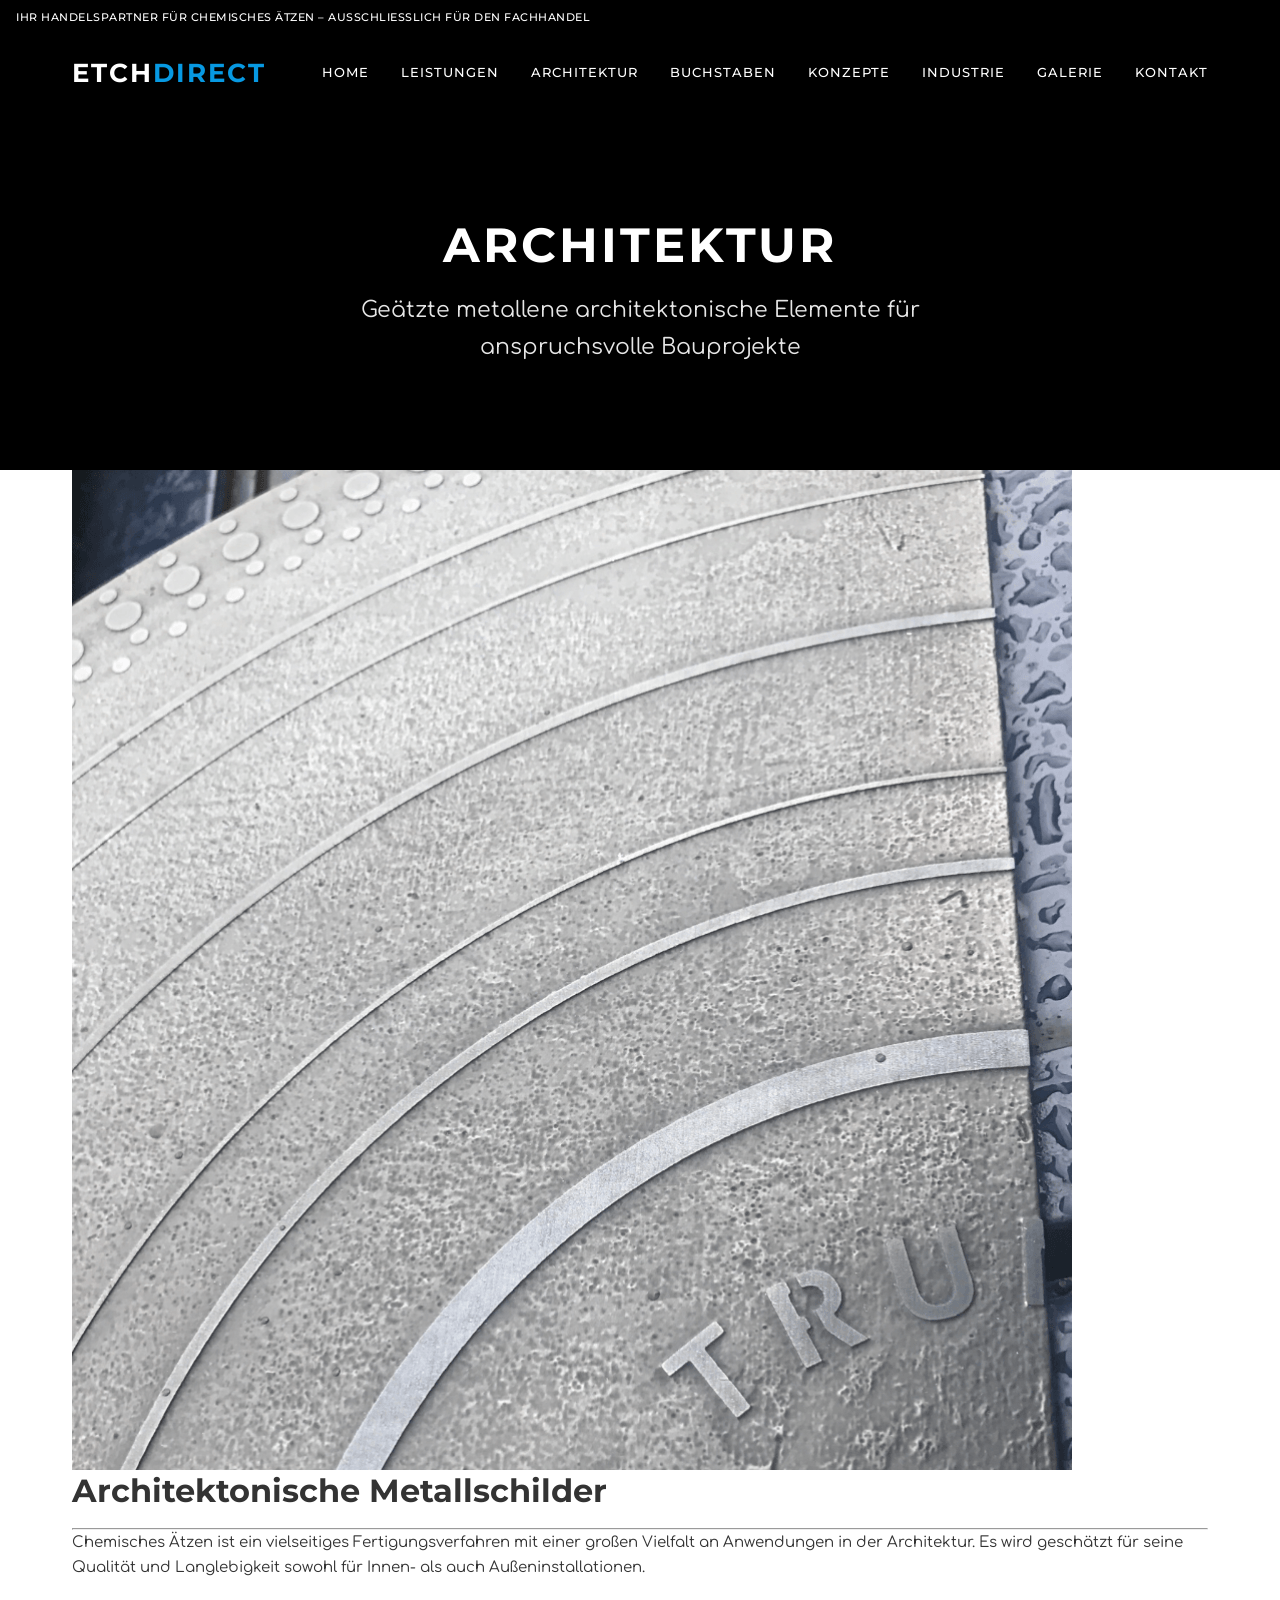
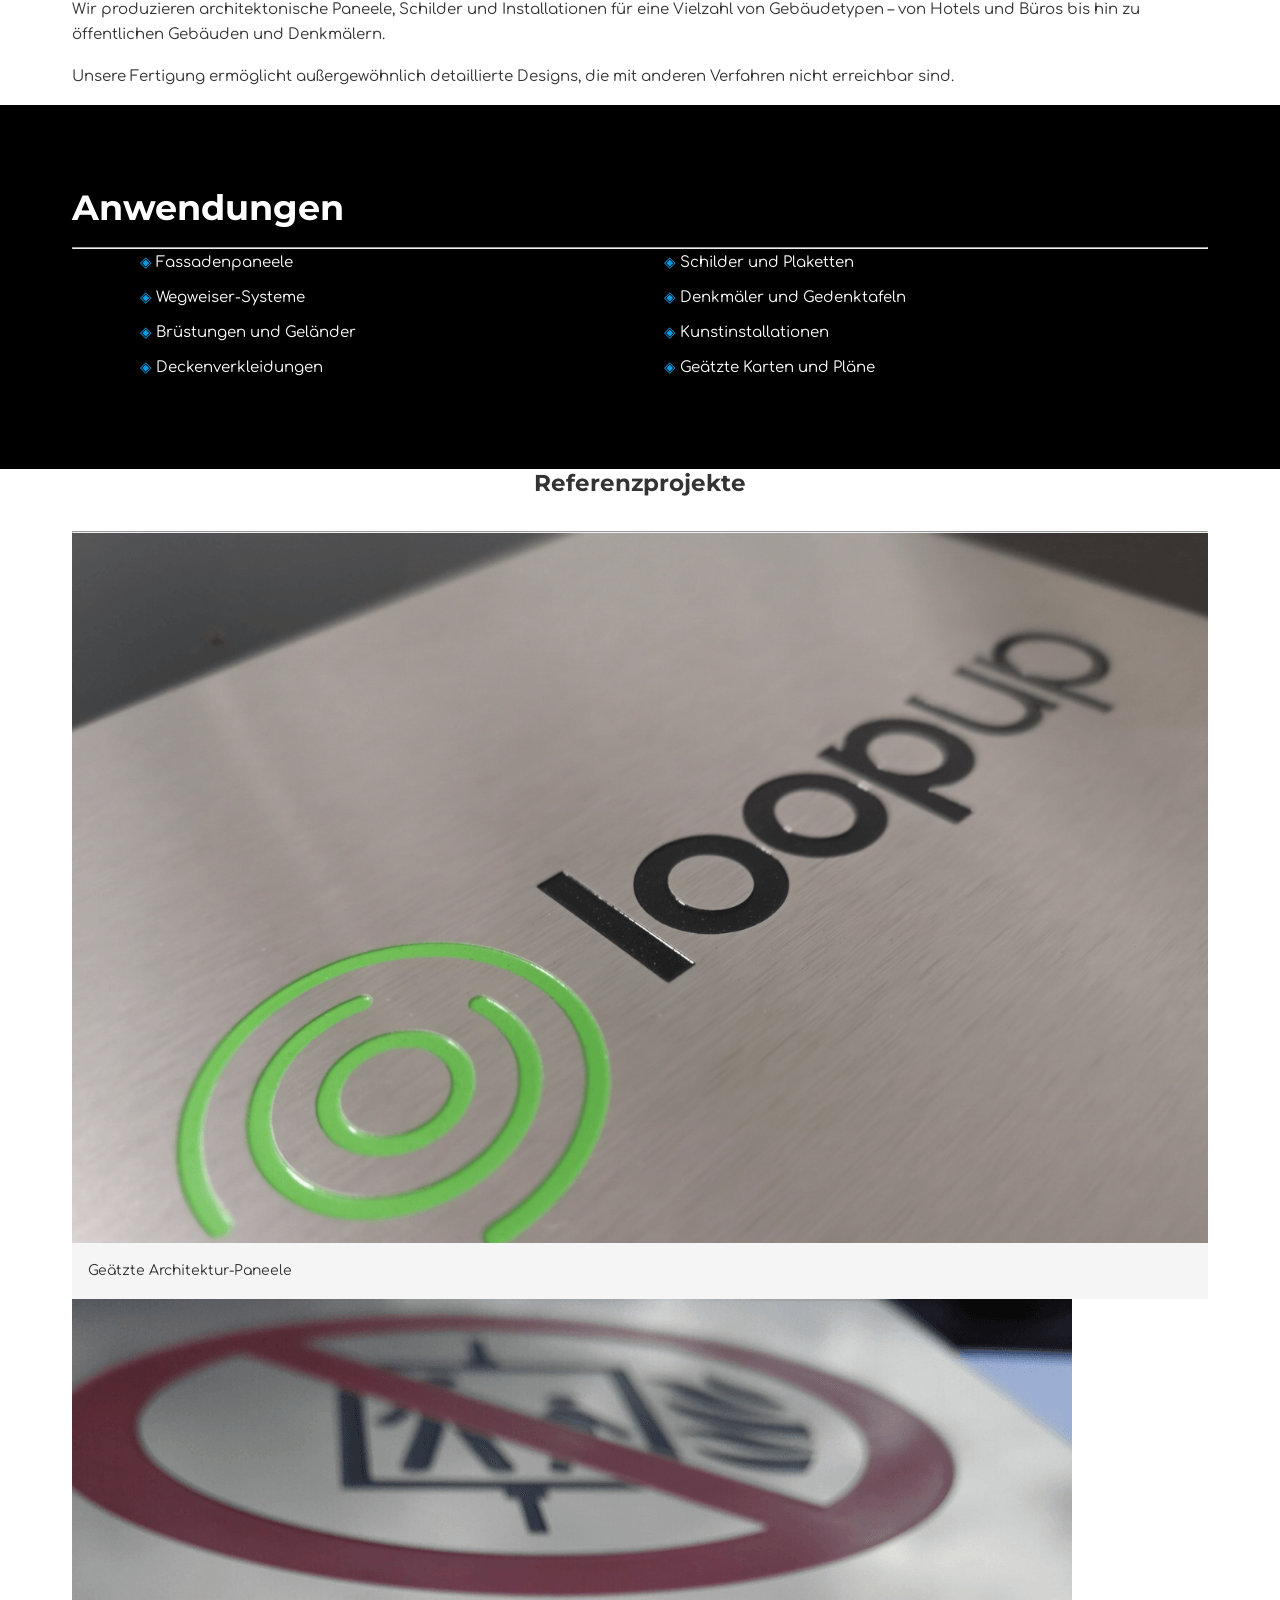
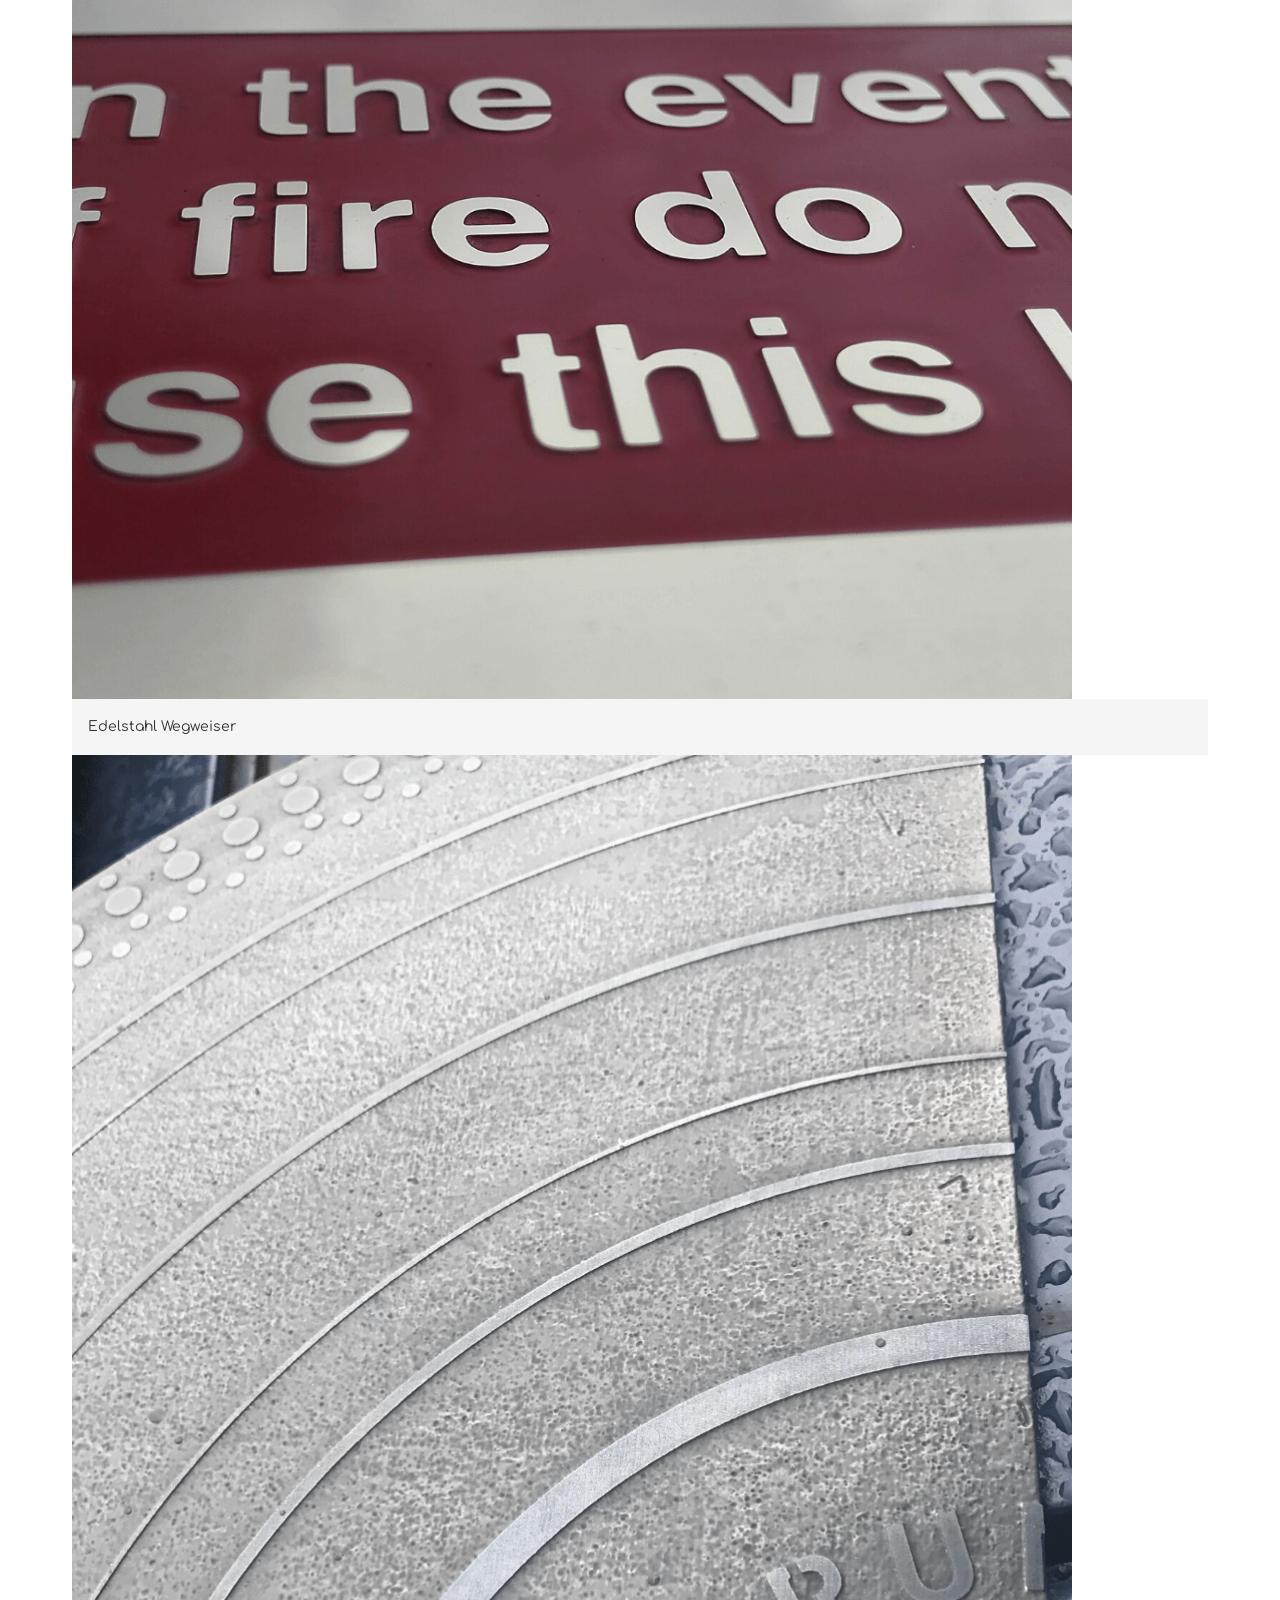
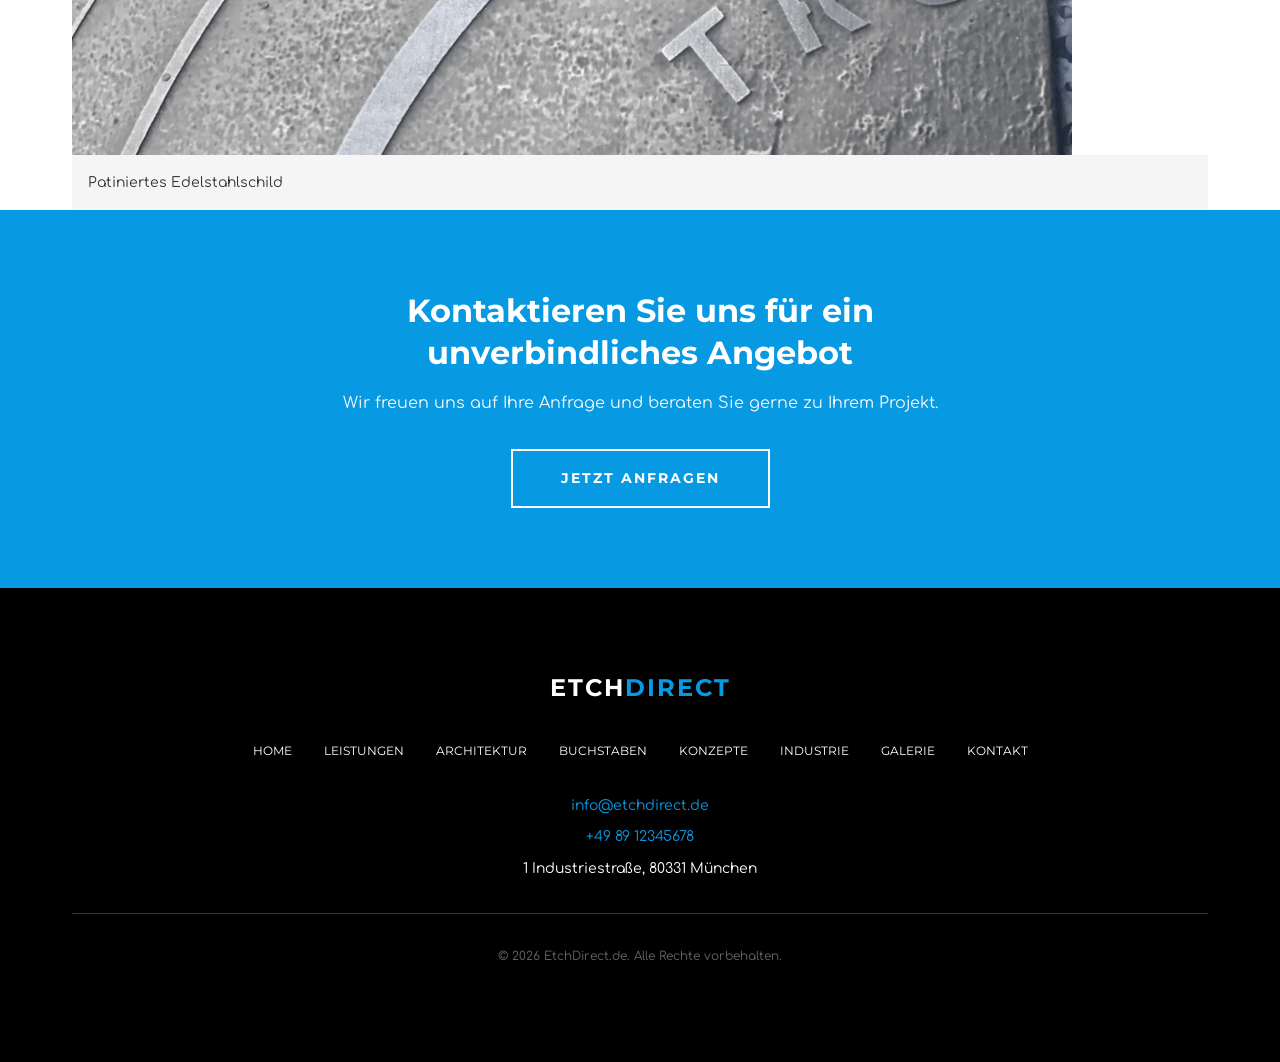
<file: architectural.html>
<!DOCTYPE html>
<html lang="de">
<head>
    <meta charset="UTF-8">
    <meta name="viewport" content="width=device-width, initial-scale=1.0">
    <meta name="description" content="Architektonische Elemente aus geätztem Metall - Paneele, Schilder und Installationen für Gebäude.">
    <meta name="keywords" content="architektonisches Ätzen, Metallpaneele, Gebäudeschilder, architektonische Elemente">
    <meta name="author" content="EtchDirect.de">
    <link rel="canonical" href="https://www.etchdirect.de/architectural.html">
    <title>Architektur - EtchDirect.de</title>
    
    <link rel="preconnect" href="https://fonts.googleapis.com">
    <link rel="preconnect" href="https://fonts.gstatic.com" crossorigin>
    <link href="https://fonts.googleapis.com/css2?family=Montserrat:wght@400;500;700&family=Comfortaa:wght@400;500;700&display=swap" rel="stylesheet">
    <link rel="stylesheet" href="styles.css">
</head>
<body>
    <!-- Top Bar (Mobile Only) -->
    <div class="top-bar">
        <span class="top-bar__text">Ihr Handelspartner für Chemisches Ätzen – Ausschließlich für den Fachhandel</span>
    </div>

    <!-- Header -->
    <header class="header">
        <div class="container header__inner">
            <a href="index.html" class="logo">Etch<span>Direct</span></a>
            
            <!-- Desktop Navigation -->
            <nav class="nav" aria-label="Hauptnavigation">
                <ul class="nav__list">
                    <li class="nav__item">
                        <a href="index.html" class="nav__link">Home</a>
                    </li>
                    <li class="nav__item">
                        <a href="services/chemical-etching.html" class="nav__link">Leistungen</a>
                        <ul class="nav__dropdown">
                            <li><a href="services/chemical-etching.html" class="nav__dropdown-link">Chemisches Ätzen</a></li>
                            <li><a href="services/chemical-milling.html" class="nav__dropdown-link">Chemische Bearbeitung</a></li>
                            <li><a href="services/metal-patination.html" class="nav__dropdown-link">Metall-Patinierung</a></li>
                        </ul>
                    </li>
                    <li class="nav__item"><a href="architectural.html" class="nav__link">Architektur</a></li>
                    <li class="nav__item"><a href="letters.html" class="nav__link">Buchstaben</a></li>
                    <li class="nav__item"><a href="concepts.html" class="nav__link">Konzepte</a></li>
                    <li class="nav__item"><a href="industrial.html" class="nav__link">Industrie</a></li>
                    <li class="nav__item"><a href="gallery.html" class="nav__link">Galerie</a></li>
                    <li class="nav__item"><a href="contact.html" class="nav__link">Kontakt</a></li>
                </ul>
            </nav>
            
            <!-- Mobile Menu Toggle -->
            <button class="menu-toggle" aria-label="Menü öffnen" aria-expanded="false">
                <span class="menu-toggle__bar"></span>
                <span class="menu-toggle__bar"></span>
                <span class="menu-toggle__bar"></span>
            </button>
        </div>
        
        <!-- Mobile Navigation -->
        <nav class="nav--mobile" aria-label="Mobile Navigation">
            <ul class="nav__list">
                <li class="nav__item"><a href="index.html" class="nav__link">Home</a></li>
                <li class="nav__item"><a href="services/chemical-etching.html" class="nav__link">Leistungen</a></li>
                <li class="nav__item"><a href="architectural.html" class="nav__link">Architektur</a></li>
                <li class="nav__item"><a href="letters.html" class="nav__link">Buchstaben</a></li>
                <li class="nav__item"><a href="concepts.html" class="nav__link">Konzepte</a></li>
                <li class="nav__item"><a href="industrial.html" class="nav__link">Industrie</a></li>
                <li class="nav__item"><a href="gallery.html" class="nav__link">Galerie</a></li>
                <li class="nav__item"><a href="contact.html" class="nav__link">Kontakt</a></li>
            </ul>
        </nav>
    </header>

    <!-- Page Header -->
    <section class="page-header">
        <h1 class="page-header__title">Architektur</h1>
        <p class="page-header__subtitle">Geätzte metallene architektonische Elemente für anspruchsvolle Bauprojekte</p>
    </section>

    <!-- Main Content Section -->
    <section class="two-col">
        <div class="container">
            <div class="two-col__grid">
                <div class="two-col__image">
                    <img src="images/etched+stainless+sign+with+patina.png" alt="Geätztes Edelstahl-Schilder mit Patina für Architektur" onerror="this.src='images/chemical+etching+examples.png'">
                </div>
                <div class="two-col__content">
                    <h2 class="two-col__title">Architektonische Metallschilder</h2>
                    <hr class="divider">
                    <p class="two-col__text">
                        Chemisches Ätzen ist ein vielseitiges Fertigungsverfahren mit einer großen Vielfalt an Anwendungen in der Architektur. Es wird geschätzt für seine Qualität und Langlebigkeit sowohl für Innen- als auch Außeninstallationen.
                    </p>
                    <p class="two-col__text">
                        Wir produzieren architektonische Paneele, Schilder und Installationen für eine Vielzahl von Gebäudetypen – von Hotels und Büros bis hin zu öffentlichen Gebäuden und Denkmälern.
                    </p>
                    <p class="two-col__text">
                        Unsere Fertigung ermöglicht außergewöhnlich detaillierte Designs, die mit anderen Verfahren nicht erreichbar sind.
                    </p>
                </div>
            </div>
        </div>
    </section>

    <!-- Applications Section -->
    <section class="capabilities">
        <div class="container">
            <h2 class="capabilities__title">Anwendungen</h2>
            <hr class="divider">
            <div class="capabilities__grid">
                <ul class="capabilities__list">
                    <li>Fassadenpaneele</li>
                    <li>Wegweiser-Systeme</li>
                    <li>Brüstungen und Geländer</li>
                    <li>Deckenverkleidungen</li>
                </ul>
                <ul class="capabilities__list">
                    <li>Schilder und Plaketten</li>
                    <li>Denkmäler und Gedenktafeln</li>
                    <li>Kunstinstallationen</li>
                    <li>Geätzte Karten und Pläne</li>
                </ul>
            </div>
        </div>
    </section>

    <!-- Project Showcase -->
    <section class="section section--white">
        <div class="container">
            <h2 class="text-center" style="font-family: var(--font-primary); font-size: 23px; color: var(--color-grey-dark); margin-bottom: var(--spacing-md);">Referenzprojekte</h2>
            <hr class="divider">
            <div class="gallery-grid">
                <div class="gallery-item">
                    <img src="images/chemical+etching+examples.png" alt="Chemisch geätzte Architektur-Paneele">
                    <div style="padding: 1rem; background: var(--color-grey-light);">
                        <p style="margin: 0; font-size: 14px; color: var(--color-grey-dark);">Geätzte Architektur-Paneele</p>
                    </div>
                </div>
                <div class="gallery-item">
                    <img src="images/etched+metal+signs+and+nameplates.png" alt="Edelstahl Schilder">
                    <div style="padding: 1rem; background: var(--color-grey-light);">
                        <p style="margin: 0; font-size: 14px; color: var(--color-grey-dark);">Edelstahl Wegweiser</p>
                    </div>
                </div>
                <div class="gallery-item">
                    <img src="images/etched+stainless+sign+with+patina.png" alt="Patiniertes Edelstahlschild">
                    <div style="padding: 1rem; background: var(--color-grey-light);">
                        <p style="margin: 0; font-size: 14px; color: var(--color-grey-dark);">Patiniertes Edelstahlschild</p>
                    </div>
                </div>
            </div>
        </div>
    </section>

    <!-- CTA Section -->
    <section class="cta">
        <div class="container">
            <h2 class="cta__title">Kontaktieren Sie uns für ein unverbindliches Angebot</h2>
            <p class="cta__text">Wir freuen uns auf Ihre Anfrage und beraten Sie gerne zu Ihrem Projekt.</p>
            <a href="contact.html" class="cta__button">Jetzt anfragen</a>
        </div>
    </section>

    <!-- Footer -->
    <footer class="footer">
        <div class="container">
            <div class="footer__logo">Etch<span>Direct</span></div>
            <nav class="footer__nav" aria-label="Fußzeilennavigation">
                <a href="index.html" class="footer__nav-link">Home</a>
                <a href="services/chemical-etching.html" class="footer__nav-link">Leistungen</a>
                <a href="architectural.html" class="footer__nav-link">Architektur</a>
                <a href="letters.html" class="footer__nav-link">Buchstaben</a>
                <a href="concepts.html" class="footer__nav-link">Konzepte</a>
                <a href="industrial.html" class="footer__nav-link">Industrie</a>
                <a href="gallery.html" class="footer__nav-link">Galerie</a>
                <a href="contact.html" class="footer__nav-link">Kontakt</a>
            </nav>
            <div class="footer__contact">
                <div class="footer__contact-item">
                    <a href="mailto:info@etchdirect.de">info@etchdirect.de</a>
                </div>
                <div class="footer__contact-item">
                    <a href="tel:+498****5678">+49 89 12345678</a>
                </div>
                <div class="footer__contact-item">
                    1 Industriestraße, 80331 München
                </div>
            </div>
            <p class="footer__copy">© 2026 EtchDirect.de. Alle Rechte vorbehalten.</p>
        </div>
    </footer>

    <script>
        // Mobile menu toggle
        const menuToggle = document.querySelector('.menu-toggle');
        const navMobile = document.querySelector('.nav--mobile');
        
        if (menuToggle && navMobile) {
            menuToggle.addEventListener('click', function() {
                this.classList.toggle('active');
                navMobile.classList.toggle('active');
                document.body.style.overflow = navMobile.classList.contains('active') ? 'hidden' : '';
                
                const isExpanded = this.getAttribute('aria-expanded') === 'true';
                this.setAttribute('aria-expanded', !isExpanded);
                this.setAttribute('aria-label', isExpanded ? 'Menü öffnen' : 'Menü schließen');
            });

            // Close mobile menu when clicking a link
            document.querySelectorAll('.nav--mobile .nav__link').forEach(link => {
                link.addEventListener('click', () => {
                    menuToggle.classList.remove('active');
                    navMobile.classList.remove('active');
                    document.body.style.overflow = '';
                });
            });
        }
    </script>
</body>
</html>
</file>
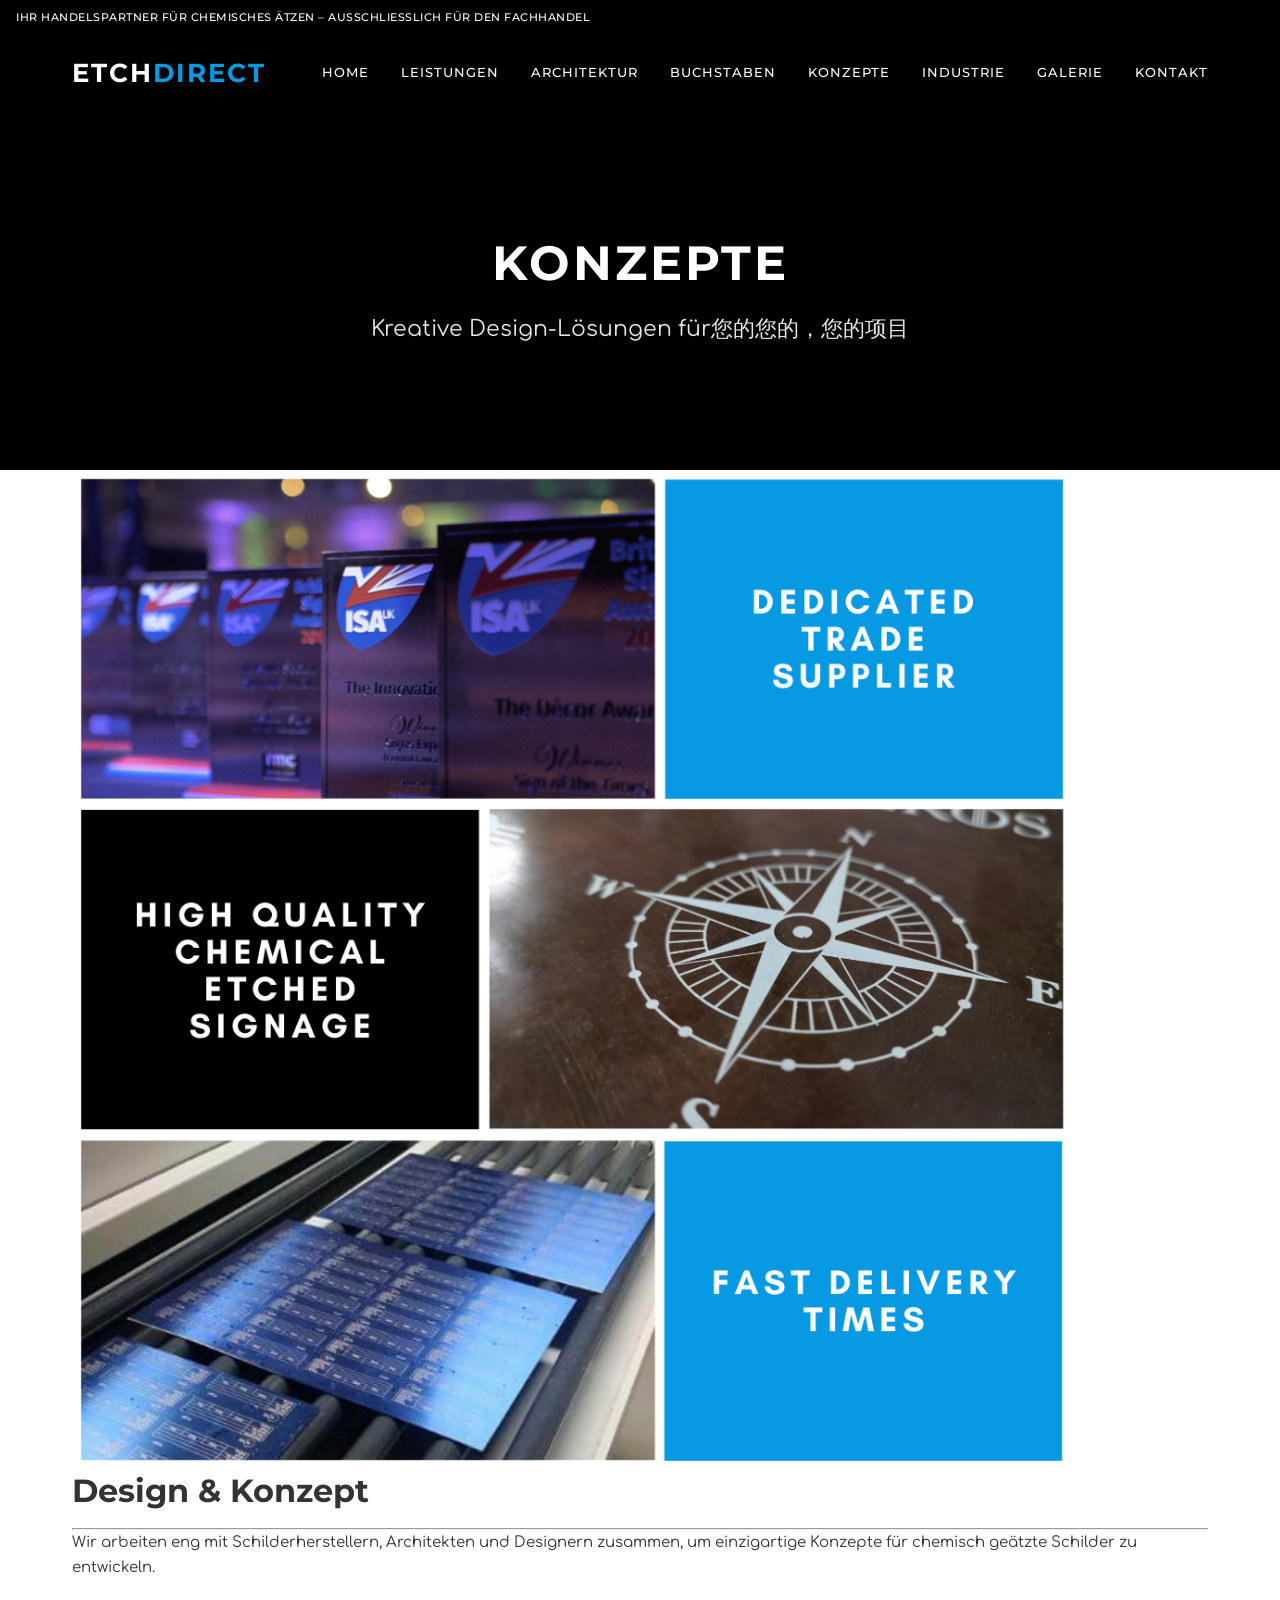
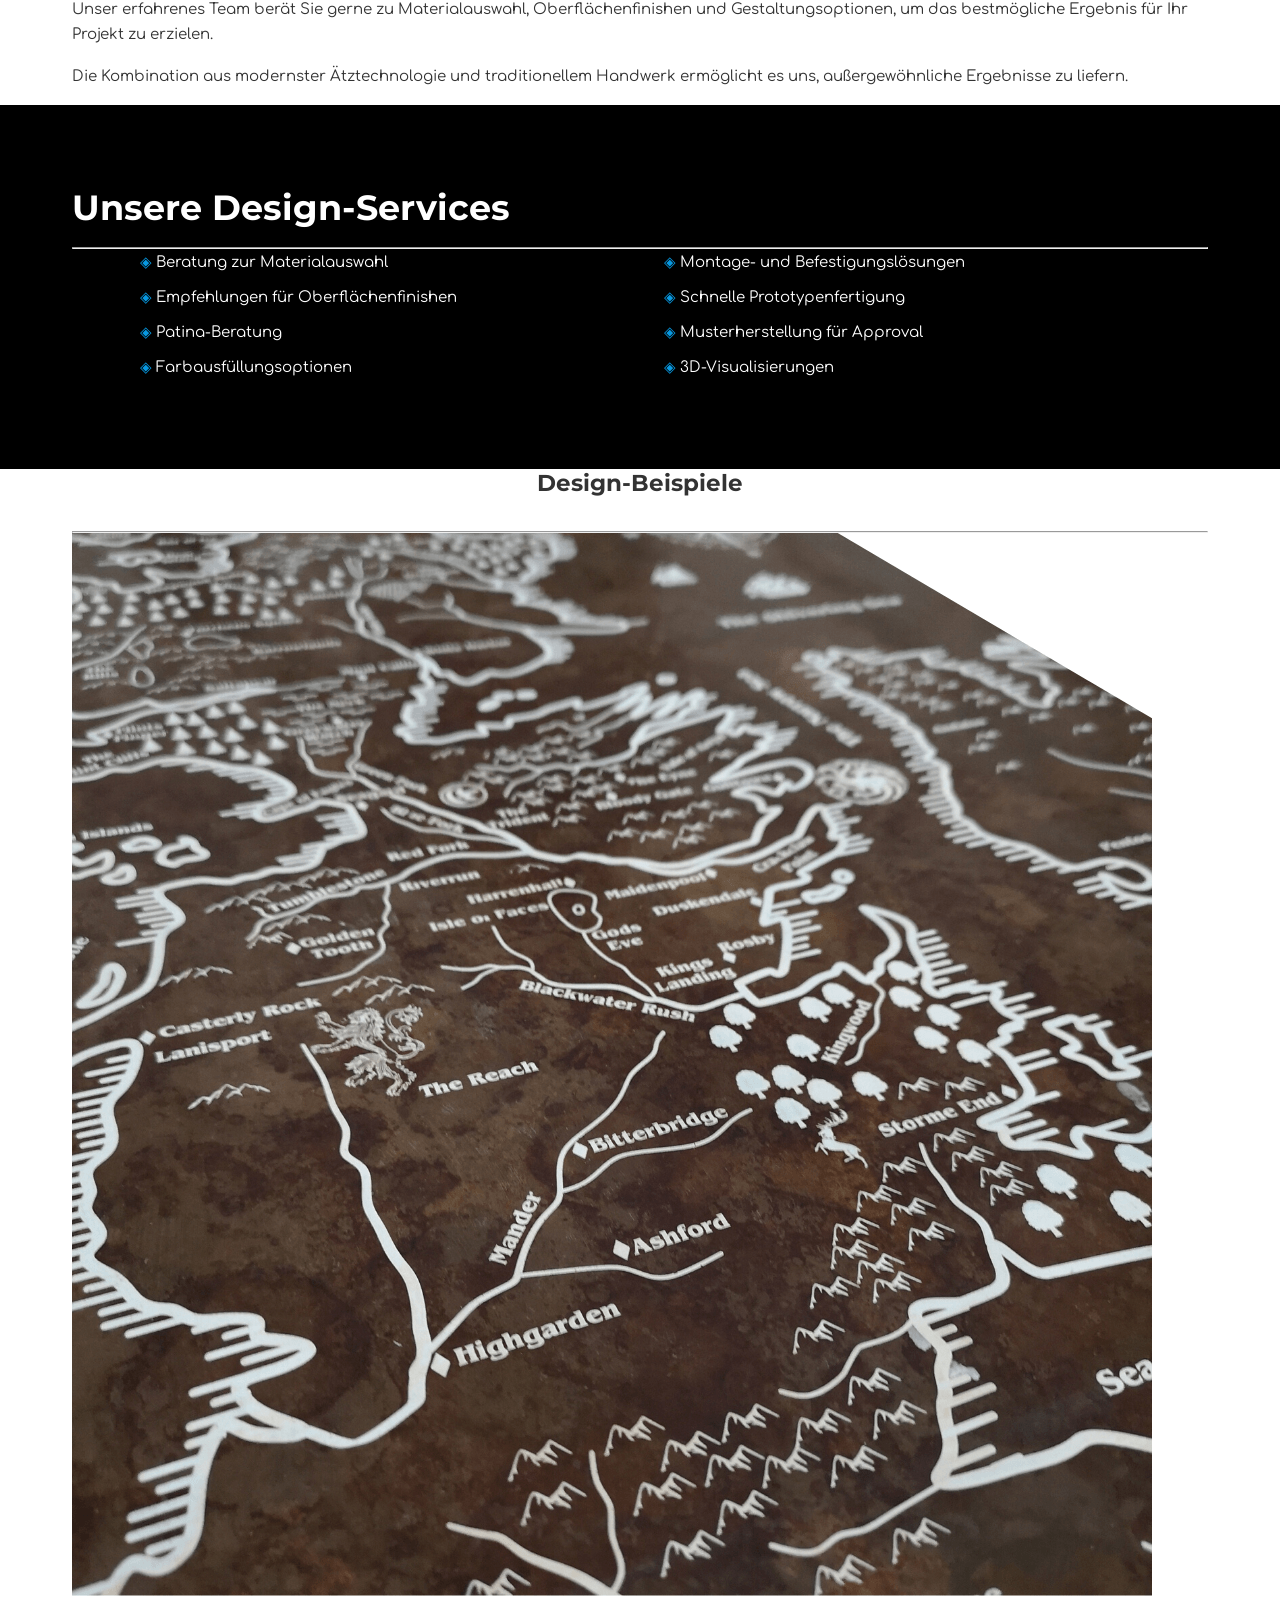
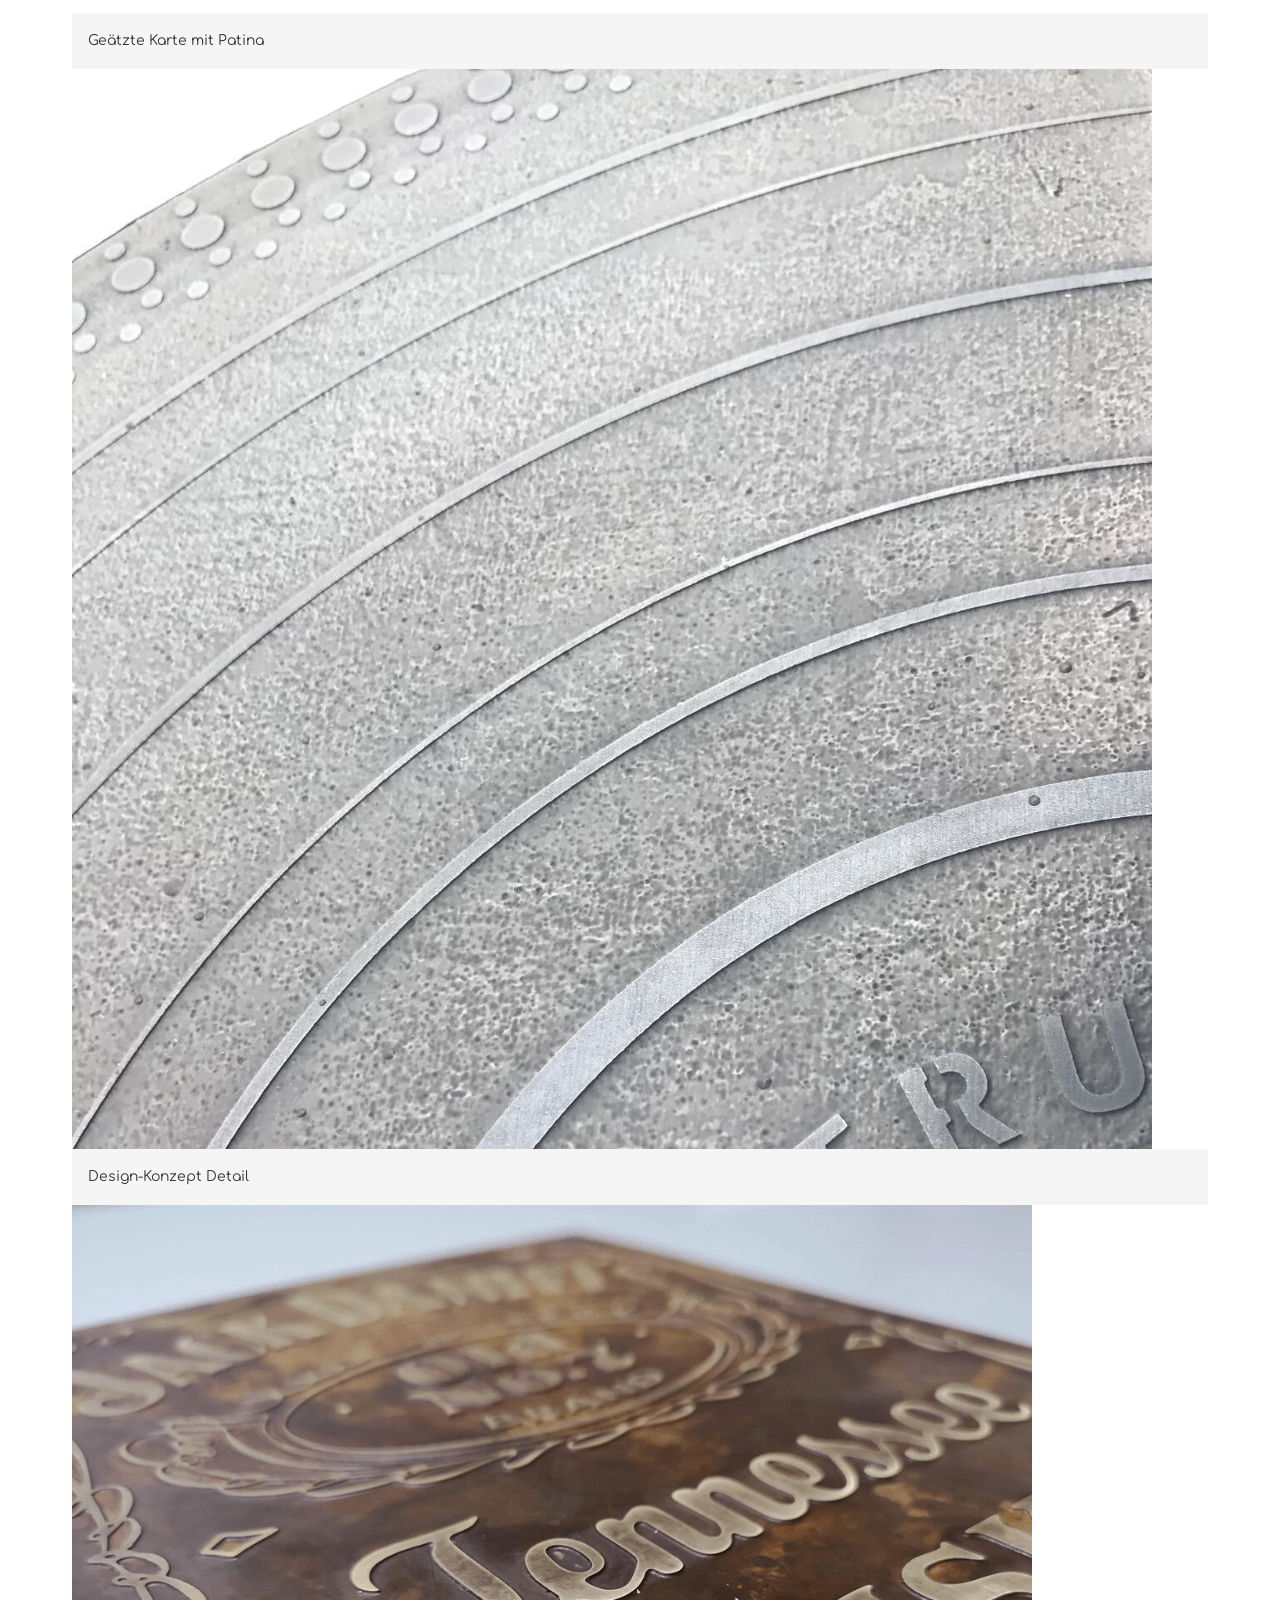
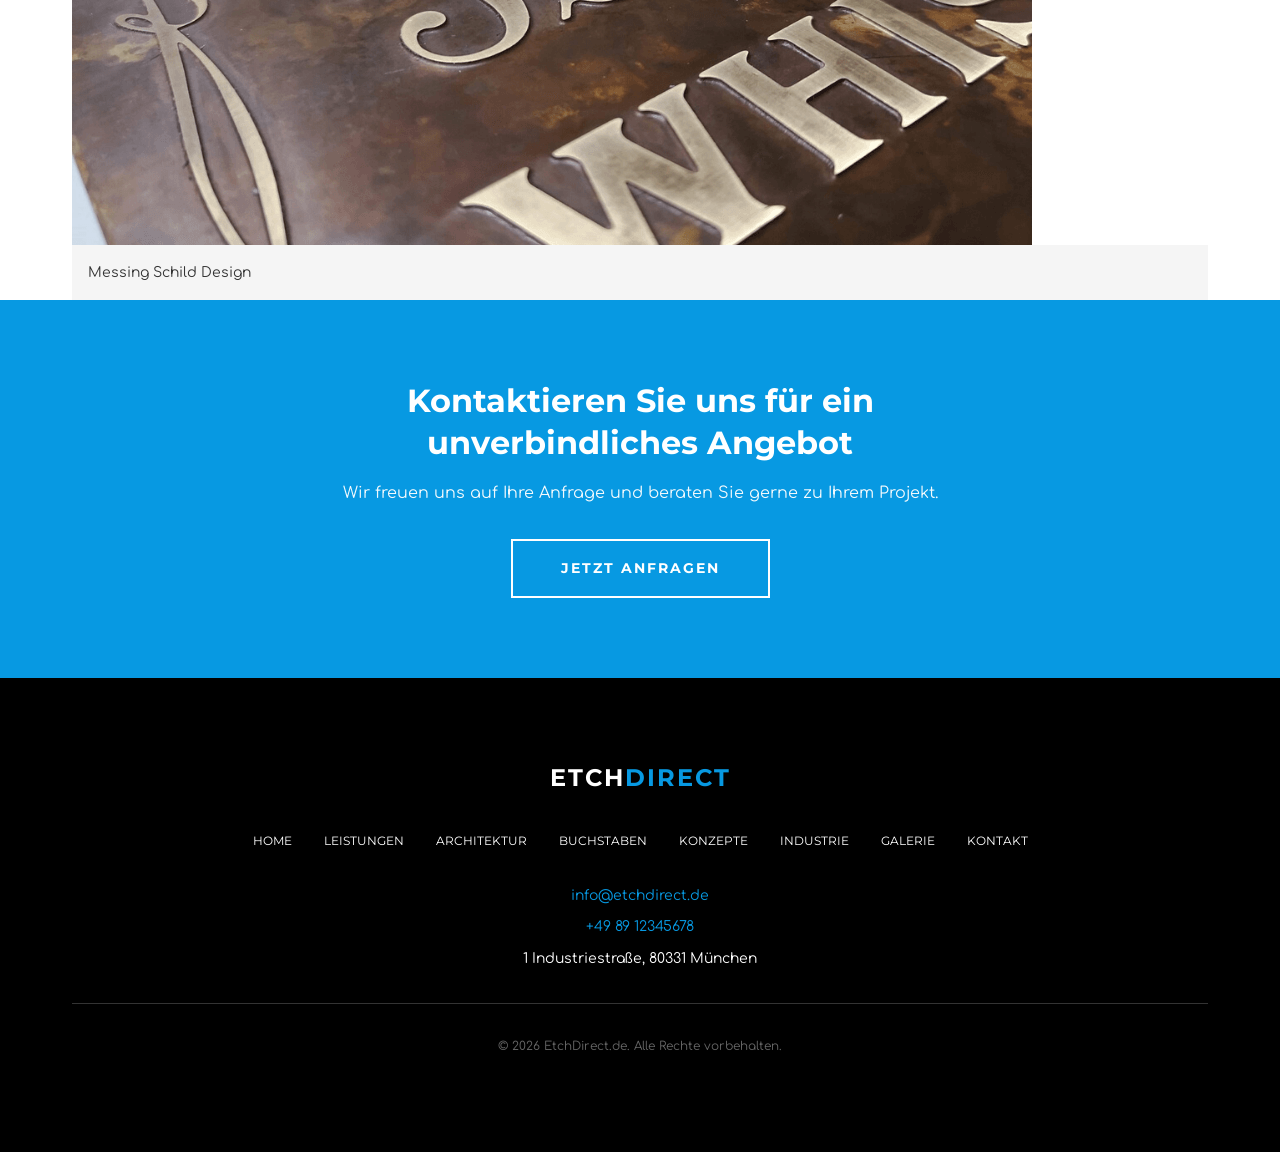
<file: concepts.html>
<!DOCTYPE html>
<html lang="de">
<head>
    <meta charset="UTF-8">
    <meta name="viewport" content="width=device-width, initial-scale=1.0">
    <meta name="description" content="Design-Konzepte für chemisch geätzte Schilder - Kreative Lösungen für Ihr Projekt.">
    <meta name="keywords" content="Design Konzepte, Schilder-Design, Ätzen Design, kreative Schilder">
    <meta name="author" content="EtchDirect.de">
    <link rel="canonical" href="https://www.etchdirect.de/concepts.html">
    <title>Konzepte - EtchDirect.de</title>
    
    <link rel="preconnect" href="https://fonts.googleapis.com">
    <link rel="preconnect" href="https://fonts.gstatic.com" crossorigin>
    <link href="https://fonts.googleapis.com/css2?family=Montserrat:wght@400;500;700&family=Comfortaa:wght@400;500;700&display=swap" rel="stylesheet">
    <link rel="stylesheet" href="styles.css">
</head>
<body>
    <!-- Top Bar (Mobile Only) -->
    <div class="top-bar">
        <span class="top-bar__text">Ihr Handelspartner für Chemisches Ätzen – Ausschließlich für den Fachhandel</span>
    </div>

    <!-- Header -->
    <header class="header">
        <div class="container header__inner">
            <a href="index.html" class="logo">Etch<span>Direct</span></a>
            
            <!-- Desktop Navigation -->
            <nav class="nav" aria-label="Hauptnavigation">
                <ul class="nav__list">
                    <li class="nav__item">
                        <a href="index.html" class="nav__link">Home</a>
                    </li>
                    <li class="nav__item">
                        <a href="services/chemical-etching.html" class="nav__link">Leistungen</a>
                        <ul class="nav__dropdown">
                            <li><a href="services/chemical-etching.html" class="nav__dropdown-link">Chemisches Ätzen</a></li>
                            <li><a href="services/chemical-milling.html" class="nav__dropdown-link">Chemische Bearbeitung</a></li>
                            <li><a href="services/metal-patination.html" class="nav__dropdown-link">Metall-Patinierung</a></li>
                        </ul>
                    </li>
                    <li class="nav__item"><a href="architectural.html" class="nav__link">Architektur</a></li>
                    <li class="nav__item"><a href="letters.html" class="nav__link">Buchstaben</a></li>
                    <li class="nav__item"><a href="concepts.html" class="nav__link">Konzepte</a></li>
                    <li class="nav__item"><a href="industrial.html" class="nav__link">Industrie</a></li>
                    <li class="nav__item"><a href="gallery.html" class="nav__link">Galerie</a></li>
                    <li class="nav__item"><a href="contact.html" class="nav__link">Kontakt</a></li>
                </ul>
            </nav>
            
            <!-- Mobile Menu Toggle -->
            <button class="menu-toggle" aria-label="Menü öffnen" aria-expanded="false">
                <span class="menu-toggle__bar"></span>
                <span class="menu-toggle__bar"></span>
                <span class="menu-toggle__bar"></span>
            </button>
        </div>
        
        <!-- Mobile Navigation -->
        <nav class="nav--mobile" aria-label="Mobile Navigation">
            <ul class="nav__list">
                <li class="nav__item"><a href="index.html" class="nav__link">Home</a></li>
                <li class="nav__item"><a href="services/chemical-etching.html" class="nav__link">Leistungen</a></li>
                <li class="nav__item"><a href="architectural.html" class="nav__link">Architektur</a></li>
                <li class="nav__item"><a href="letters.html" class="nav__link">Buchstaben</a></li>
                <li class="nav__item"><a href="concepts.html" class="nav__link">Konzepte</a></li>
                <li class="nav__item"><a href="industrial.html" class="nav__link">Industrie</a></li>
                <li class="nav__item"><a href="gallery.html" class="nav__link">Galerie</a></li>
                <li class="nav__item"><a href="contact.html" class="nav__link">Kontakt</a></li>
            </ul>
        </nav>
    </header>

    <!-- Page Header -->
    <section class="page-header">
        <h1 class="page-header__title">Konzepte</h1>
        <p class="page-header__subtitle">Kreative Design-Lösungen für您的您的，您的项目</p>
    </section>

    <!-- Main Content Section -->
    <section class="two-col">
        <div class="container">
            <div class="two-col__grid">
                <div class="two-col__image">
                    <img src="images/Copy+of+etched+metal+signs.png" alt="Design-Konzept für geätztes Metallschild" onerror="this.src='images/etched+metal+signs+and+nameplates.png'">
                </div>
                <div class="two-col__content">
                    <h2 class="two-col__title">Design & Konzept</h2>
                    <hr class="divider">
                    <p class="two-col__text">
                        Wir arbeiten eng mit Schilderherstellern, Architekten und Designern zusammen, um einzigartige Konzepte für chemisch geätzte Schilder zu entwickeln.
                    </p>
                    <p class="two-col__text">
                        Unser erfahrenes Team berät Sie gerne zu Materialauswahl, Oberflächenfinishen und Gestaltungsoptionen, um das bestmögliche Ergebnis für Ihr Projekt zu erzielen.
                    </p>
                    <p class="two-col__text">
                        Die Kombination aus modernster Ätztechnologie und traditionellem Handwerk ermöglicht es uns, außergewöhnliche Ergebnisse zu liefern.
                    </p>
                </div>
            </div>
        </div>
    </section>

    <!-- Design Services Section -->
    <section class="capabilities">
        <div class="container">
            <h2 class="capabilities__title">Unsere Design-Services</h2>
            <hr class="divider">
            <div class="capabilities__grid">
                <ul class="capabilities__list">
                    <li>Beratung zur Materialauswahl</li>
                    <li>Empfehlungen für Oberflächenfinishen</li>
                    <li>Patina-Beratung</li>
                    <li>Farbausfüllungsoptionen</li>
                </ul>
                <ul class="capabilities__list">
                    <li>Montage- und Befestigungslösungen</li>
                    <li>Schnelle Prototypenfertigung</li>
                    <li>Musterherstellung für Approval</li>
                    <li>3D-Visualisierungen</li>
                </ul>
            </div>
        </div>
    </section>

    <!-- Showcase -->
    <section class="section section--white">
        <div class="container">
            <h2 class="text-center" style="font-family: var(--font-primary); font-size: 23px; color: var(--color-grey-dark); margin-bottom: var(--spacing-md);">Design-Beispiele</h2>
            <hr class="divider">
            <div class="gallery-grid">
                <div class="gallery-item">
                    <img src="images/chemical+etching+map+with+patina.png" alt="Geätzte Karte mit Patina">
                    <div style="padding: 1rem; background: var(--color-grey-light);">
                        <p style="margin: 0; font-size: 14px; color: var(--color-grey-dark);">Geätzte Karte mit Patina</p>
                    </div>
                </div>
                <div class="gallery-item">
                    <img src="images/Copy+of+Untitled+(4).jpg" alt="Design-Konzept">
                    <div style="padding: 1rem; background: var(--color-grey-light);">
                        <p style="margin: 0; font-size: 14px; color: var(--color-grey-dark);">Design-Konzept Detail</p>
                    </div>
                </div>
                <div class="gallery-item">
                    <img src="images/brass+etched+signs-98c5ee70.png" alt="Messing Schild Design">
                    <div style="padding: 1rem; background: var(--color-grey-light);">
                        <p style="margin: 0; font-size: 14px; color: var(--color-grey-dark);">Messing Schild Design</p>
                    </div>
                </div>
            </div>
        </div>
    </section>

    <!-- CTA Section -->
    <section class="cta">
        <div class="container">
            <h2 class="cta__title">Kontaktieren Sie uns für ein unverbindliches Angebot</h2>
            <p class="cta__text">Wir freuen uns auf Ihre Anfrage und beraten Sie gerne zu Ihrem Projekt.</p>
            <a href="contact.html" class="cta__button">Jetzt anfragen</a>
        </div>
    </section>

    <!-- Footer -->
    <footer class="footer">
        <div class="container">
            <div class="footer__logo">Etch<span>Direct</span></div>
            <nav class="footer__nav" aria-label="Fußzeilennavigation">
                <a href="index.html" class="footer__nav-link">Home</a>
                <a href="services/chemical-etching.html" class="footer__nav-link">Leistungen</a>
                <a href="architectural.html" class="footer__nav-link">Architektur</a>
                <a href="letters.html" class="footer__nav-link">Buchstaben</a>
                <a href="concepts.html" class="footer__nav-link">Konzepte</a>
                <a href="industrial.html" class="footer__nav-link">Industrie</a>
                <a href="gallery.html" class="footer__nav-link">Galerie</a>
                <a href="contact.html" class="footer__nav-link">Kontakt</a>
            </nav>
            <div class="footer__contact">
                <div class="footer__contact-item">
                    <a href="mailto:info@etchdirect.de">info@etchdirect.de</a>
                </div>
                <div class="footer__contact-item">
                    <a href="tel:+498****5678">+49 89 12345678</a>
                </div>
                <div class="footer__contact-item">
                    1 Industriestraße, 80331 München
                </div>
            </div>
            <p class="footer__copy">© 2026 EtchDirect.de. Alle Rechte vorbehalten.</p>
        </div>
    </footer>

    <script>
        // Mobile menu toggle
        const menuToggle = document.querySelector('.menu-toggle');
        const navMobile = document.querySelector('.nav--mobile');
        
        if (menuToggle && navMobile) {
            menuToggle.addEventListener('click', function() {
                this.classList.toggle('active');
                navMobile.classList.toggle('active');
                document.body.style.overflow = navMobile.classList.contains('active') ? 'hidden' : '';
                
                const isExpanded = this.getAttribute('aria-expanded') === 'true';
                this.setAttribute('aria-expanded', !isExpanded);
                this.setAttribute('aria-label', isExpanded ? 'Menü öffnen' : 'Menü schließen');
            });

            // Close mobile menu when clicking a link
            document.querySelectorAll('.nav--mobile .nav__link').forEach(link => {
                link.addEventListener('click', () => {
                    menuToggle.classList.remove('active');
                    navMobile.classList.remove('active');
                    document.body.style.overflow = '';
                });
            });
        }
    </script>
</body>
</html>
</file>
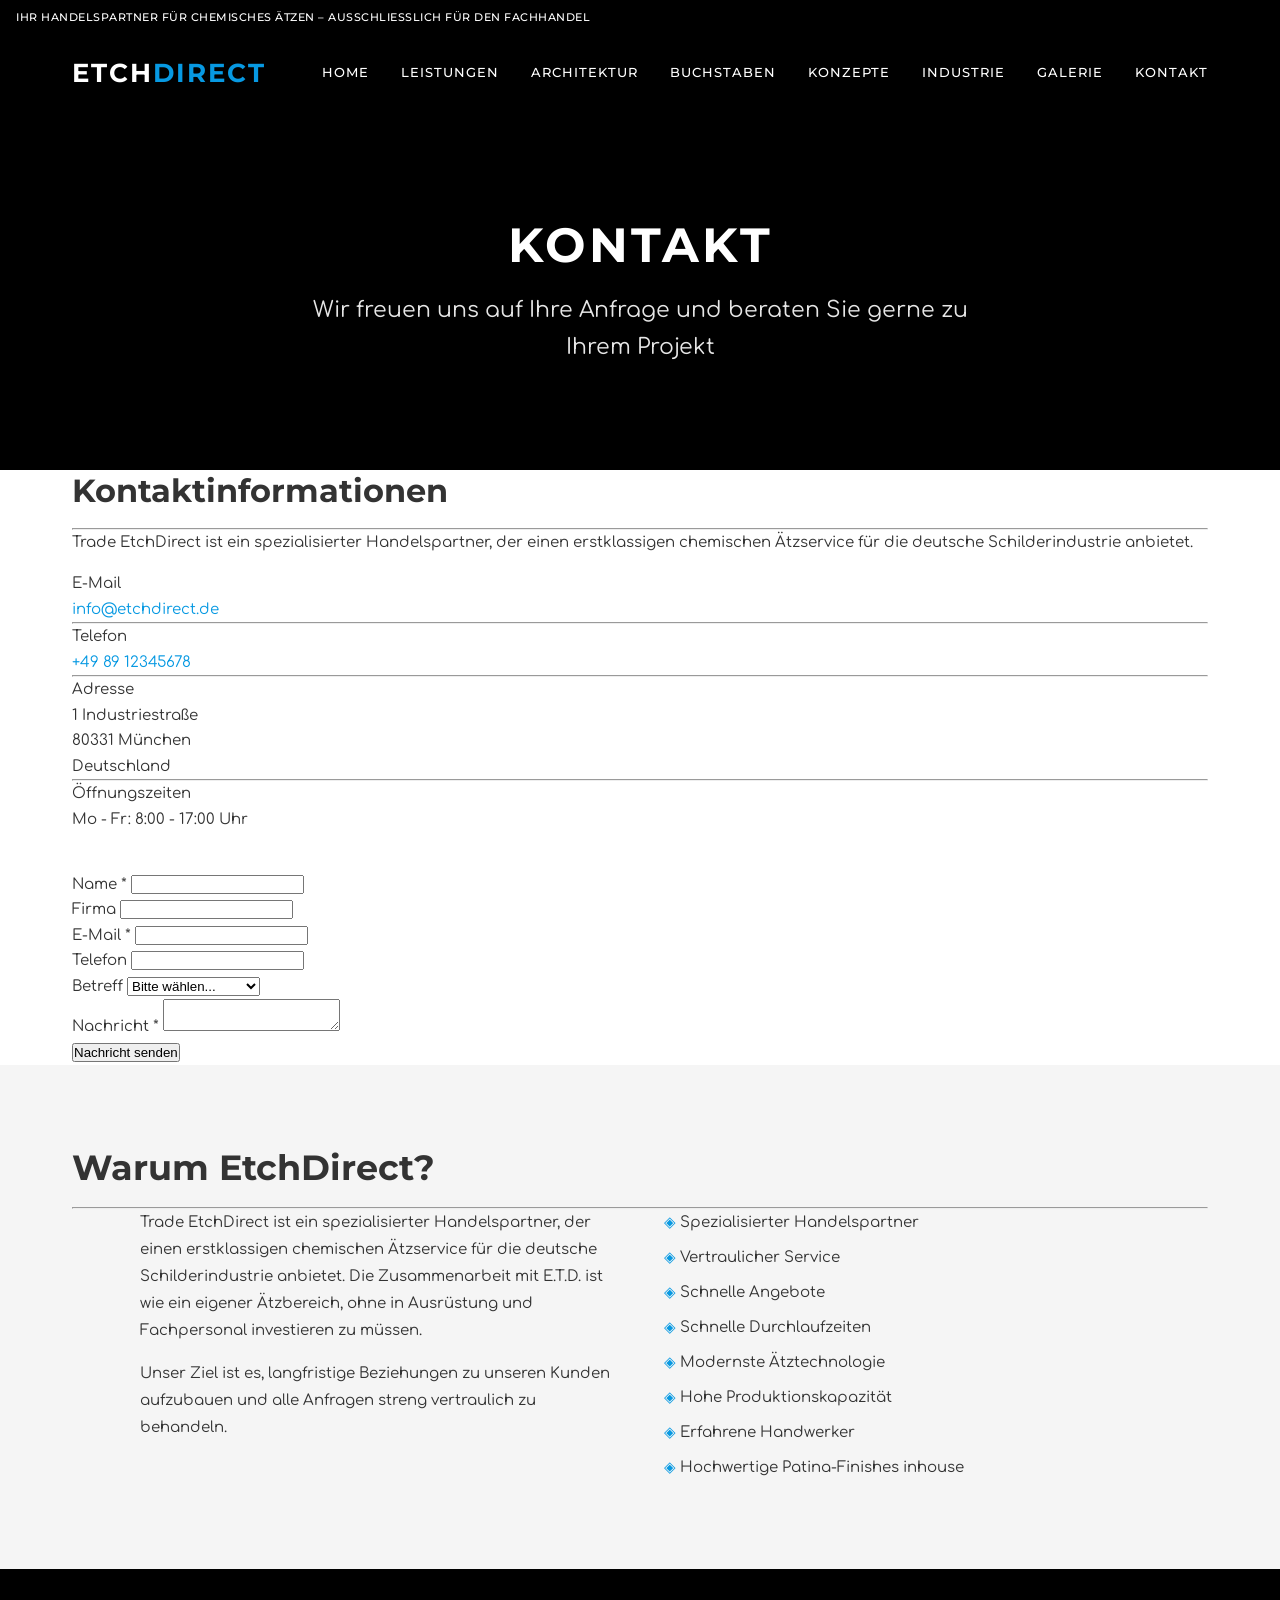
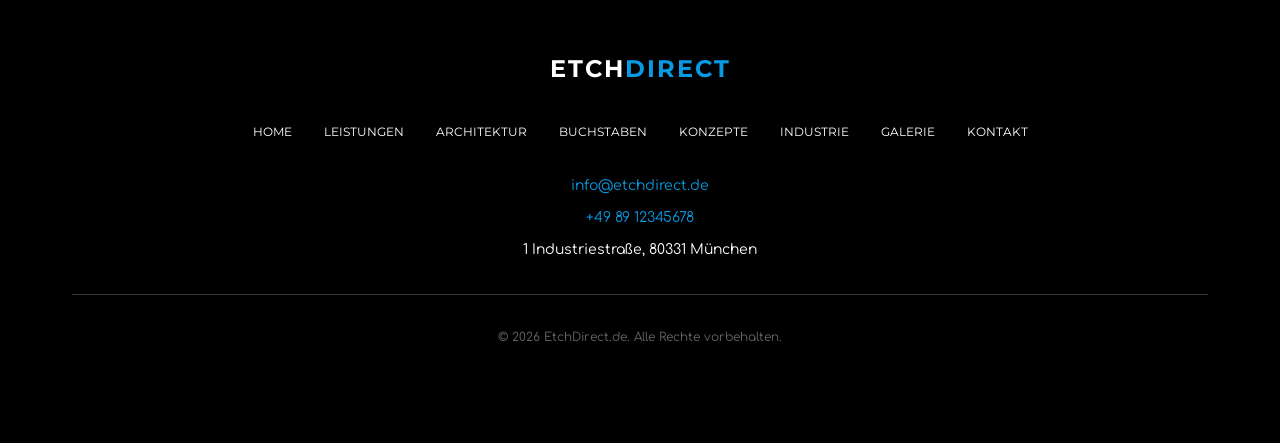
<file: contact.html>
<!DOCTYPE html>
<html lang="de">
<head>
    <meta charset="UTF-8">
    <meta name="viewport" content="width=device-width, initial-scale=1.0">
    <meta name="description" content="Kontakt - Kontaktieren Sie EtchDirect.de für Angebote und Beratung zu chemischem Ätzen.">
    <meta name="keywords" content="Kontakt, Anfrage, Angebot, chemisches Ätzen">
    <meta name="author" content="EtchDirect.de">
    <link rel="canonical" href="https://www.etchdirect.de/contact.html">
    <title>Kontakt - EtchDirect.de</title>
    
    <link rel="preconnect" href="https://fonts.googleapis.com">
    <link rel="preconnect" href="https://fonts.gstatic.com" crossorigin>
    <link href="https://fonts.googleapis.com/css2?family=Montserrat:wght@400;500;700&family=Comfortaa:wght@400;500;700&display=swap" rel="stylesheet">
    <link rel="stylesheet" href="styles.css">
</head>
<body>
    <!-- Top Bar (Mobile Only) -->
    <div class="top-bar">
        <span class="top-bar__text">Ihr Handelspartner für Chemisches Ätzen – Ausschließlich für den Fachhandel</span>
    </div>

    <!-- Header -->
    <header class="header">
        <div class="container header__inner">
            <a href="index.html" class="logo">Etch<span>Direct</span></a>
            
            <!-- Desktop Navigation -->
            <nav class="nav" aria-label="Hauptnavigation">
                <ul class="nav__list">
                    <li class="nav__item">
                        <a href="index.html" class="nav__link">Home</a>
                    </li>
                    <li class="nav__item">
                        <a href="services/chemical-etching.html" class="nav__link">Leistungen</a>
                        <ul class="nav__dropdown">
                            <li><a href="services/chemical-etching.html" class="nav__dropdown-link">Chemisches Ätzen</a></li>
                            <li><a href="services/chemical-milling.html" class="nav__dropdown-link">Chemische Bearbeitung</a></li>
                            <li><a href="services/metal-patination.html" class="nav__dropdown-link">Metall-Patinierung</a></li>
                        </ul>
                    </li>
                    <li class="nav__item"><a href="architectural.html" class="nav__link">Architektur</a></li>
                    <li class="nav__item"><a href="letters.html" class="nav__link">Buchstaben</a></li>
                    <li class="nav__item"><a href="concepts.html" class="nav__link">Konzepte</a></li>
                    <li class="nav__item"><a href="industrial.html" class="nav__link">Industrie</a></li>
                    <li class="nav__item"><a href="gallery.html" class="nav__link">Galerie</a></li>
                    <li class="nav__item"><a href="contact.html" class="nav__link">Kontakt</a></li>
                </ul>
            </nav>
            
            <!-- Mobile Menu Toggle -->
            <button class="menu-toggle" aria-label="Menü öffnen" aria-expanded="false">
                <span class="menu-toggle__bar"></span>
                <span class="menu-toggle__bar"></span>
                <span class="menu-toggle__bar"></span>
            </button>
        </div>
        
        <!-- Mobile Navigation -->
        <nav class="nav--mobile" aria-label="Mobile Navigation">
            <ul class="nav__list">
                <li class="nav__item"><a href="index.html" class="nav__link">Home</a></li>
                <li class="nav__item"><a href="services/chemical-etching.html" class="nav__link">Leistungen</a></li>
                <li class="nav__item"><a href="architectural.html" class="nav__link">Architektur</a></li>
                <li class="nav__item"><a href="letters.html" class="nav__link">Buchstaben</a></li>
                <li class="nav__item"><a href="concepts.html" class="nav__link">Konzepte</a></li>
                <li class="nav__item"><a href="industrial.html" class="nav__link">Industrie</a></li>
                <li class="nav__item"><a href="gallery.html" class="nav__link">Galerie</a></li>
                <li class="nav__item"><a href="contact.html" class="nav__link">Kontakt</a></li>
            </ul>
        </nav>
    </header>

    <!-- Page Header -->
    <section class="page-header">
        <h1 class="page-header__title">Kontakt</h1>
        <p class="page-header__subtitle">Wir freuen uns auf Ihre Anfrage und beraten Sie gerne zu Ihrem Projekt</p>
    </section>

    <!-- Contact Section -->
    <section class="contact">
        <div class="container">
            <div class="contact__grid">
                <div class="contact__info">
                    <h2 class="contact__info-title">Kontaktinformationen</h2>
                    <hr class="divider">
                    <p class="contact__info-text">
                        Trade EtchDirect ist ein spezialisierter Handelspartner, der einen erstklassigen chemischen Ätzservice für die deutsche Schilderindustrie anbietet.
                    </p>
                    <div class="contact__info-item">
                        <div class="contact__info-label">E-Mail</div>
                        <div class="contact__info-value">
                            <a href="mailto:info@etchdirect.de">info@etchdirect.de</a>
                        </div>
                    </div>
                    <hr class="divider">
                    <div class="contact__info-item">
                        <div class="contact__info-label">Telefon</div>
                        <div class="contact__info-value">
                            <a href="tel:+498****5678">+49 89 12345678</a>
                        </div>
                    </div>
                    <hr class="divider">
                    <div class="contact__info-item">
                        <div class="contact__info-label">Adresse</div>
                        <div class="contact__info-value">
                            1 Industriestraße<br>
                            80331 München<br>
                            Deutschland
                        </div>
                    </div>
                    <hr class="divider">
                    <div class="contact__info-item">
                        <div class="contact__info-label">Öffnungszeiten</div>
                        <div class="contact__info-value">
                            Mo - Fr: 8:00 - 17:00 Uhr
                        </div>
                    </div>
                </div>
                
                <!-- Contact Form -->
                <form class="contact-form" id="contactForm" action="#" method="POST" novalidate>
                    <h3 style="color: white; font-family: 'Montserrat', sans-serif; font-size: 18px; margin-bottom: 1rem;">Nachricht senden</h3>
                    <div class="form-group">
                        <label for="name" class="form-label">Name *</label>
                        <input type="text" id="name" name="name" class="form-input" required>
                        <span class="form-error" id="nameError"></span>
                    </div>
                    <div class="form-group">
                        <label for="company" class="form-label">Firma</label>
                        <input type="text" id="company" name="company" class="form-input">
                    </div>
                    <div class="form-group">
                        <label for="email" class="form-label">E-Mail *</label>
                        <input type="email" id="email" name="email" class="form-input" required>
                        <span class="form-error" id="emailError"></span>
                    </div>
                    <div class="form-group">
                        <label for="phone" class="form-label">Telefon</label>
                        <input type="tel" id="phone" name="phone" class="form-input">
                    </div>
                    <div class="form-group">
                        <label for="subject" class="form-label">Betreff</label>
                        <select id="subject" name="subject" class="form-input">
                            <option value="">Bitte wählen...</option>
                            <option value=" Angebot">Angebot anfordern</option>
                            <option value=" Technische Frage">Technische Frage</option>
                            <option value=" Bestellung">Bestellung</option>
                            <option value=" Sonstiges">Sonstiges</option>
                        </select>
                    </div>
                    <div class="form-group">
                        <label for="message" class="form-label">Nachricht *</label>
                        <textarea id="message" name="message" class="form-textarea" required></textarea>
                        <span class="form-error" id="messageError"></span>
                    </div>
                    <button type="submit" class="form-button" id="submitBtn">Nachricht senden</button>
                    
                    <!-- Success Message -->
                    <div class="form-success" id="formSuccess">
                        <div class="form-success__icon">✓</div>
                        <h4 class="form-success__title">Nachricht erfolgreich gesendet!</h4>
                        <p class="form-success__text">Vielen Dank für Ihre Anfrage. Wir werden uns in Kürze bei Ihnen melden.</p>
                    </div>
                </form>
            </div>
        </div>
    </section>

    <!-- Why EtchDirect Section -->
    <section class="benefits">
        <div class="container">
            <h2 class="benefits__title">Warum EtchDirect?</h2>
            <hr class="divider">
            <div class="benefits__grid">
                <div class="benefits__text">
                    <p>
                        Trade EtchDirect ist ein spezialisierter Handelspartner, der einen erstklassigen chemischen Ätzservice für die deutsche Schilderindustrie anbietet. 
                        Die Zusammenarbeit mit E.T.D. ist wie ein eigener Ätzbereich, ohne in Ausrüstung und Fachpersonal investieren zu müssen.
                    </p>
                    <p>
                        Unser Ziel ist es, langfristige Beziehungen zu unseren Kunden aufzubauen und alle Anfragen streng vertraulich zu behandeln.
                    </p>
                </div>
                <ul class="benefits__list">
                    <li>Spezialisierter Handelspartner</li>
                    <li>Vertraulicher Service</li>
                    <li>Schnelle Angebote</li>
                    <li>Schnelle Durchlaufzeiten</li>
                    <li>Modernste Ätztechnologie</li>
                    <li>Hohe Produktionskapazität</li>
                    <li>Erfahrene Handwerker</li>
                    <li>Hochwertige Patina-Finishes inhouse</li>
                </ul>
            </div>
        </div>
    </section>

    <!-- Footer -->
    <footer class="footer">
        <div class="container">
            <div class="footer__logo">Etch<span>Direct</span></div>
            <nav class="footer__nav" aria-label="Fußzeilennavigation">
                <a href="index.html" class="footer__nav-link">Home</a>
                <a href="services/chemical-etching.html" class="footer__nav-link">Leistungen</a>
                <a href="architectural.html" class="footer__nav-link">Architektur</a>
                <a href="letters.html" class="footer__nav-link">Buchstaben</a>
                <a href="concepts.html" class="footer__nav-link">Konzepte</a>
                <a href="industrial.html" class="footer__nav-link">Industrie</a>
                <a href="gallery.html" class="footer__nav-link">Galerie</a>
                <a href="contact.html" class="footer__nav-link">Kontakt</a>
            </nav>
            <div class="footer__contact">
                <div class="footer__contact-item">
                    <a href="mailto:info@etchdirect.de">info@etchdirect.de</a>
                </div>
                <div class="footer__contact-item">
                    <a href="tel:+498****5678">+49 89 12345678</a>
                </div>
                <div class="footer__contact-item">
                    1 Industriestraße, 80331 München
                </div>
            </div>
            <p class="footer__copy">© 2026 EtchDirect.de. Alle Rechte vorbehalten.</p>
        </div>
    </footer>

    <style>
        /* Form Error Styles */
        .form-error {
            display: none;
            color: #ff6b6b;
            font-family: var(--font-primary);
            font-size: 12px;
            margin-top: 0.25rem;
        }

        .form-input.error,
        .form-textarea.error {
            border-color: #ff6b6b;
        }

        /* Success Message Styles */
        .form-success {
            display: none;
            background-color: rgba(7, 153, 226, 0.1);
            border: 2px solid var(--color-accent-blue);
            padding: 2rem;
            text-align: center;
            margin-top: 1rem;
        }

        .form-success.show {
            display: block;
        }

        .form-success__icon {
            font-size: 3rem;
            color: var(--color-accent-blue);
            margin-bottom: 1rem;
        }

        .form-success__title {
            font-family: var(--font-primary);
            font-size: 18px;
            color: var(--color-white);
            margin-bottom: 0.5rem;
        }

        .form-success__text {
            font-family: var(--font-body);
            font-size: 14px;
            color: var(--color-grey-light);
            margin: 0;
        }

        /* Hide form fields after success */
        .contact-form.submitted .form-group,
        .contact-form.submitted h3,
        .contact-form.submitted .form-button {
            display: none;
        }
    </style>

    <script>
        // Mobile menu toggle
        const menuToggle = document.querySelector('.menu-toggle');
        const navMobile = document.querySelector('.nav--mobile');
        
        if (menuToggle && navMobile) {
            menuToggle.addEventListener('click', function() {
                this.classList.toggle('active');
                navMobile.classList.toggle('active');
                document.body.style.overflow = navMobile.classList.contains('active') ? 'hidden' : '';
                
                const isExpanded = this.getAttribute('aria-expanded') === 'true';
                this.setAttribute('aria-expanded', !isExpanded);
                this.setAttribute('aria-label', isExpanded ? 'Menü öffnen' : 'Menü schließen');
            });

            // Close mobile menu when clicking a link
            document.querySelectorAll('.nav--mobile .nav__link').forEach(link => {
                link.addEventListener('click', () => {
                    menuToggle.classList.remove('active');
                    navMobile.classList.remove('active');
                    document.body.style.overflow = '';
                });
            });
        }

        // Contact Form Validation and Submission
        const contactForm = document.getElementById('contactForm');
        const submitBtn = document.getElementById('submitBtn');
        const formSuccess = document.getElementById('formSuccess');

        // Validation functions
        function validateEmail(email) {
            const re = /^[^\s@]+@[^\s@]+\.[^\s@]+$/;
            return re.test(email);
        }

        function showError(fieldId, message) {
            const field = document.getElementById(fieldId);
            const errorSpan = document.getElementById(fieldId + 'Error');
            if (field && errorSpan) {
                field.classList.add('error');
                errorSpan.textContent = message;
                errorSpan.style.display = 'block';
            }
        }

        function clearError(fieldId) {
            const field = document.getElementById(fieldId);
            const errorSpan = document.getElementById(fieldId + 'Error');
            if (field && errorSpan) {
                field.classList.remove('error');
                errorSpan.textContent = '';
                errorSpan.style.display = 'none';
            }
        }

        function clearAllErrors() {
            ['name', 'email', 'message'].forEach(clearError);
        }

        // Real-time validation on blur
        document.getElementById('name').addEventListener('blur', function() {
            if (this.value.trim() === '') {
                showError('name', 'Bitte geben Sie Ihren Namen ein');
            } else {
                clearError('name');
            }
        });

        document.getElementById('email').addEventListener('blur', function() {
            if (this.value.trim() === '') {
                showError('email', 'Bitte geben Sie Ihre E-Mail-Adresse ein');
            } else if (!validateEmail(this.value)) {
                showError('email', 'Bitte geben Sie eine gültige E-Mail-Adresse ein');
            } else {
                clearError('email');
            }
        });

        document.getElementById('message').addEventListener('blur', function() {
            if (this.value.trim() === '') {
                showError('message', 'Bitte geben Sie eine Nachricht ein');
            } else if (this.value.trim().length < 10) {
                showError('message', 'Die Nachricht muss mindestens 10 Zeichen lang sein');
            } else {
                clearError('message');
            }
        });

        // Clear errors on input
        ['name', 'email', 'message'].forEach(fieldId => {
            const field = document.getElementById(fieldId);
            if (field) {
                field.addEventListener('input', () => clearError(fieldId));
            }
        });

        // Form submission
        contactForm.addEventListener('submit', function(e) {
            e.preventDefault();
            clearAllErrors();

            const name = document.getElementById('name').value.trim();
            const email = document.getElementById('email').value.trim();
            const message = document.getElementById('message').value.trim();

            let isValid = true;

            // Validate name
            if (name === '') {
                showError('name', 'Bitte geben Sie Ihren Namen ein');
                isValid = false;
            }

            // Validate email
            if (email === '') {
                showError('email', 'Bitte geben Sie Ihre E-Mail-Adresse ein');
                isValid = false;
            } else if (!validateEmail(email)) {
                showError('email', 'Bitte geben Sie eine gültige E-Mail-Adresse ein');
                isValid = false;
            }

            // Validate message
            if (message === '') {
                showError('message', 'Bitte geben Sie eine Nachricht ein');
                isValid = false;
            } else if (message.length < 10) {
                showError('message', 'Die Nachricht muss mindestens 10 Zeichen lang sein');
                isValid = false;
            }

            if (isValid) {
                // Show loading state
                submitBtn.textContent = 'Wird gesendet...';
                submitBtn.disabled = true;

                // Simulate form submission (no backend)
                setTimeout(() => {
                    contactForm.classList.add('submitted');
                    formSuccess.classList.add('show');
                    
                    // Scroll to success message
                    formSuccess.scrollIntoView({ behavior: 'smooth', block: 'center' });
                }, 1000);
            }
        });
    </script>
</body>
</html>
</file>
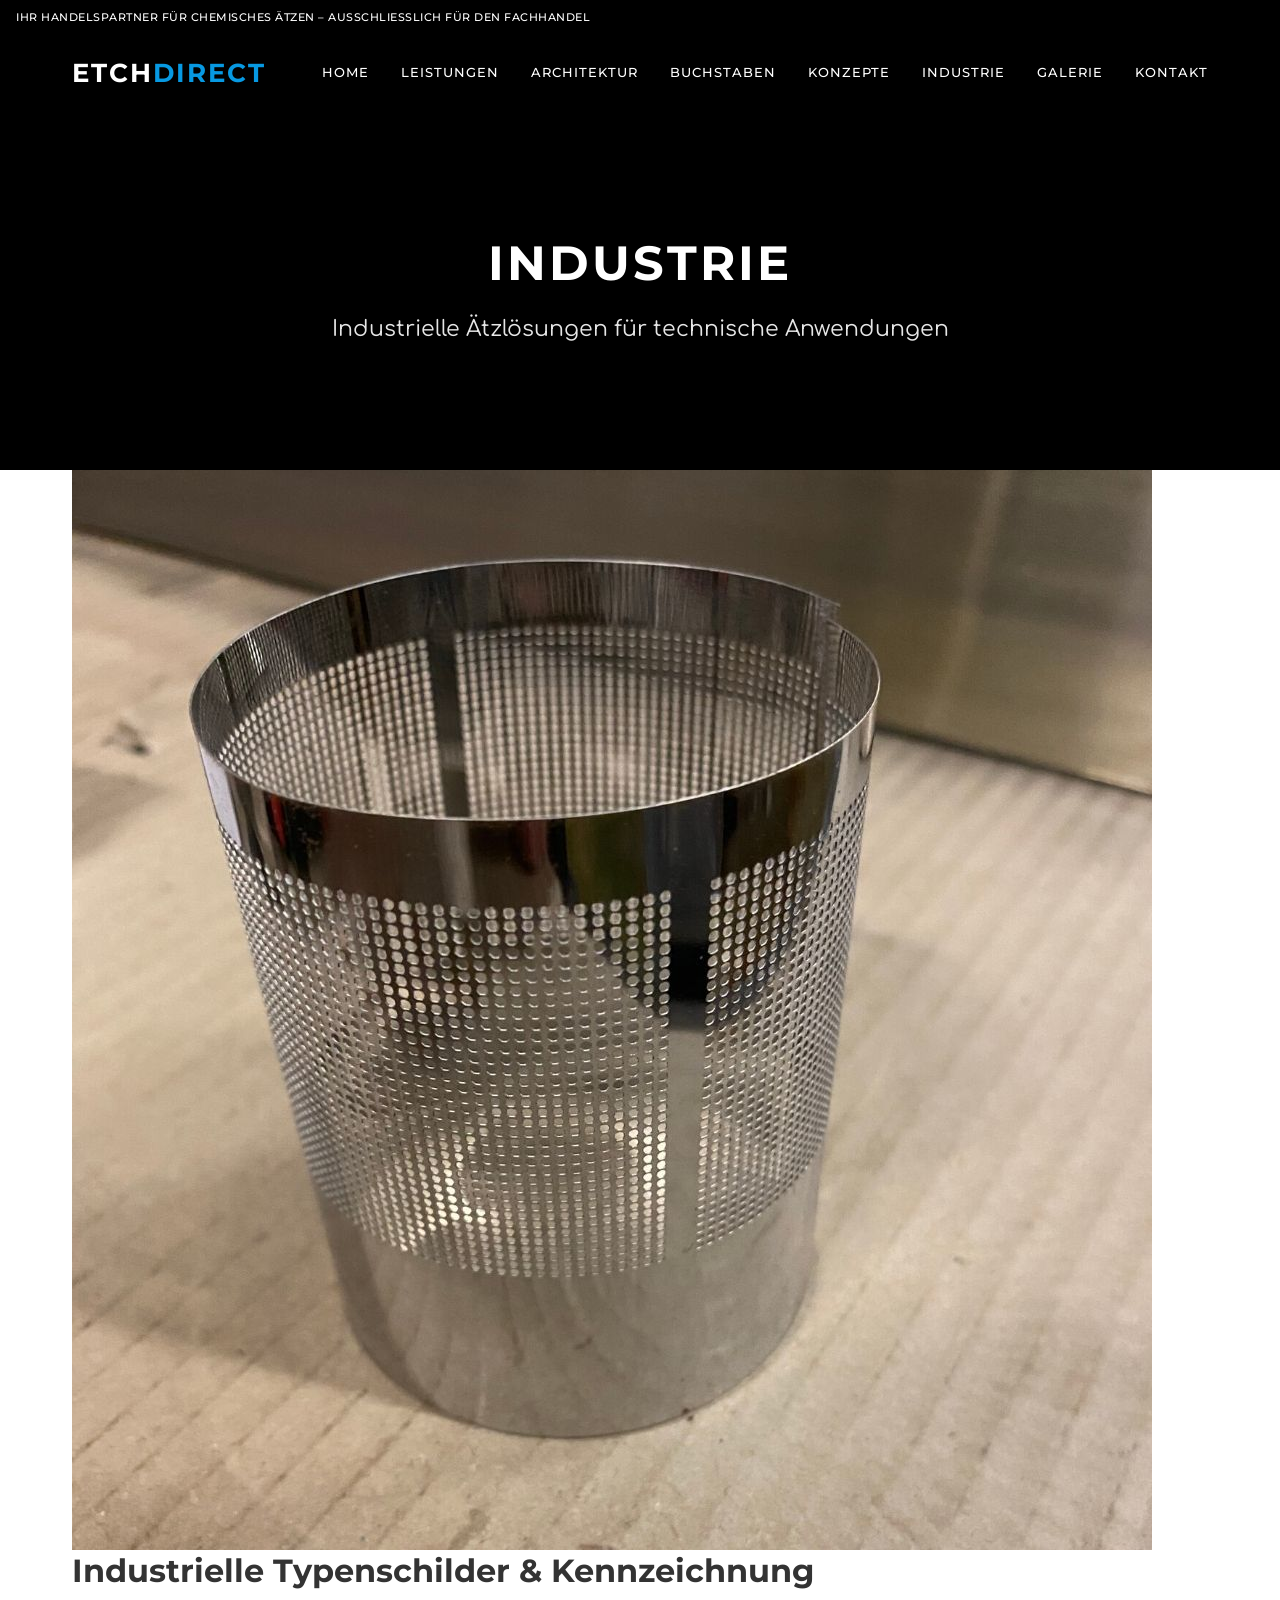
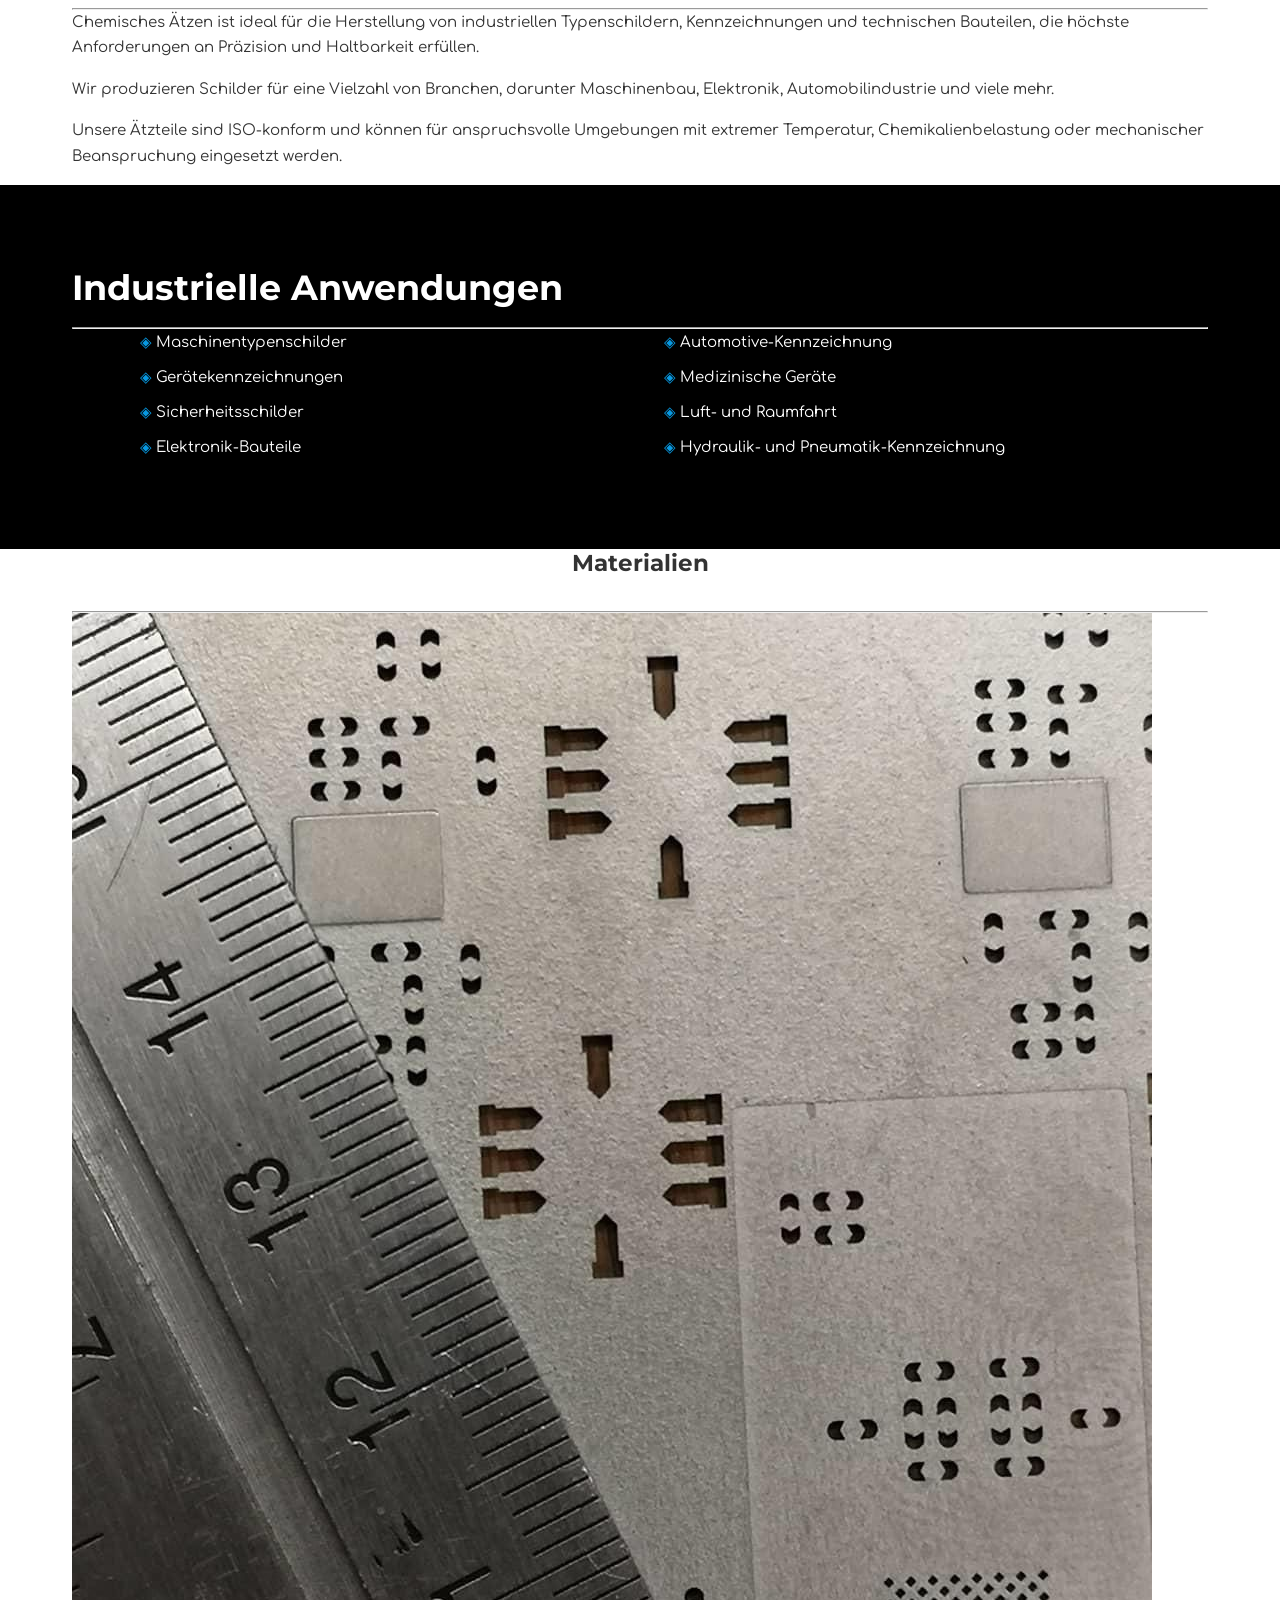
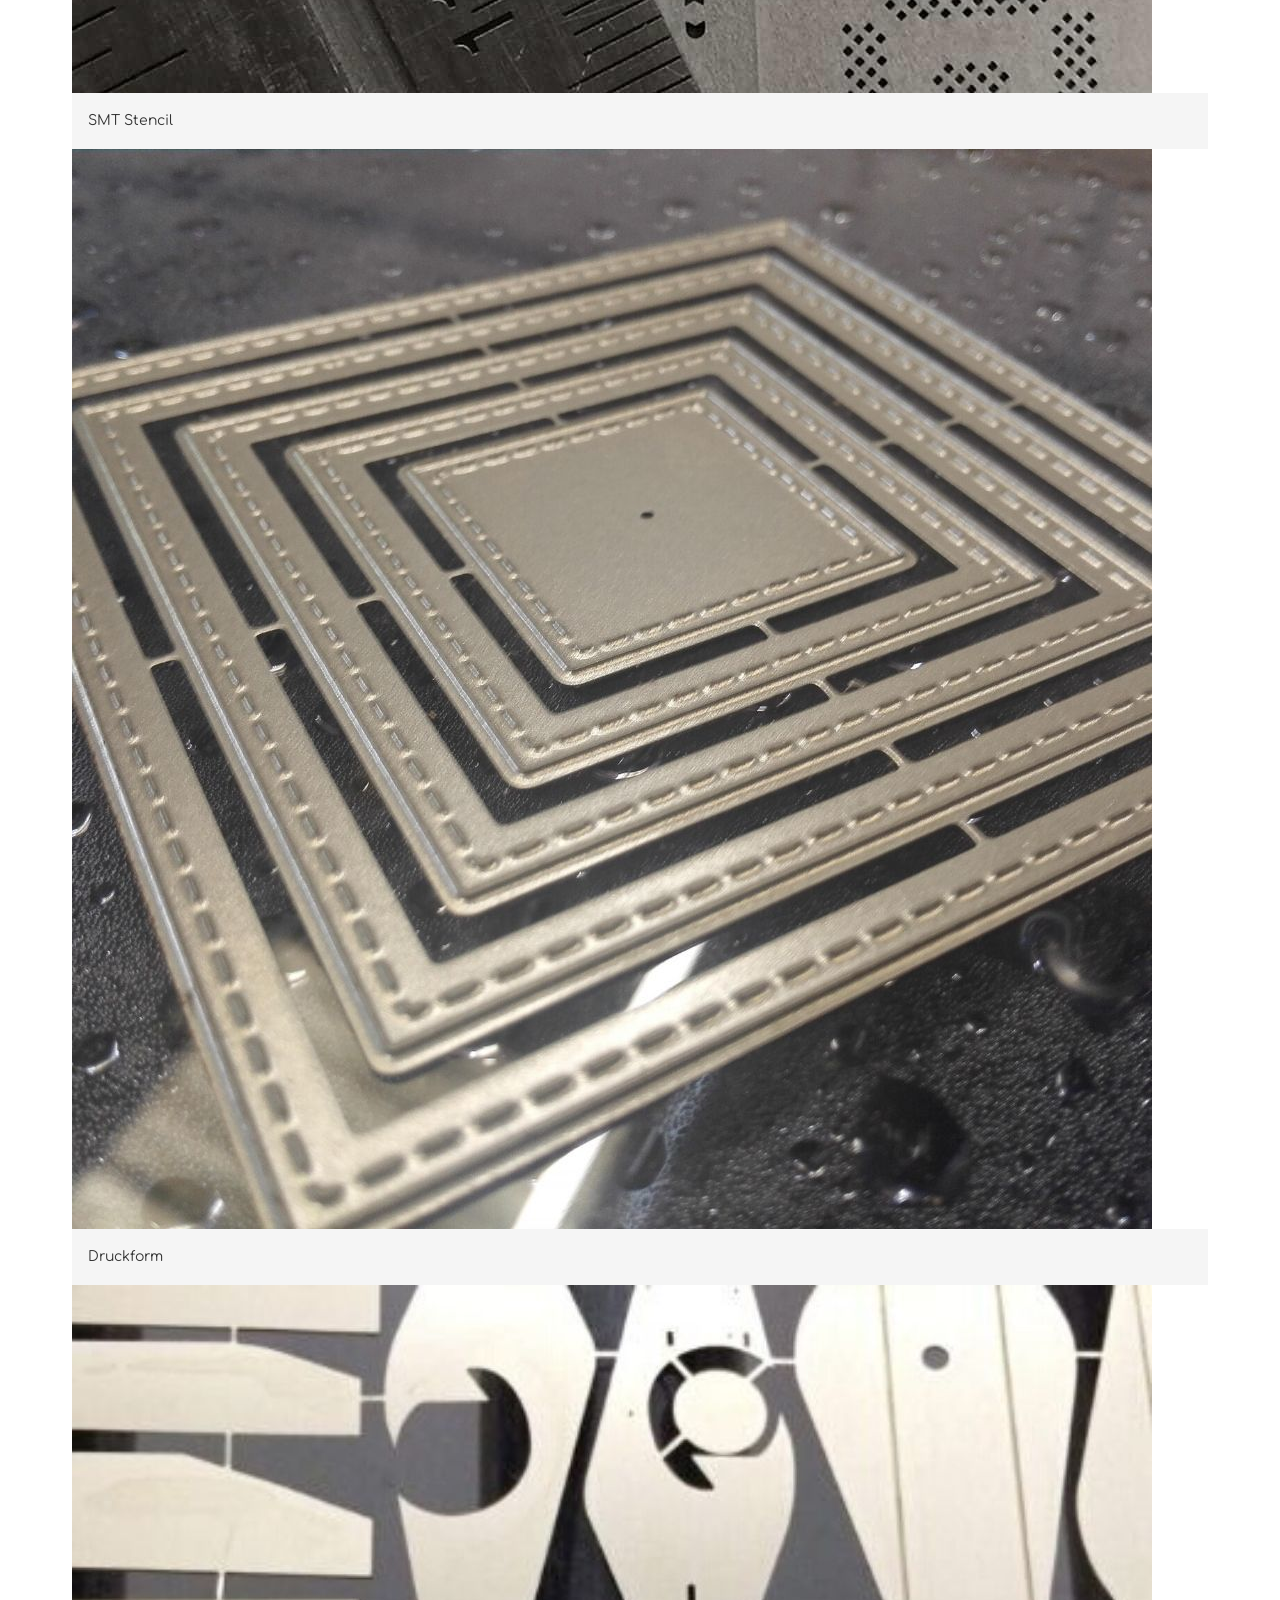
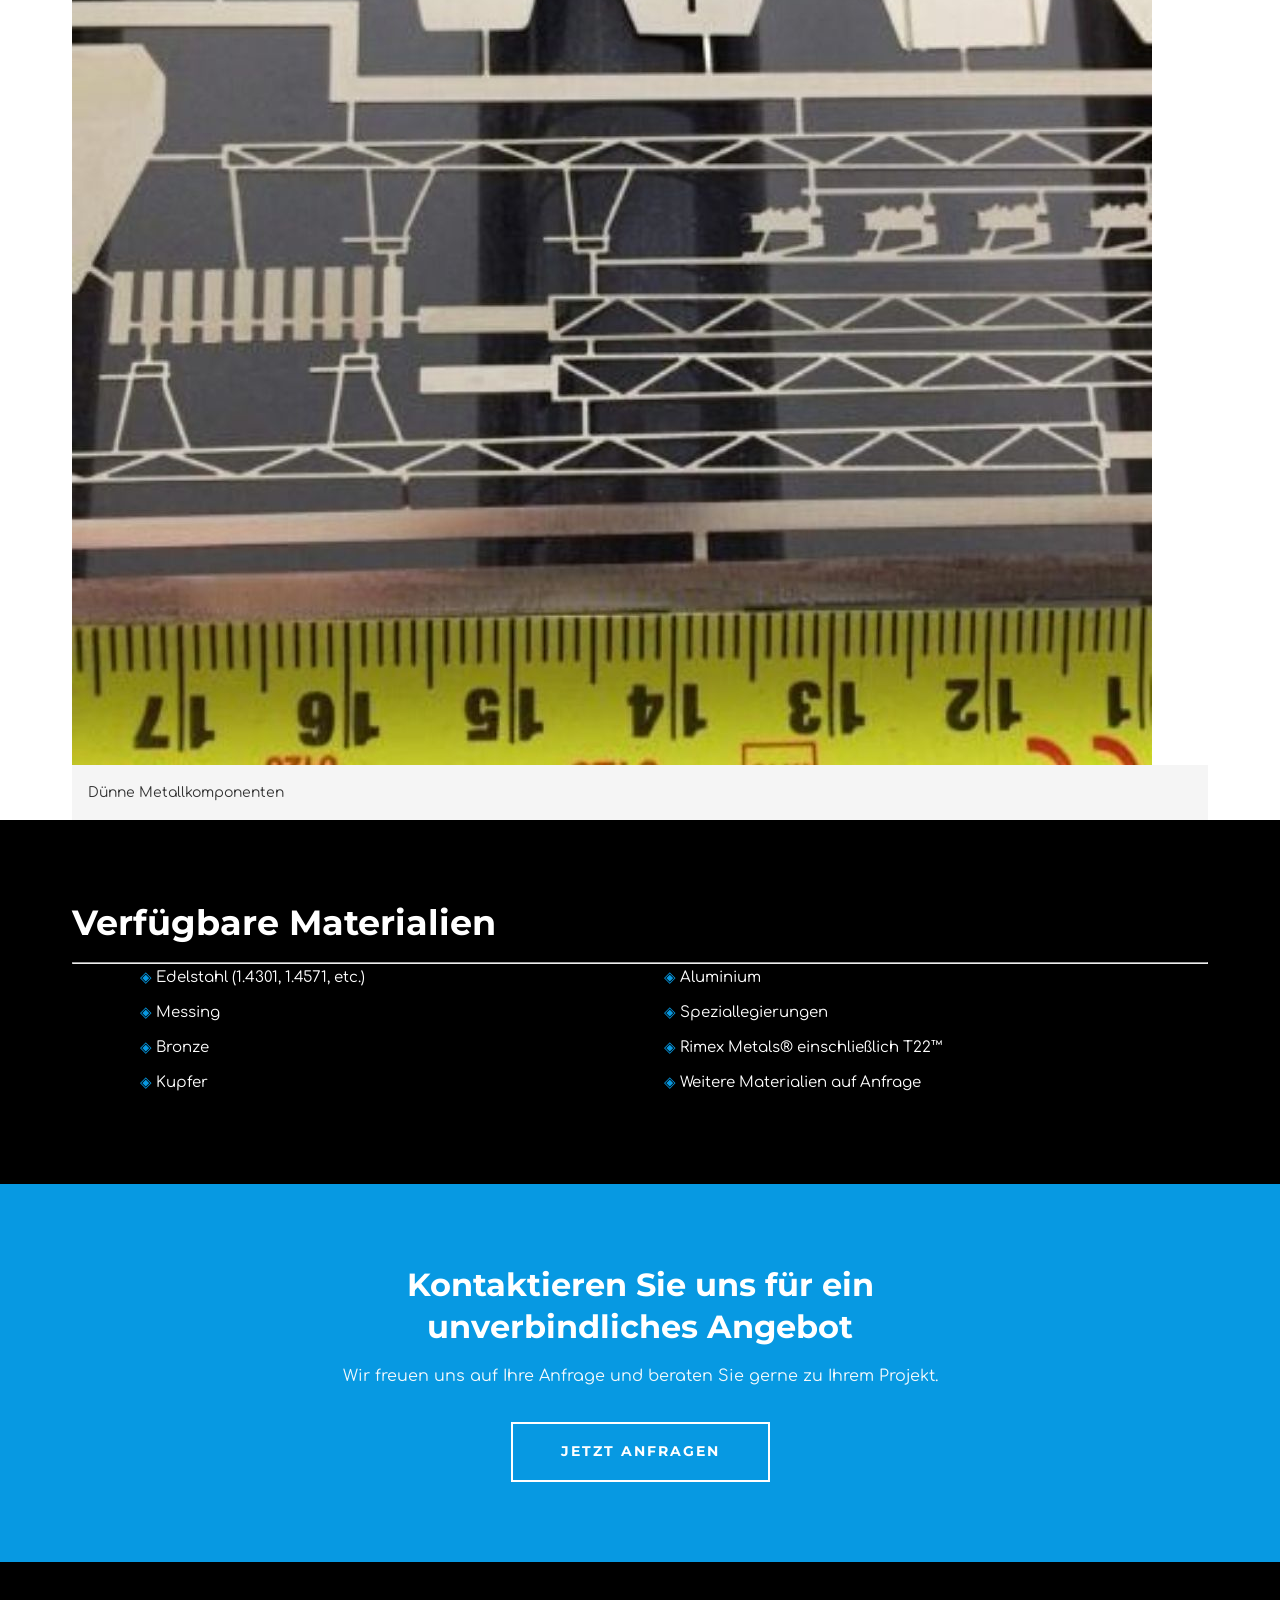
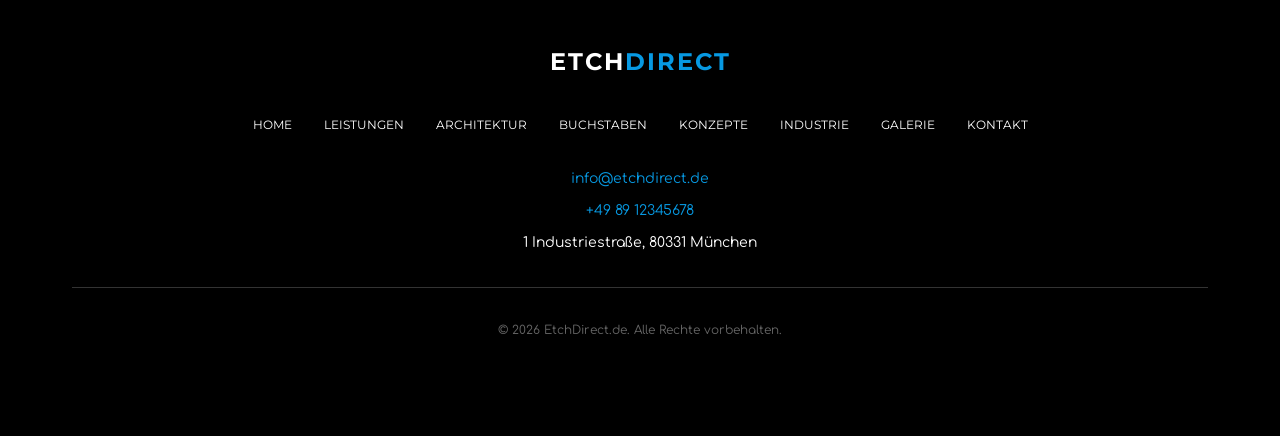
<file: industrial.html>
<!DOCTYPE html>
<html lang="de">
<head>
    <meta charset="UTF-8">
    <meta name="viewport" content="width=device-width, initial-scale=1.0">
    <meta name="description" content="Industrielle Ätzlösungen - Typenschilder, Kennzeichnung und technische Bauteile.">
    <meta name="keywords" content="Industrie Ätzen, Typenschilder, Kennzeichnung, Metall Ätzen">
    <meta name="author" content="EtchDirect.de">
    <link rel="canonical" href="https://www.etchdirect.de/industrial.html">
    <title>Industrie - EtchDirect.de</title>
    
    <link rel="preconnect" href="https://fonts.googleapis.com">
    <link rel="preconnect" href="https://fonts.gstatic.com" crossorigin>
    <link href="https://fonts.googleapis.com/css2?family=Montserrat:wght@400;500;700&family=Comfortaa:wght@400;500;700&display=swap" rel="stylesheet">
    <link rel="stylesheet" href="styles.css">
</head>
<body>
    <!-- Top Bar (Mobile Only) -->
    <div class="top-bar">
        <span class="top-bar__text">Ihr Handelspartner für Chemisches Ätzen – Ausschließlich für den Fachhandel</span>
    </div>

    <!-- Header -->
    <header class="header">
        <div class="container header__inner">
            <a href="index.html" class="logo">Etch<span>Direct</span></a>
            
            <!-- Desktop Navigation -->
            <nav class="nav" aria-label="Hauptnavigation">
                <ul class="nav__list">
                    <li class="nav__item">
                        <a href="index.html" class="nav__link">Home</a>
                    </li>
                    <li class="nav__item">
                        <a href="services/chemical-etching.html" class="nav__link">Leistungen</a>
                        <ul class="nav__dropdown">
                            <li><a href="services/chemical-etching.html" class="nav__dropdown-link">Chemisches Ätzen</a></li>
                            <li><a href="services/chemical-milling.html" class="nav__dropdown-link">Chemische Bearbeitung</a></li>
                            <li><a href="services/metal-patination.html" class="nav__dropdown-link">Metall-Patinierung</a></li>
                        </ul>
                    </li>
                    <li class="nav__item"><a href="architectural.html" class="nav__link">Architektur</a></li>
                    <li class="nav__item"><a href="letters.html" class="nav__link">Buchstaben</a></li>
                    <li class="nav__item"><a href="concepts.html" class="nav__link">Konzepte</a></li>
                    <li class="nav__item"><a href="industrial.html" class="nav__link">Industrie</a></li>
                    <li class="nav__item"><a href="gallery.html" class="nav__link">Galerie</a></li>
                    <li class="nav__item"><a href="contact.html" class="nav__link">Kontakt</a></li>
                </ul>
            </nav>
            
            <!-- Mobile Menu Toggle -->
            <button class="menu-toggle" aria-label="Menü öffnen" aria-expanded="false">
                <span class="menu-toggle__bar"></span>
                <span class="menu-toggle__bar"></span>
                <span class="menu-toggle__bar"></span>
            </button>
        </div>
        
        <!-- Mobile Navigation -->
        <nav class="nav--mobile" aria-label="Mobile Navigation">
            <ul class="nav__list">
                <li class="nav__item"><a href="index.html" class="nav__link">Home</a></li>
                <li class="nav__item"><a href="services/chemical-etching.html" class="nav__link">Leistungen</a></li>
                <li class="nav__item"><a href="architectural.html" class="nav__link">Architektur</a></li>
                <li class="nav__item"><a href="letters.html" class="nav__link">Buchstaben</a></li>
                <li class="nav__item"><a href="concepts.html" class="nav__link">Konzepte</a></li>
                <li class="nav__item"><a href="industrial.html" class="nav__link">Industrie</a></li>
                <li class="nav__item"><a href="gallery.html" class="nav__link">Galerie</a></li>
                <li class="nav__item"><a href="contact.html" class="nav__link">Kontakt</a></li>
            </ul>
        </nav>
    </header>

    <!-- Page Header -->
    <section class="page-header">
        <h1 class="page-header__title">Industrie</h1>
        <p class="page-header__subtitle">Industrielle Ätzlösungen für technische Anwendungen</p>
    </section>

    <!-- Main Content Section -->
    <section class="two-col">
        <div class="container">
            <div class="two-col__grid">
                <div class="two-col__image">
                    <img src="images/chemical+milled+filter.jpg" alt="Industrielles Bauteil mit chemischer Bearbeitung" onerror="this.src='images/chemical+milled+brass.jpg'">
                </div>
                <div class="two-col__content">
                    <h2 class="two-col__title">Industrielle Typenschilder & Kennzeichnung</h2>
                    <hr class="divider">
                    <p class="two-col__text">
                        Chemisches Ätzen ist ideal für die Herstellung von industriellen Typenschildern, Kennzeichnungen und technischen Bauteilen, die höchste Anforderungen an Präzision und Haltbarkeit erfüllen.
                    </p>
                    <p class="two-col__text">
                        Wir produzieren Schilder für eine Vielzahl von Branchen, darunter Maschinenbau, Elektronik, Automobilindustrie und viele mehr.
                    </p>
                    <p class="two-col__text">
                        Unsere Ätzteile sind ISO-konform und können für anspruchsvolle Umgebungen mit extremer Temperatur, Chemikalienbelastung oder mechanischer Beanspruchung eingesetzt werden.
                    </p>
                </div>
            </div>
        </div>
    </section>

    <!-- Industrial Applications Section -->
    <section class="capabilities">
        <div class="container">
            <h2 class="capabilities__title">Industrielle Anwendungen</h2>
            <hr class="divider">
            <div class="capabilities__grid">
                <ul class="capabilities__list">
                    <li>Maschinentypenschilder</li>
                    <li>Gerätekennzeichnungen</li>
                    <li>Sicherheitsschilder</li>
                    <li>Elektronik-Bauteile</li>
                </ul>
                <ul class="capabilities__list">
                    <li>Automotive-Kennzeichnung</li>
                    <li>Medizinische Geräte</li>
                    <li>Luft- und Raumfahrt</li>
                    <li>Hydraulik- und Pneumatik-Kennzeichnung</li>
                </ul>
            </div>
        </div>
    </section>

    <!-- Materials Section -->
    <section class="section section--white">
        <div class="container">
            <h2 class="text-center" style="font-family: var(--font-primary); font-size: 23px; color: var(--color-grey-dark); margin-bottom: var(--spacing-md);">Materialien</h2>
            <hr class="divider">
            <div class="gallery-grid">
                <div class="gallery-item">
                    <img src="images/chemical+milled+SMT+stencil.jpg" alt="SMT Stencil">
                    <div style="padding: 1rem; background: var(--color-grey-light);">
                        <p style="margin: 0; font-size: 14px; color: var(--color-grey-dark);">SMT Stencil</p>
                    </div>
                </div>
                <div class="gallery-item">
                    <img src="images/chemical+milled+die.jpg" alt="Chemisch gefräste Druckform">
                    <div style="padding: 1rem; background: var(--color-grey-light);">
                        <p style="margin: 0; font-size: 14px; color: var(--color-grey-dark);">Druckform</p>
                    </div>
                </div>
                <div class="gallery-item">
                    <img src="images/chemical+milled+thin+metal+components.jpg" alt="Dünne Metallkomponenten">
                    <div style="padding: 1rem; background: var(--color-grey-light);">
                        <p style="margin: 0; font-size: 14px; color: var(--color-grey-dark);">Dünne Metallkomponenten</p>
                    </div>
                </div>
            </div>
        </div>
    </section>

    <!-- Materials List -->
    <section class="capabilities">
        <div class="container">
            <h2 class="capabilities__title">Verfügbare Materialien</h2>
            <hr class="divider">
            <div class="capabilities__grid">
                <ul class="capabilities__list">
                    <li>Edelstahl (1.4301, 1.4571, etc.)</li>
                    <li>Messing</li>
                    <li>Bronze</li>
                    <li>Kupfer</li>
                </ul>
                <ul class="capabilities__list">
                    <li>Aluminium</li>
                    <li>Speziallegierungen</li>
                    <li>Rimex Metals® einschließlich T22™</li>
                    <li>Weitere Materialien auf Anfrage</li>
                </ul>
            </div>
        </div>
    </section>

    <!-- CTA Section -->
    <section class="cta">
        <div class="container">
            <h2 class="cta__title">Kontaktieren Sie uns für ein unverbindliches Angebot</h2>
            <p class="cta__text">Wir freuen uns auf Ihre Anfrage und beraten Sie gerne zu Ihrem Projekt.</p>
            <a href="contact.html" class="cta__button">Jetzt anfragen</a>
        </div>
    </section>

    <!-- Footer -->
    <footer class="footer">
        <div class="container">
            <div class="footer__logo">Etch<span>Direct</span></div>
            <nav class="footer__nav" aria-label="Fußzeilennavigation">
                <a href="index.html" class="footer__nav-link">Home</a>
                <a href="services/chemical-etching.html" class="footer__nav-link">Leistungen</a>
                <a href="architectural.html" class="footer__nav-link">Architektur</a>
                <a href="letters.html" class="footer__nav-link">Buchstaben</a>
                <a href="concepts.html" class="footer__nav-link">Konzepte</a>
                <a href="industrial.html" class="footer__nav-link">Industrie</a>
                <a href="gallery.html" class="footer__nav-link">Galerie</a>
                <a href="contact.html" class="footer__nav-link">Kontakt</a>
            </nav>
            <div class="footer__contact">
                <div class="footer__contact-item">
                    <a href="mailto:info@etchdirect.de">info@etchdirect.de</a>
                </div>
                <div class="footer__contact-item">
                    <a href="tel:+498****5678">+49 89 12345678</a>
                </div>
                <div class="footer__contact-item">
                    1 Industriestraße, 80331 München
                </div>
            </div>
            <p class="footer__copy">© 2026 EtchDirect.de. Alle Rechte vorbehalten.</p>
        </div>
    </footer>

    <script>
        // Mobile menu toggle
        const menuToggle = document.querySelector('.menu-toggle');
        const navMobile = document.querySelector('.nav--mobile');
        
        if (menuToggle && navMobile) {
            menuToggle.addEventListener('click', function() {
                this.classList.toggle('active');
                navMobile.classList.toggle('active');
                document.body.style.overflow = navMobile.classList.contains('active') ? 'hidden' : '';
                
                const isExpanded = this.getAttribute('aria-expanded') === 'true';
                this.setAttribute('aria-expanded', !isExpanded);
                this.setAttribute('aria-label', isExpanded ? 'Menü öffnen' : 'Menü schließen');
            });

            // Close mobile menu when clicking a link
            document.querySelectorAll('.nav--mobile .nav__link').forEach(link => {
                link.addEventListener('click', () => {
                    menuToggle.classList.remove('active');
                    navMobile.classList.remove('active');
                    document.body.style.overflow = '';
                });
            });
        }
    </script>
</body>
</html>
</file>
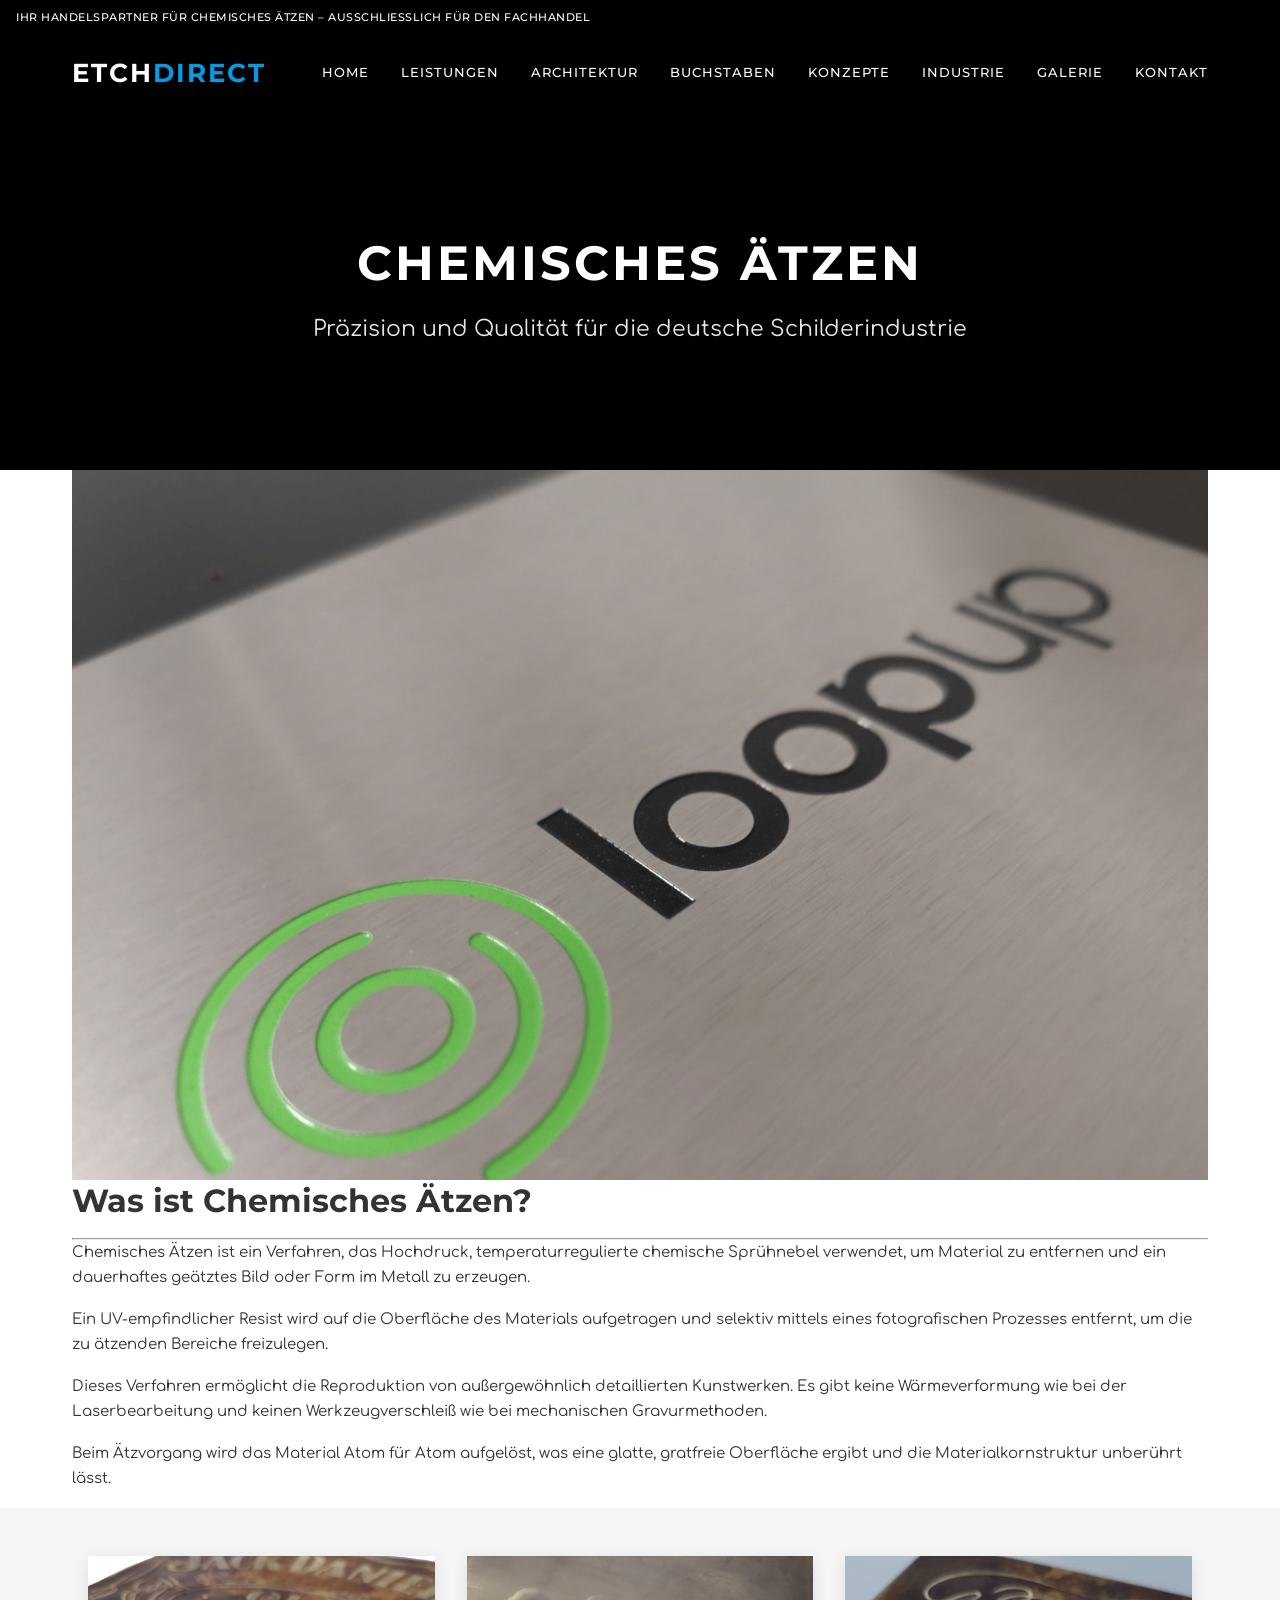
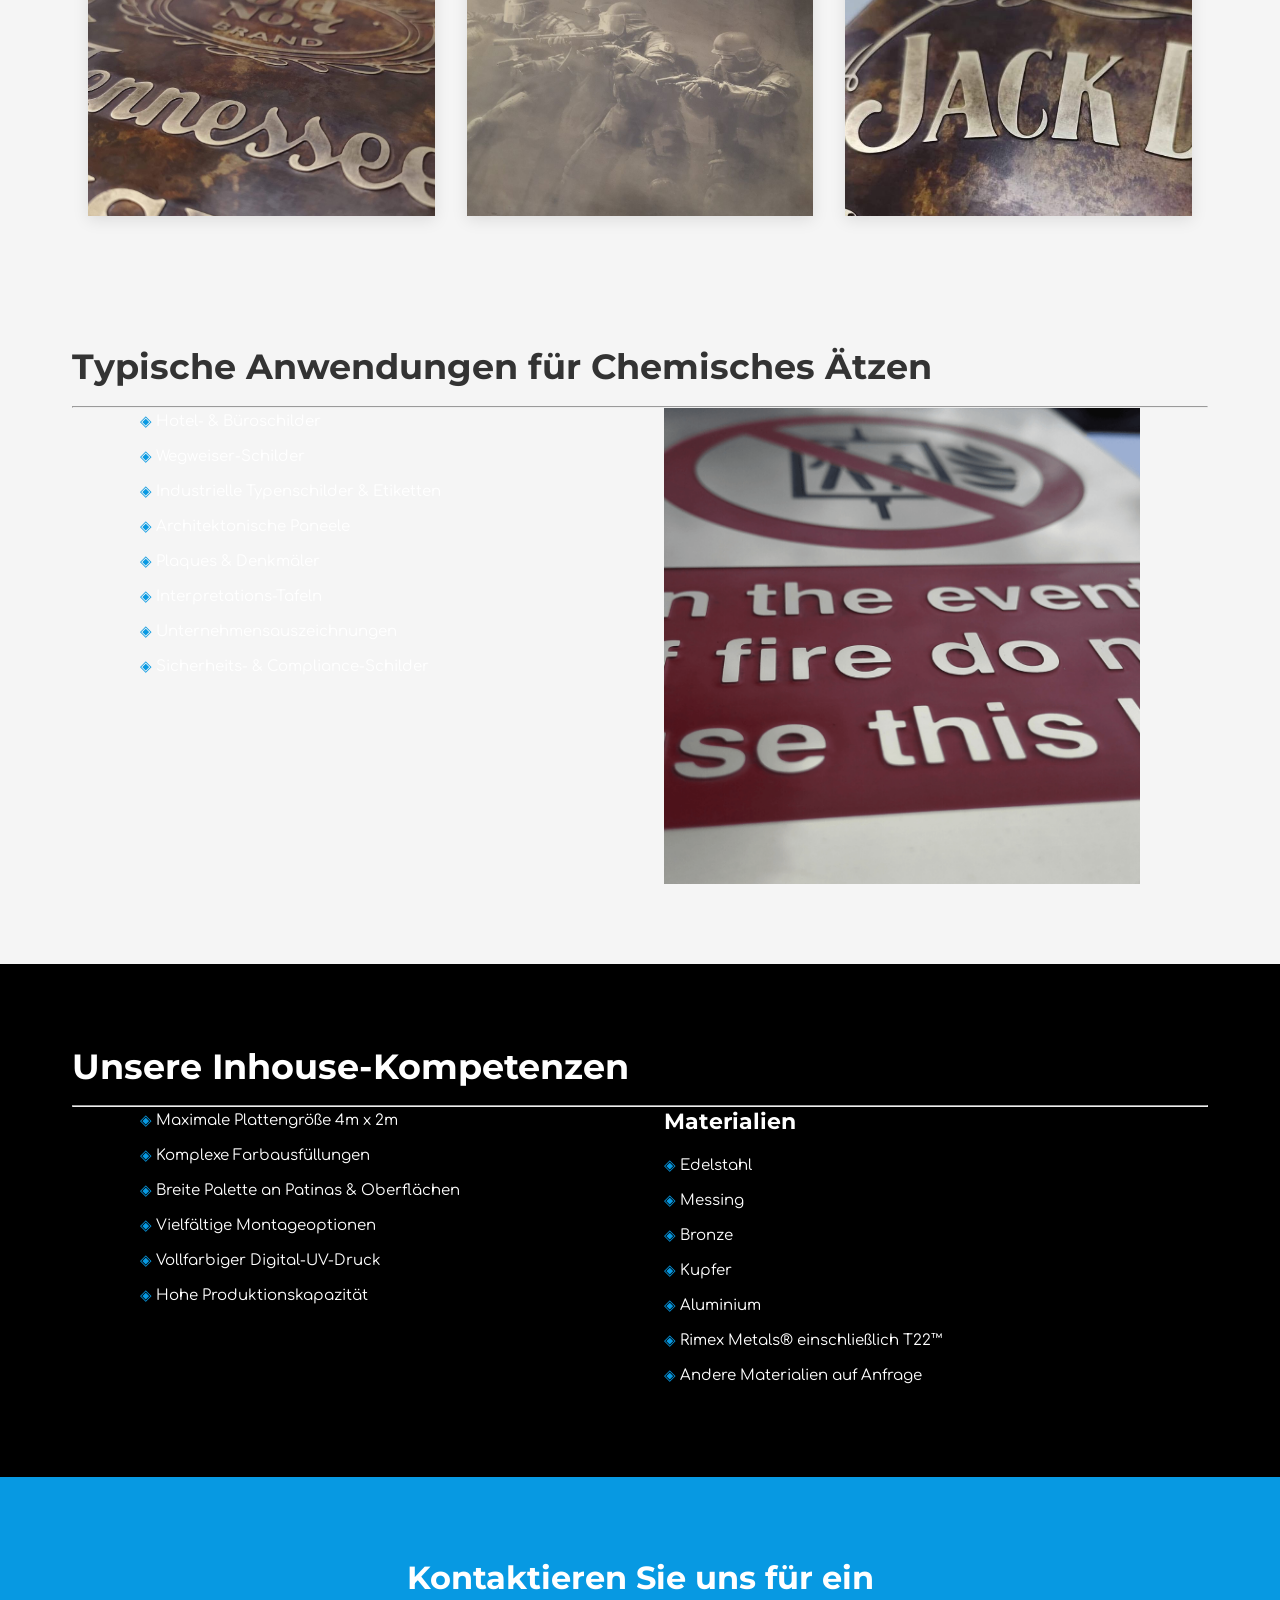
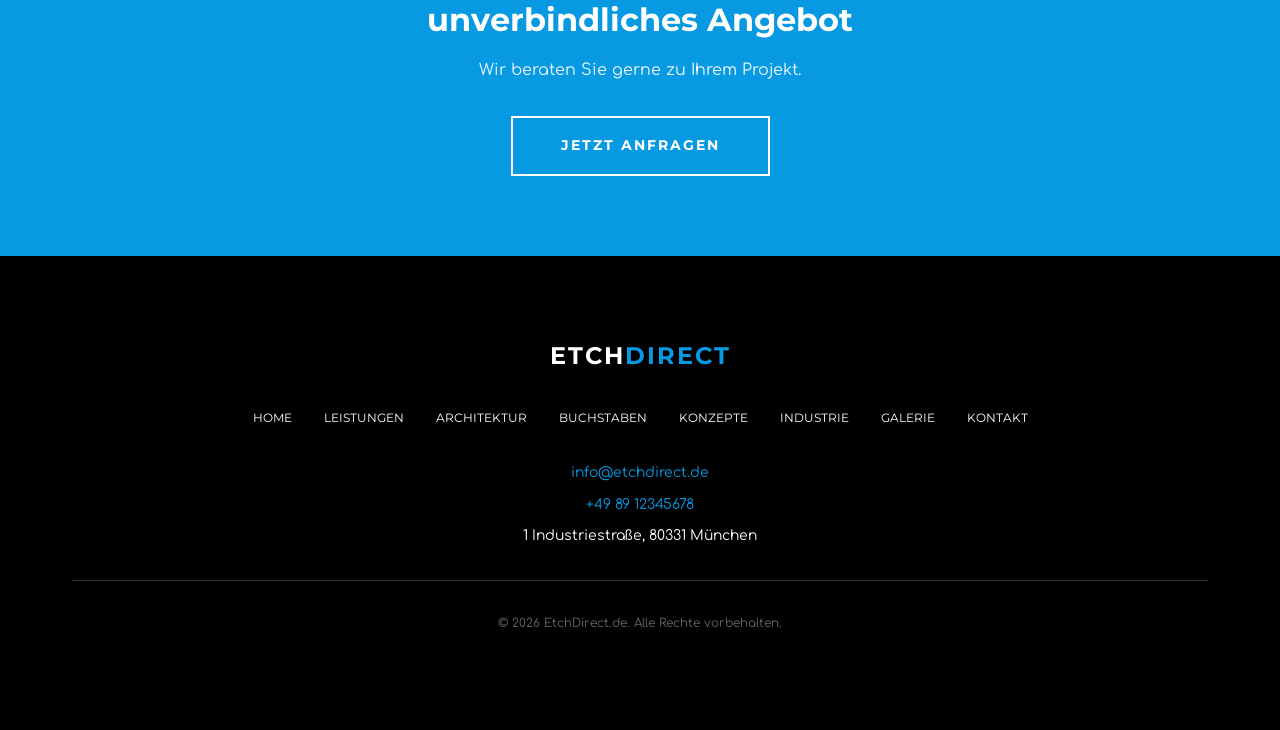
<file: services/chemical-etching.html>
<!DOCTYPE html>
<html lang="de">
<head>
    <meta charset="UTF-8">
    <meta name="viewport" content="width=device-width, initial-scale=1.0">
    <meta name="description" content="Chemisches Ätzen von Metall - Professioneller Ätzservice für Schilderhersteller, Architekten und Designer in Deutschland. Präzise Ätztechnologie für detaillierte Metallschilder.">
    <meta name="keywords" content="chemisches Ätzen, Metall Ätzen, Ätzservice, Blechbearbeitung, geätzte Schilder, Tiefenätzung">
    <meta name="author" content="EtchDirect.de">
    <link rel="canonical" href="https://www.etchdirect.de/services/chemical-etching.html">
    <title>Chemisches Ätzen - EtchDirect.de</title>
    
    <link rel="preconnect" href="https://fonts.googleapis.com">
    <link rel="preconnect" href="https://fonts.gstatic.com" crossorigin>
    <link href="https://fonts.googleapis.com/css2?family=Montserrat:wght@400;500;700&family=Comfortaa:wght@400;500;700&display=swap" rel="stylesheet">
    <link rel="stylesheet" href="../styles.css">
</head>
<body>
    <!-- Top Bar -->
    <div class="top-bar">
        <span class="top-bar__text">Ihr Handelspartner für Chemisches Ätzen – Ausschließlich für den Fachhandel</span>
    </div>

    <!-- Header -->
    <header class="header">
        <div class="container header__inner">
            <a href="../index.html" class="logo">Etch<span>Direct</span></a>
            <nav class="nav" aria-label="Hauptnavigation">
                <ul class="nav__list">
                    <li class="nav__item"><a href="../index.html" class="nav__link">Home</a></li>
                    <li class="nav__item">
                        <a href="chemical-etching.html" class="nav__link">Leistungen</a>
                        <ul class="nav__dropdown">
                            <li><a href="chemical-etching.html" class="nav__dropdown-link">Chemisches Ätzen</a></li>
                            <li><a href="chemical-milling.html" class="nav__dropdown-link">Chemische Bearbeitung</a></li>
                            <li><a href="metal-patination.html" class="nav__dropdown-link">Metall-Patinierung</a></li>
                        </ul>
                    </li>
                    <li class="nav__item"><a href="../architectural.html" class="nav__link">Architektur</a></li>
                    <li class="nav__item"><a href="../letters.html" class="nav__link">Buchstaben</a></li>
                    <li class="nav__item"><a href="../concepts.html" class="nav__link">Konzepte</a></li>
                    <li class="nav__item"><a href="../industrial.html" class="nav__link">Industrie</a></li>
                    <li class="nav__item"><a href="../gallery.html" class="nav__link">Galerie</a></li>
                    <li class="nav__item"><a href="../contact.html" class="nav__link">Kontakt</a></li>
                </ul>
            </nav>
            <button class="menu-toggle" aria-label="Menü öffnen" aria-expanded="false">
                <span class="menu-toggle__bar"></span>
                <span class="menu-toggle__bar"></span>
                <span class="menu-toggle__bar"></span>
            </button>
        </div>
        <nav class="nav--mobile" aria-label="Mobile Navigation">
            <ul class="nav__list">
                <li class="nav__item"><a href="../index.html" class="nav__link">Home</a></li>
                <li class="nav__item"><a href="chemical-etching.html" class="nav__link">Leistungen</a></li>
                <li class="nav__item"><a href="../architectural.html" class="nav__link">Architektur</a></li>
                <li class="nav__item"><a href="../letters.html" class="nav__link">Buchstaben</a></li>
                <li class="nav__item"><a href="../concepts.html" class="nav__link">Konzepte</a></li>
                <li class="nav__item"><a href="../industrial.html" class="nav__link">Industrie</a></li>
                <li class="nav__item"><a href="../gallery.html" class="nav__link">Galerie</a></li>
                <li class="nav__item"><a href="../contact.html" class="nav__link">Kontakt</a></li>
            </ul>
        </nav>
    </header>

    <!-- Page Header -->
    <section class="page-header">
        <h1 class="page-header__title">Chemisches Ätzen</h1>
        <p class="page-header__subtitle">Präzision und Qualität für die deutsche Schilderindustrie</p>
    </section>

    <!-- Main Content -->
    <section class="two-col">
        <div class="container">
            <div class="two-col__grid">
                <div class="two-col__image">
                    <img src="../images/chemical+etching+examples.png" alt="Chemisches Ätzen Beispiele">
                </div>
                <div class="two-col__content">
                    <h2 class="two-col__title">Was ist Chemisches Ätzen?</h2>
                    <hr class="divider">
                    <p class="two-col__text">
                        Chemisches Ätzen ist ein Verfahren, das Hochdruck, temperaturregulierte chemische Sprühnebel verwendet, um Material zu entfernen und ein dauerhaftes geätztes Bild oder Form im Metall zu erzeugen.
                    </p>
                    <p class="two-col__text">
                        Ein UV-empfindlicher Resist wird auf die Oberfläche des Materials aufgetragen und selektiv mittels eines fotografischen Prozesses entfernt, um die zu ätzenden Bereiche freizulegen.
                    </p>
                    <p class="two-col__text">
                        Dieses Verfahren ermöglicht die Reproduktion von außergewöhnlich detaillierten Kunstwerken. Es gibt keine Wärmeverformung wie bei der Laserbearbeitung und keinen Werkzeugverschleiß wie bei mechanischen Gravurmethoden.
                    </p>
                    <p class="two-col__text">
                        Beim Ätzvorgang wird das Material Atom für Atom aufgelöst, was eine glatte, gratfreie Oberfläche ergibt und die Materialkornstruktur unberührt lässt.
                    </p>
                </div>
            </div>
        </div>
    </section>

    <!-- Image Showcase -->
    <section class="gallery-showcase">
        <div class="container">
            <div class="gallery-showcase__grid">
                <div class="gallery-showcase__item">
                    <img src="../images/chemical+etching+with+patina.jpg" alt="Chemisches Ätzen mit Patina">
                </div>
                <div class="gallery-showcase__item">
                    <img src="../images/chemical+etching+photo+on+brass.jpg" alt="Geätztes Messingschild">
                </div>
                <div class="gallery-showcase__item">
                    <img src="../images/Deep+etched+metal+sign+(8).jpg" alt="Tief geätztes Metallschild">
                </div>
            </div>
        </div>
    </section>

    <!-- Applications -->
    <section class="benefits">
        <div class="container">
            <h2 class="benefits__title">Typische Anwendungen für Chemisches Ätzen</h2>
            <hr class="divider">
            <div class="capabilities__grid">
                <ul class="capabilities__list">
                    <li>Hotel- & Büroschilder</li>
                    <li>Wegweiser-Schilder</li>
                    <li>Industrielle Typenschilder & Etiketten</li>
                    <li>Architektonische Paneele</li>
                    <li>Plaques & Denkmäler</li>
                    <li>Interpretations-Tafeln</li>
                    <li>Unternehmensauszeichnungen</li>
                    <li>Sicherheits- & Compliance-Schilder</li>
                </ul>
                <div class="capabilities__image">
                    <img src="../images/etched+metal+signs+and+nameplates.png" alt="Geätzte Metallschilder und Namensschilder" style="max-width: 100%;">
                </div>
            </div>
        </div>
    </section>

    <!-- Capabilities -->
    <section class="capabilities">
        <div class="container">
            <h2 class="capabilities__title">Unsere Inhouse-Kompetenzen</h2>
            <hr class="divider">
            <div class="capabilities__grid">
                <div>
                    <ul class="capabilities__list">
                        <li>Maximale Plattengröße 4m x 2m</li>
                        <li>Komplexe Farbausfüllungen</li>
                        <li>Breite Palette an Patinas & Oberflächen</li>
                        <li>Vielfältige Montageoptionen</li>
                        <li>Vollfarbiger Digital-UV-Druck</li>
                        <li>Hohe Produktionskapazität</li>
                    </ul>
                </div>
                <div>
                    <h3 class="capabilities-light__title" style="color: white;">Materialien</h3>
                    <ul class="capabilities__list">
                        <li>Edelstahl</li>
                        <li>Messing</li>
                        <li>Bronze</li>
                        <li>Kupfer</li>
                        <li>Aluminium</li>
                        <li>Rimex Metals® einschließlich T22™</li>
                        <li>Andere Materialien auf Anfrage</li>
                    </ul>
                </div>
            </div>
        </div>
    </section>

    <!-- CTA -->
    <section class="cta">
        <div class="container">
            <h2 class="cta__title">Kontaktieren Sie uns für ein unverbindliches Angebot</h2>
            <p class="cta__text">Wir beraten Sie gerne zu Ihrem Projekt.</p>
            <a href="../contact.html" class="cta__button">Jetzt anfragen</a>
        </div>
    </section>

    <!-- Footer -->
    <footer class="footer">
        <div class="container">
            <div class="footer__logo">Etch<span>Direct</span></div>
            <nav class="footer__nav">
                <a href="../index.html" class="footer__nav-link">Home</a>
                <a href="chemical-etching.html" class="footer__nav-link">Leistungen</a>
                <a href="../architectural.html" class="footer__nav-link">Architektur</a>
                <a href="../letters.html" class="footer__nav-link">Buchstaben</a>
                <a href="../concepts.html" class="footer__nav-link">Konzepte</a>
                <a href="../industrial.html" class="footer__nav-link">Industrie</a>
                <a href="../gallery.html" class="footer__nav-link">Galerie</a>
                <a href="../contact.html" class="footer__nav-link">Kontakt</a>
            </nav>
            <div class="footer__contact">
                <div class="footer__contact-item"><a href="mailto:info@etchdirect.de">info@etchdirect.de</a></div>
                <div class="footer__contact-item"><a href="tel:+498****5678">+49 89 12345678</a></div>
                <div class="footer__contact-item">1 Industriestraße, 80331 München</div>
            </div>
            <p class="footer__copy">© 2026 EtchDirect.de. Alle Rechte vorbehalten.</p>
        </div>
    </footer>

    <script>
        const menuToggle = document.querySelector('.menu-toggle');
        const navMobile = document.querySelector('.nav--mobile');
        if (menuToggle && navMobile) {
            menuToggle.addEventListener('click', function() {
                this.classList.toggle('active');
                navMobile.classList.toggle('active');
                document.body.style.overflow = navMobile.classList.contains('active') ? 'hidden' : '';
            });
            document.querySelectorAll('.nav--mobile .nav__link').forEach(link => {
                link.addEventListener('click', () => {
                    menuToggle.classList.remove('active');
                    navMobile.classList.remove('active');
                    document.body.style.overflow = '';
                });
            });
        }
    </script>
</body>
</html>
</file>
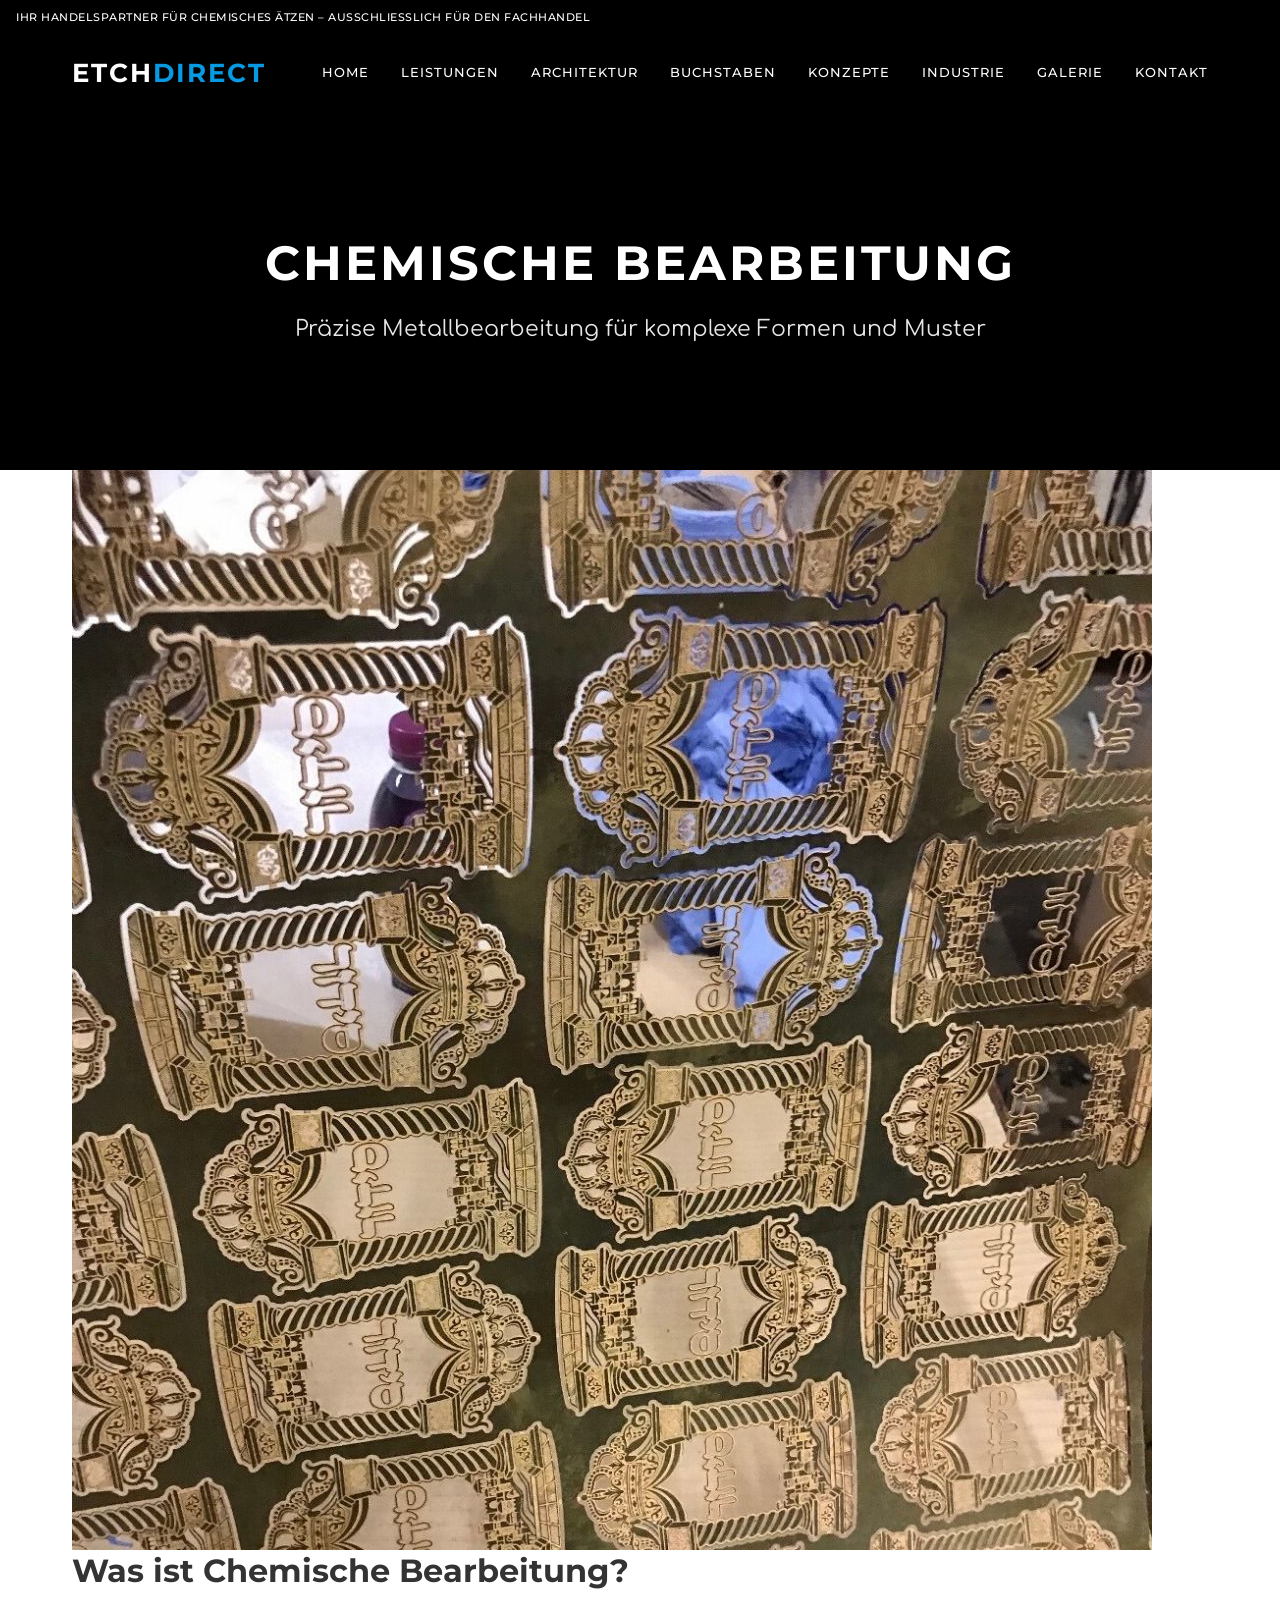
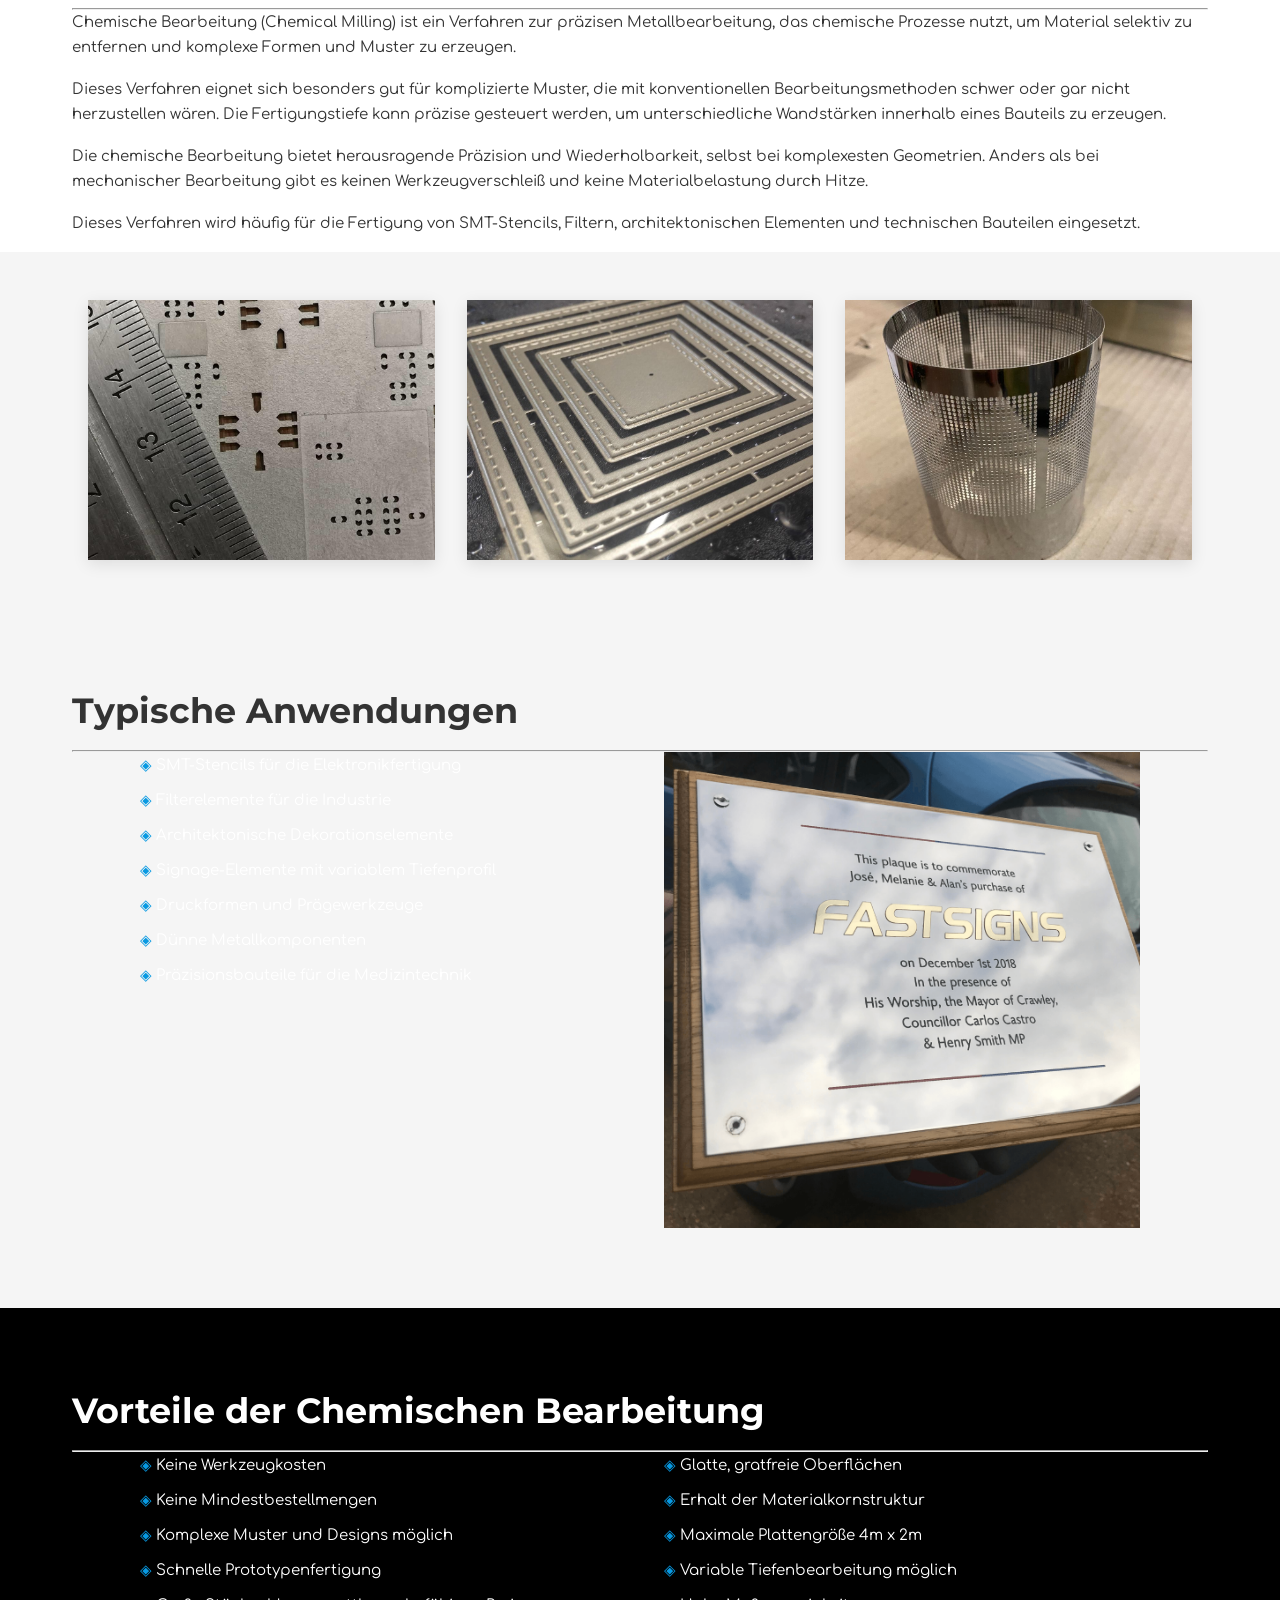
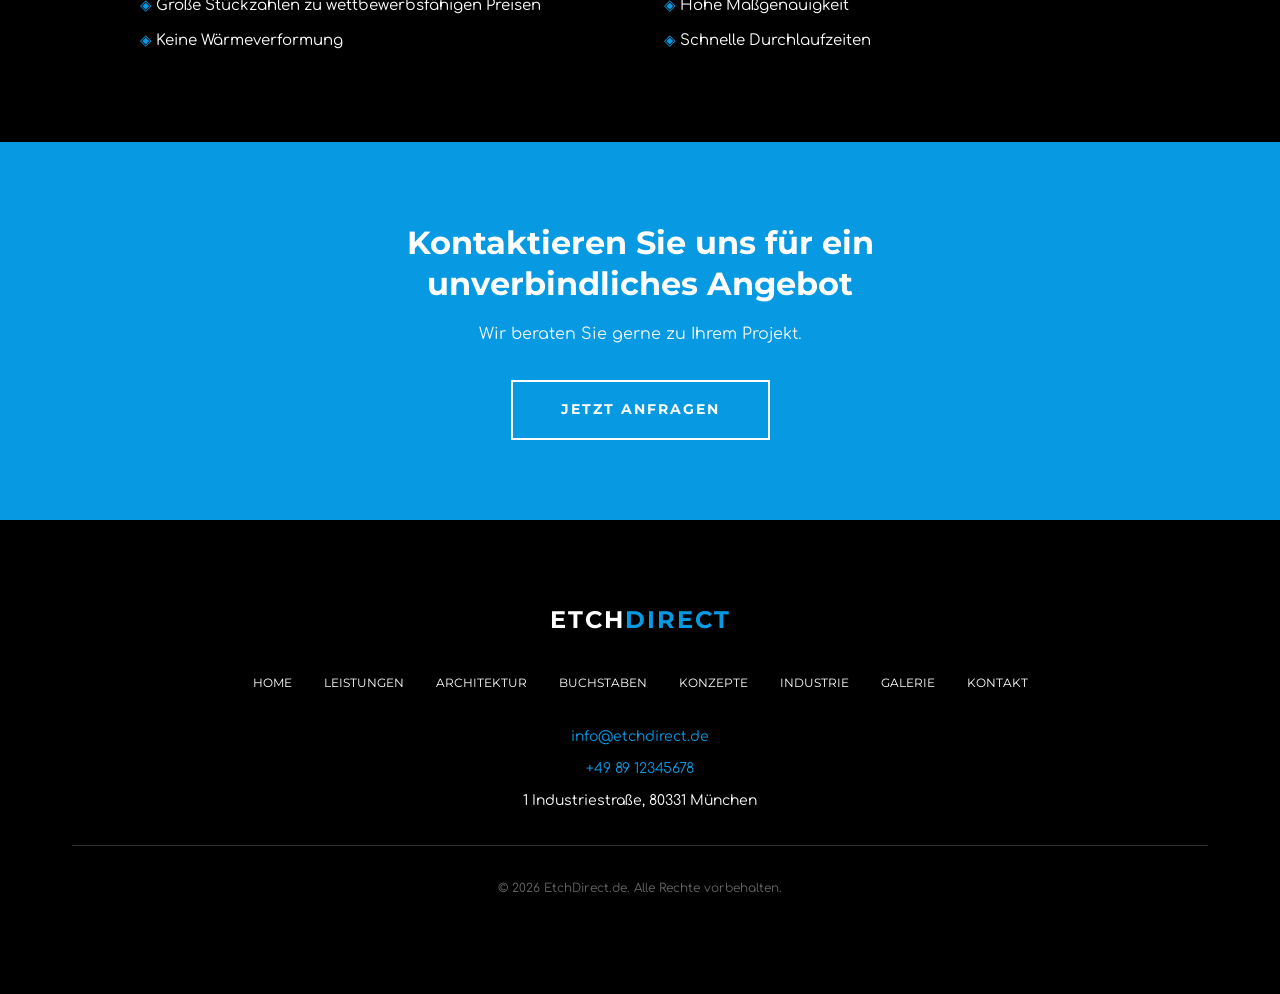
<file: services/chemical-milling.html>
<!DOCTYPE html>
<html lang="de">
<head>
    <meta charset="UTF-8">
    <meta name="viewport" content="width=device-width, initial-scale=1.0">
    <meta name="description" content="Chemische Bearbeitung (Chemical Milling) - Professioneller Service für präzise Metallbearbeitung. Komplexe Formen und Muster für Industrie und Architektur.">
    <meta name="keywords" content="chemische Bearbeitung, chemical milling, Metallbearbeitung, chemische Fräsbearbeitung">
    <meta name="author" content="EtchDirect.de">
    <link rel="canonical" href="https://www.etchdirect.de/services/chemical-milling.html">
    <title>Chemische Bearbeitung - EtchDirect.de</title>
    
    <link rel="preconnect" href="https://fonts.googleapis.com">
    <link rel="preconnect" href="https://fonts.gstatic.com" crossorigin>
    <link href="https://fonts.googleapis.com/css2?family=Montserrat:wght@400;500;700&family=Comfortaa:wght@400;500;700&display=swap" rel="stylesheet">
    <link rel="stylesheet" href="../styles.css">
</head>
<body>
    <div class="top-bar">
        <span class="top-bar__text">Ihr Handelspartner für Chemisches Ätzen – Ausschließlich für den Fachhandel</span>
    </div>

    <header class="header">
        <div class="container header__inner">
            <a href="../index.html" class="logo">Etch<span>Direct</span></a>
            <nav class="nav" aria-label="Hauptnavigation">
                <ul class="nav__list">
                    <li class="nav__item"><a href="../index.html" class="nav__link">Home</a></li>
                    <li class="nav__item">
                        <a href="chemical-etching.html" class="nav__link">Leistungen</a>
                        <ul class="nav__dropdown">
                            <li><a href="chemical-etching.html" class="nav__dropdown-link">Chemisches Ätzen</a></li>
                            <li><a href="chemical-milling.html" class="nav__dropdown-link">Chemische Bearbeitung</a></li>
                            <li><a href="metal-patination.html" class="nav__dropdown-link">Metall-Patinierung</a></li>
                        </ul>
                    </li>
                    <li class="nav__item"><a href="../architectural.html" class="nav__link">Architektur</a></li>
                    <li class="nav__item"><a href="../letters.html" class="nav__link">Buchstaben</a></li>
                    <li class="nav__item"><a href="../concepts.html" class="nav__link">Konzepte</a></li>
                    <li class="nav__item"><a href="../industrial.html" class="nav__link">Industrie</a></li>
                    <li class="nav__item"><a href="../gallery.html" class="nav__link">Galerie</a></li>
                    <li class="nav__item"><a href="../contact.html" class="nav__link">Kontakt</a></li>
                </ul>
            </nav>
            <button class="menu-toggle" aria-label="Menü öffnen" aria-expanded="false">
                <span class="menu-toggle__bar"></span>
                <span class="menu-toggle__bar"></span>
                <span class="menu-toggle__bar"></span>
            </button>
        </div>
        <nav class="nav--mobile" aria-label="Mobile Navigation">
            <ul class="nav__list">
                <li class="nav__item"><a href="../index.html" class="nav__link">Home</a></li>
                <li class="nav__item"><a href="chemical-etching.html" class="nav__link">Leistungen</a></li>
                <li class="nav__item"><a href="../architectural.html" class="nav__link">Architektur</a></li>
                <li class="nav__item"><a href="../letters.html" class="nav__link">Buchstaben</a></li>
                <li class="nav__item"><a href="../concepts.html" class="nav__link">Konzepte</a></li>
                <li class="nav__item"><a href="../industrial.html" class="nav__link">Industrie</a></li>
                <li class="nav__item"><a href="../gallery.html" class="nav__link">Galerie</a></li>
                <li class="nav__item"><a href="../contact.html" class="nav__link">Kontakt</a></li>
            </ul>
        </nav>
    </header>

    <section class="page-header">
        <h1 class="page-header__title">Chemische Bearbeitung</h1>
        <p class="page-header__subtitle">Präzise Metallbearbeitung für komplexe Formen und Muster</p>
    </section>

    <section class="two-col">
        <div class="container">
            <div class="two-col__grid">
                <div class="two-col__image">
                    <img src="../images/chemical+milled+brass.jpg" alt="Chemisch bearbeitetes Messing">
                </div>
                <div class="two-col__content">
                    <h2 class="two-col__title">Was ist Chemische Bearbeitung?</h2>
                    <hr class="divider">
                    <p class="two-col__text">
                        Chemische Bearbeitung (Chemical Milling) ist ein Verfahren zur präzisen Metallbearbeitung, das chemische Prozesse nutzt, um Material selektiv zu entfernen und komplexe Formen und Muster zu erzeugen.
                    </p>
                    <p class="two-col__text">
                        Dieses Verfahren eignet sich besonders gut für komplizierte Muster, die mit konventionellen Bearbeitungsmethoden schwer oder gar nicht herzustellen wären. Die Fertigungstiefe kann präzise gesteuert werden, um unterschiedliche Wandstärken innerhalb eines Bauteils zu erzeugen.
                    </p>
                    <p class="two-col__text">
                        Die chemische Bearbeitung bietet herausragende Präzision und Wiederholbarkeit, selbst bei komplexesten Geometrien. Anders als bei mechanischer Bearbeitung gibt es keinen Werkzeugverschleiß und keine Materialbelastung durch Hitze.
                    </p>
                    <p class="two-col__text">
                        Dieses Verfahren wird häufig für die Fertigung von SMT-Stencils, Filtern, architektonischen Elementen und technischen Bauteilen eingesetzt.
                    </p>
                </div>
            </div>
        </div>
    </section>

    <!-- Image Showcase -->
    <section class="gallery-showcase">
        <div class="container">
            <div class="gallery-showcase__grid">
                <div class="gallery-showcase__item">
                    <img src="../images/chemical+milled+SMT+stencil.jpg" alt="Chemisch bearbeiteter SMT Stencil">
                </div>
                <div class="gallery-showcase__item">
                    <img src="../images/chemical+milled+die.jpg" alt="Chemisch bearbeitete Druckform">
                </div>
                <div class="gallery-showcase__item">
                    <img src="../images/chemical+milled+filter.jpg" alt="Chemisch bearbeiteter Filter">
                </div>
            </div>
        </div>
    </section>

    <section class="benefits">
        <div class="container">
            <h2 class="benefits__title">Typische Anwendungen</h2>
            <hr class="divider">
            <div class="capabilities__grid">
                <ul class="capabilities__list">
                    <li>SMT-Stencils für die Elektronikfertigung</li>
                    <li>Filterelemente für die Industrie</li>
                    <li>Architektonische Dekorationselemente</li>
                    <li>Signage-Elemente mit variablem Tiefenprofil</li>
                    <li>Druckformen und Prägewerkzeuge</li>
                    <li>Dünne Metallkomponenten</li>
                    <li>Präzisionsbauteile für die Medizintechnik</li>
                </ul>
                <div class="capabilities__image">
                    <img src="../images/chemical+milled+elements+for+signage.png" alt="Chemisch bearbeitete Elemente für Beschilderung" style="max-width: 100%;">
                </div>
            </div>
        </div>
    </section>

    <section class="capabilities">
        <div class="container">
            <h2 class="capabilities__title">Vorteile der Chemischen Bearbeitung</h2>
            <hr class="divider">
            <div class="capabilities__grid">
                <div>
                    <ul class="capabilities__list">
                        <li>Keine Werkzeugkosten</li>
                        <li>Keine Mindestbestellmengen</li>
                        <li>Komplexe Muster und Designs möglich</li>
                        <li>Schnelle Prototypenfertigung</li>
                        <li>Große Stückzahlen zu wettbewerbsfähigen Preisen</li>
                        <li>Keine Wärmeverformung</li>
                    </ul>
                </div>
                <div>
                    <ul class="capabilities__list">
                        <li>Glatte, gratfreie Oberflächen</li>
                        <li>Erhalt der Materialkornstruktur</li>
                        <li>Maximale Plattengröße 4m x 2m</li>
                        <li>Variable Tiefenbearbeitung möglich</li>
                        <li>Hohe Maßgenauigkeit</li>
                        <li>Schnelle Durchlaufzeiten</li>
                    </ul>
                </div>
            </div>
        </div>
    </section>

    <section class="cta">
        <div class="container">
            <h2 class="cta__title">Kontaktieren Sie uns für ein unverbindliches Angebot</h2>
            <p class="cta__text">Wir beraten Sie gerne zu Ihrem Projekt.</p>
            <a href="../contact.html" class="cta__button">Jetzt anfragen</a>
        </div>
    </section>

    <footer class="footer">
        <div class="container">
            <div class="footer__logo">Etch<span>Direct</span></div>
            <nav class="footer__nav">
                <a href="../index.html" class="footer__nav-link">Home</a>
                <a href="chemical-etching.html" class="footer__nav-link">Leistungen</a>
                <a href="../architectural.html" class="footer__nav-link">Architektur</a>
                <a href="../letters.html" class="footer__nav-link">Buchstaben</a>
                <a href="../concepts.html" class="footer__nav-link">Konzepte</a>
                <a href="../industrial.html" class="footer__nav-link">Industrie</a>
                <a href="../gallery.html" class="footer__nav-link">Galerie</a>
                <a href="../contact.html" class="footer__nav-link">Kontakt</a>
            </nav>
            <div class="footer__contact">
                <div class="footer__contact-item"><a href="mailto:info@etchdirect.de">info@etchdirect.de</a></div>
                <div class="footer__contact-item"><a href="tel:+498****5678">+49 89 12345678</a></div>
                <div class="footer__contact-item">1 Industriestraße, 80331 München</div>
            </div>
            <p class="footer__copy">© 2026 EtchDirect.de. Alle Rechte vorbehalten.</p>
        </div>
    </footer>

    <script>
        const menuToggle = document.querySelector('.menu-toggle');
        const navMobile = document.querySelector('.nav--mobile');
        if (menuToggle && navMobile) {
            menuToggle.addEventListener('click', function() {
                this.classList.toggle('active');
                navMobile.classList.toggle('active');
                document.body.style.overflow = navMobile.classList.contains('active') ? 'hidden' : '';
            });
            document.querySelectorAll('.nav--mobile .nav__link').forEach(link => {
                link.addEventListener('click', () => {
                    menuToggle.classList.remove('active');
                    navMobile.classList.remove('active');
                    document.body.style.overflow = '';
                });
            });
        }
    </script>
</body>
</html>
</file>
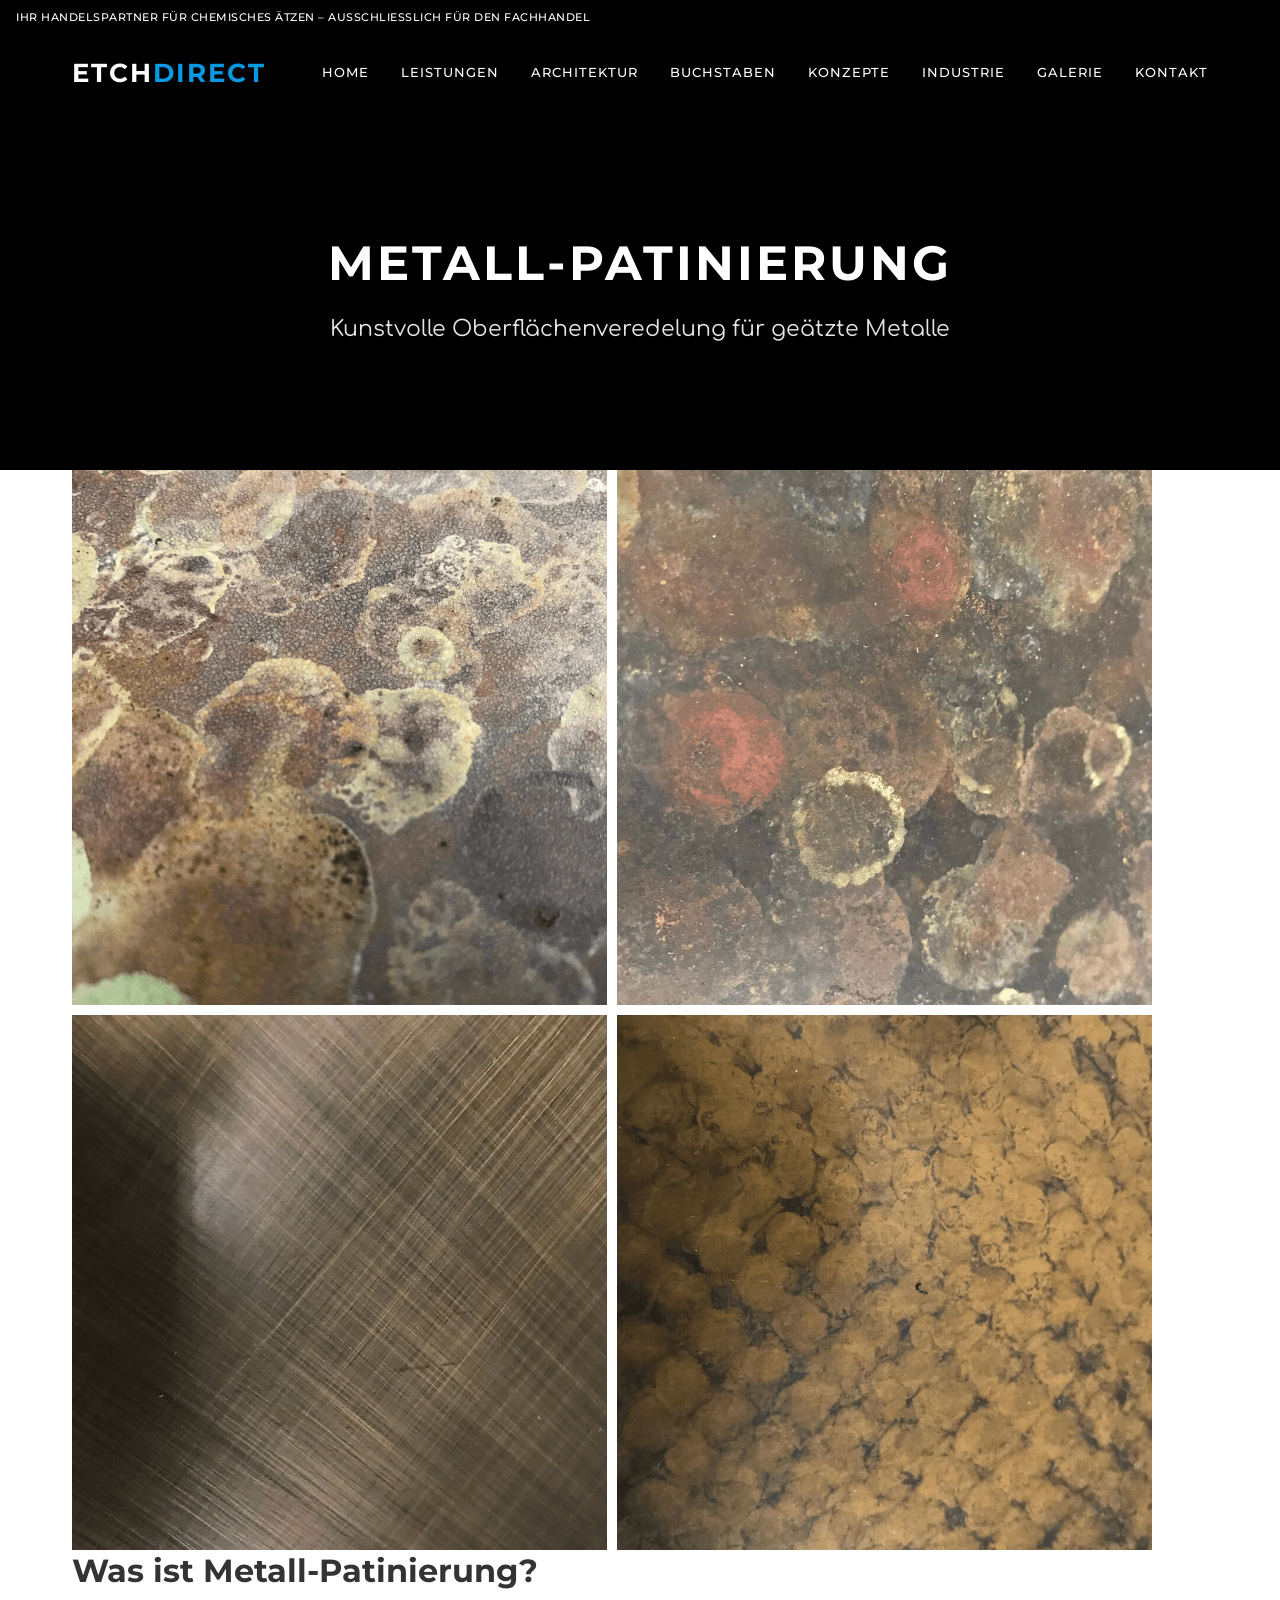
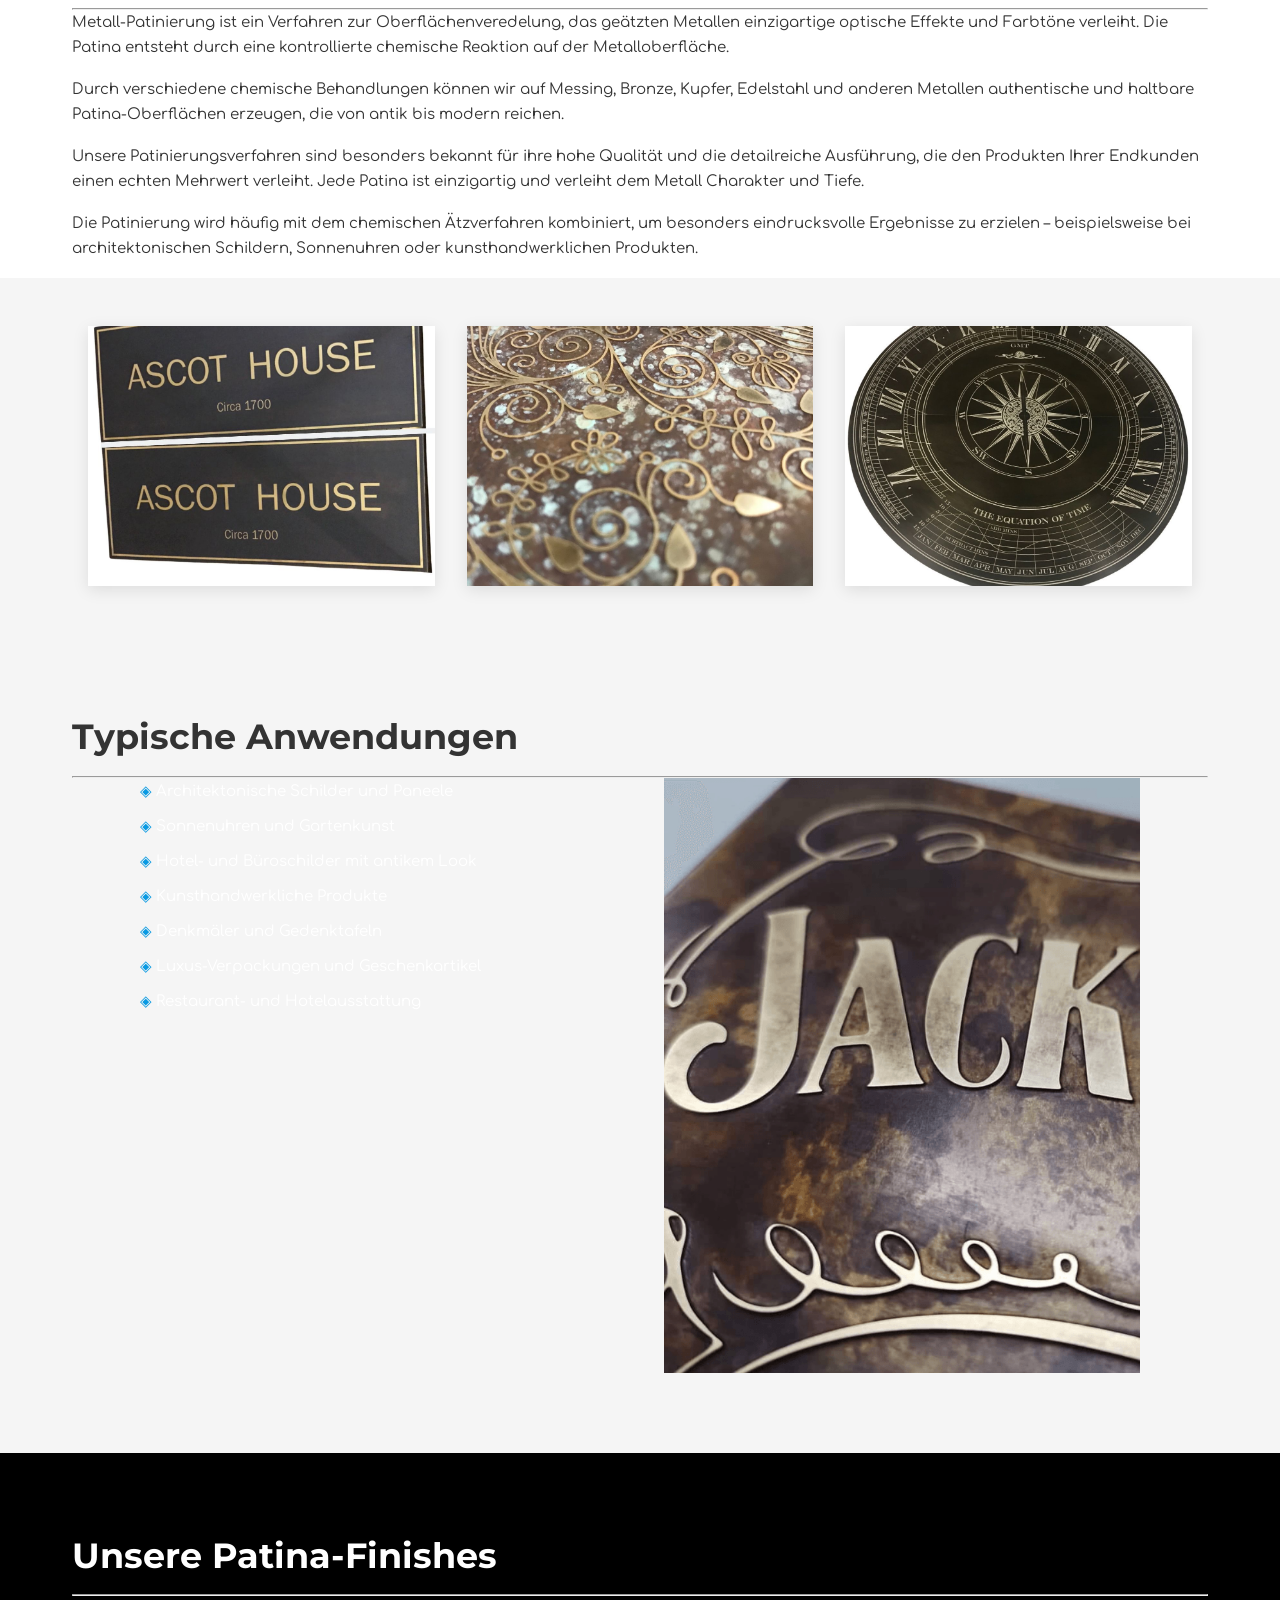
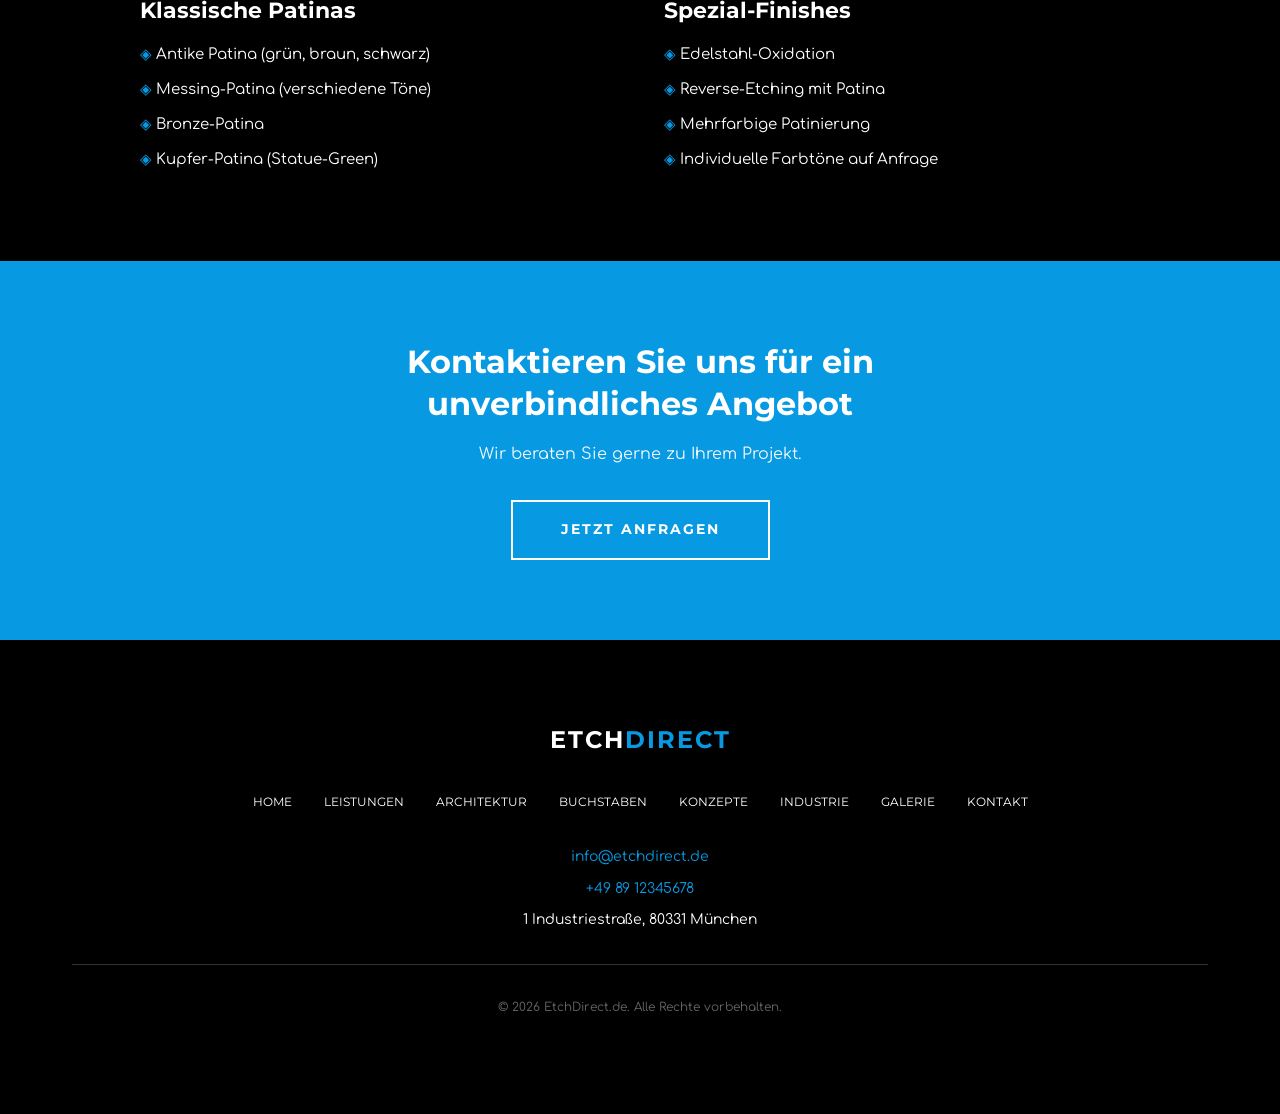
<file: services/metal-patination.html>
<!DOCTYPE html>
<html lang="de">
<head>
    <meta charset="UTF-8">
    <meta name="viewport" content="width=device-width, initial-scale=1.0">
    <meta name="description" content="Metall-Patinierung - Hochwertige Patina-Oberflächen für geätzte Metallschilder und architektonische Elemente. Antike und natürliche Oberflächenveredelung.">
    <meta name="keywords" content="Metall-Patinierung, Patina, Oberflächenveredelung, Edelstahl patieren, Antik-Patina">
    <meta name="author" content="EtchDirect.de">
    <link rel="canonical" href="https://www.etchdirect.de/services/metal-patination.html">
    <title>Metall-Patinierung - EtchDirect.de</title>
    
    <link rel="preconnect" href="https://fonts.googleapis.com">
    <link rel="preconnect" href="https://fonts.gstatic.com" crossorigin>
    <link href="https://fonts.googleapis.com/css2?family=Montserrat:wght@400;500;700&family=Comfortaa:wght@400;500;700&display=swap" rel="stylesheet">
    <link rel="stylesheet" href="../styles.css">
</head>
<body>
    <div class="top-bar">
        <span class="top-bar__text">Ihr Handelspartner für Chemisches Ätzen – Ausschließlich für den Fachhandel</span>
    </div>

    <header class="header">
        <div class="container header__inner">
            <a href="../index.html" class="logo">Etch<span>Direct</span></a>
            <nav class="nav" aria-label="Hauptnavigation">
                <ul class="nav__list">
                    <li class="nav__item"><a href="../index.html" class="nav__link">Home</a></li>
                    <li class="nav__item">
                        <a href="chemical-etching.html" class="nav__link">Leistungen</a>
                        <ul class="nav__dropdown">
                            <li><a href="chemical-etching.html" class="nav__dropdown-link">Chemisches Ätzen</a></li>
                            <li><a href="chemical-milling.html" class="nav__dropdown-link">Chemische Bearbeitung</a></li>
                            <li><a href="metal-patination.html" class="nav__dropdown-link">Metall-Patinierung</a></li>
                        </ul>
                    </li>
                    <li class="nav__item"><a href="../architectural.html" class="nav__link">Architektur</a></li>
                    <li class="nav__item"><a href="../letters.html" class="nav__link">Buchstaben</a></li>
                    <li class="nav__item"><a href="../concepts.html" class="nav__link">Konzepte</a></li>
                    <li class="nav__item"><a href="../industrial.html" class="nav__link">Industrie</a></li>
                    <li class="nav__item"><a href="../gallery.html" class="nav__link">Galerie</a></li>
                    <li class="nav__item"><a href="../contact.html" class="nav__link">Kontakt</a></li>
                </ul>
            </nav>
            <button class="menu-toggle" aria-label="Menü öffnen" aria-expanded="false">
                <span class="menu-toggle__bar"></span>
                <span class="menu-toggle__bar"></span>
                <span class="menu-toggle__bar"></span>
            </button>
        </div>
        <nav class="nav--mobile" aria-label="Mobile Navigation">
            <ul class="nav__list">
                <li class="nav__item"><a href="../index.html" class="nav__link">Home</a></li>
                <li class="nav__item"><a href="chemical-etching.html" class="nav__link">Leistungen</a></li>
                <li class="nav__item"><a href="../architectural.html" class="nav__link">Architektur</a></li>
                <li class="nav__item"><a href="../letters.html" class="nav__link">Buchstaben</a></li>
                <li class="nav__item"><a href="../concepts.html" class="nav__link">Konzepte</a></li>
                <li class="nav__item"><a href="../industrial.html" class="nav__link">Industrie</a></li>
                <li class="nav__item"><a href="../gallery.html" class="nav__link">Galerie</a></li>
                <li class="nav__item"><a href="../contact.html" class="nav__link">Kontakt</a></li>
            </ul>
        </nav>
    </header>

    <section class="page-header">
        <h1 class="page-header__title">Metall-Patinierung</h1>
        <p class="page-header__subtitle">Kunstvolle Oberflächenveredelung für geätzte Metalle</p>
    </section>

    <section class="two-col">
        <div class="container">
            <div class="two-col__grid">
                <div class="two-col__image">
                    <img src="../images/selection+of+metal+patina.png" alt="Auswahl an Metall-Patina Oberflächen">
                </div>
                <div class="two-col__content">
                    <h2 class="two-col__title">Was ist Metall-Patinierung?</h2>
                    <hr class="divider">
                    <p class="two-col__text">
                        Metall-Patinierung ist ein Verfahren zur Oberflächenveredelung, das geätzten Metallen einzigartige optische Effekte und Farbtöne verleiht. Die Patina entsteht durch eine kontrollierte chemische Reaktion auf der Metalloberfläche.
                    </p>
                    <p class="two-col__text">
                        Durch verschiedene chemische Behandlungen können wir auf Messing, Bronze, Kupfer, Edelstahl und anderen Metallen authentische und haltbare Patina-Oberflächen erzeugen, die von antik bis modern reichen.
                    </p>
                    <p class="two-col__text">
                        Unsere Patinierungsverfahren sind besonders bekannt für ihre hohe Qualität und die detailreiche Ausführung, die den Produkten Ihrer Endkunden einen echten Mehrwert verleiht. Jede Patina ist einzigartig und verleiht dem Metall Charakter und Tiefe.
                    </p>
                    <p class="two-col__text">
                        Die Patinierung wird häufig mit dem chemischen Ätzverfahren kombiniert, um besonders eindrucksvolle Ergebnisse zu erzielen – beispielsweise bei architektonischen Schildern, Sonnenuhren oder kunsthandwerklichen Produkten.
                    </p>
                </div>
            </div>
        </div>
    </section>

    <!-- Image Showcase -->
    <section class="gallery-showcase">
        <div class="container">
            <div class="gallery-showcase__grid">
                <div class="gallery-showcase__item">
                    <img src="../images/3mm+reverse+etched+patinated+brass+(1).jpg" alt="Revers geätztes und patiniertes Messing">
                </div>
                <div class="gallery-showcase__item">
                    <img src="../images/Etched+brass+with+patina+(1).jpg" alt="Geätztes Messing mit Patina">
                </div>
                <div class="gallery-showcase__item">
                    <img src="../images/etched+and+patinated+brass+sundial.jpg" alt="Geätzte und patentierte Messing Sonnenuhr">
                </div>
            </div>
        </div>
    </section>

    <section class="benefits">
        <div class="container">
            <h2 class="benefits__title">Typische Anwendungen</h2>
            <hr class="divider">
            <div class="capabilities__grid">
                <ul class="capabilities__list">
                    <li>Architektonische Schilder und Paneele</li>
                    <li>Sonnenuhren und Gartenkunst</li>
                    <li>Hotel- und Büroschilder mit antikem Look</li>
                    <li>Kunsthandwerkliche Produkte</li>
                    <li>Denkmäler und Gedenktafeln</li>
                    <li>Luxus-Verpackungen und Geschenkartikel</li>
                    <li>Restaurant- und Hotelausstattung</li>
                </ul>
                <div class="capabilities__image">
                    <img src="../images/patina+brass+chemical+etching.png" alt="Patina Messing chemisches Ätzen" style="max-width: 100%;">
                </div>
            </div>
        </div>
    </section>

    <section class="capabilities">
        <div class="container">
            <h2 class="capabilities__title">Unsere Patina-Finishes</h2>
            <hr class="divider">
            <div class="capabilities__grid">
                <div>
                    <h3 class="capabilities-light__title" style="color: white;">Klassische Patinas</h3>
                    <ul class="capabilities__list">
                        <li>Antike Patina (grün, braun, schwarz)</li>
                        <li>Messing-Patina (verschiedene Töne)</li>
                        <li>Bronze-Patina</li>
                        <li>Kupfer-Patina (Statue-Green)</li>
                    </ul>
                </div>
                <div>
                    <h3 class="capabilities-light__title" style="color: white;">Spezial-Finishes</h3>
                    <ul class="capabilities__list">
                        <li>Edelstahl-Oxidation</li>
                        <li>Reverse-Etching mit Patina</li>
                        <li>Mehrfarbige Patinierung</li>
                        <li>Individuelle Farbtöne auf Anfrage</li>
                    </ul>
                </div>
            </div>
        </div>
    </section>

    <section class="cta">
        <div class="container">
            <h2 class="cta__title">Kontaktieren Sie uns für ein unverbindliches Angebot</h2>
            <p class="cta__text">Wir beraten Sie gerne zu Ihrem Projekt.</p>
            <a href="../contact.html" class="cta__button">Jetzt anfragen</a>
        </div>
    </section>

    <footer class="footer">
        <div class="container">
            <div class="footer__logo">Etch<span>Direct</span></div>
            <nav class="footer__nav">
                <a href="../index.html" class="footer__nav-link">Home</a>
                <a href="chemical-etching.html" class="footer__nav-link">Leistungen</a>
                <a href="../architectural.html" class="footer__nav-link">Architektur</a>
                <a href="../letters.html" class="footer__nav-link">Buchstaben</a>
                <a href="../concepts.html" class="footer__nav-link">Konzepte</a>
                <a href="../industrial.html" class="footer__nav-link">Industrie</a>
                <a href="../gallery.html" class="footer__nav-link">Galerie</a>
                <a href="../contact.html" class="footer__nav-link">Kontakt</a>
            </nav>
            <div class="footer__contact">
                <div class="footer__contact-item"><a href="mailto:info@etchdirect.de">info@etchdirect.de</a></div>
                <div class="footer__contact-item"><a href="tel:+498****5678">+49 89 12345678</a></div>
                <div class="footer__contact-item">1 Industriestraße, 80331 München</div>
            </div>
            <p class="footer__copy">© 2026 EtchDirect.de. Alle Rechte vorbehalten.</p>
        </div>
    </footer>

    <script>
        const menuToggle = document.querySelector('.menu-toggle');
        const navMobile = document.querySelector('.nav--mobile');
        if (menuToggle && navMobile) {
            menuToggle.addEventListener('click', function() {
                this.classList.toggle('active');
                navMobile.classList.toggle('active');
                document.body.style.overflow = navMobile.classList.contains('active') ? 'hidden' : '';
            });
            document.querySelectorAll('.nav--mobile .nav__link').forEach(link => {
                link.addEventListener('click', () => {
                    menuToggle.classList.remove('active');
                    navMobile.classList.remove('active');
                    document.body.style.overflow = '';
                });
            });
        }
    </script>
</body>
</html>
</file>
<file: styles.css>
/* EtchDirect.de - Responsive Redesign
   Color Scheme: Black/White/Accent Blue #0799E2
   Fonts: Montserrat + Comfortaa
*/

/* ========================================
   CSS Variables
   ======================================== */
:root {
    --color-black: #000000;
    --color-white: #FFFFFF;
    --color-accent-blue: #0799E2;
    --color-grey-dark: #333333;
    --color-grey: #666666;
    --color-grey-light: #f5f5f5;
    --color-divider: #444444;
    
    --font-primary: 'Montserrat', Arial, sans-serif;
    --font-body: 'Comfortaa', Arial, sans-serif;
    
    --spacing-xs: 0.5rem;
    --spacing-sm: 1rem;
    --spacing-md: 2rem;
    --spacing-lg: 3rem;
    --spacing-xl: 5rem;
    
    --transition-fast: 0.3s ease;
    --transition-slow: 0.5s ease;
    
    --max-width: 1200px;
    --header-height: 80px;
}

/* ========================================
   Reset & Base
   ======================================== */
*, *::before, *::after {
    box-sizing: border-box;
    margin: 0;
    padding: 0;
}

html {
    font-size: 16px;
    scroll-behavior: smooth;
}

body {
    font-family: var(--font-body);
    font-size: 15px;
    line-height: 1.7;
    color: var(--color-grey-dark);
    background-color: var(--color-white);
    overflow-x: hidden;
}

img {
    max-width: 100%;
    height: auto;
    display: block;
}

a {
    color: var(--color-accent-blue);
    text-decoration: none;
    transition: color var(--transition-fast);
}

a:hover {
    color: var(--color-accent-blue);
    text-decoration: underline;
}

h1, h2, h3, h4 {
    font-family: var(--font-primary);
    font-weight: 700;
    line-height: 1.3;
    margin-bottom: var(--spacing-sm);
}

h1 { font-size: clamp(1.8rem, 5vw, 2.5rem); }
h2 { font-size: clamp(1.4rem, 4vw, 2rem); }
h3 { font-size: clamp(1.1rem, 3vw, 1.4rem); }

p {
    margin-bottom: var(--spacing-sm);
}

/* ========================================
   Layout Container
   ======================================== */
.container {
    width: 100%;
    max-width: var(--max-width);
    margin: 0 auto;
    padding: 0 var(--spacing-md);
}

/* ========================================
   Top Bar
   ======================================== */
.top-bar {
    background-color: var(--color-black);
    color: var(--color-white);
    padding: var(--spacing-xs) var(--spacing-sm);
    font-family: var(--font-primary);
    font-size: 11px;
    font-weight: 500;
    text-transform: uppercase;
    letter-spacing: 0.5px;
}

.top-bar__inner {
    max-width: var(--max-width);
    margin: 0 auto;
    padding: 0 var(--spacing-md);
    display: flex;
    justify-content: space-between;
    align-items: center;
    flex-wrap: wrap;
    gap: var(--spacing-xs);
}

.top-bar__text {
    color: var(--color-white);
}

.top-bar__social {
    display: flex;
    gap: var(--spacing-md);
}

.top-bar__social-link {
    color: var(--color-accent-blue);
    text-decoration: none;
}

.top-bar__social-link:hover {
    color: var(--color-white);
    text-decoration: underline;
}

@media (max-width: 767px) {
    .top-bar__inner {
        justify-content: center;
        text-align: center;
    }
    .top-bar__social {
        display: none;
    }
}

/* ========================================
   Header / Navbar
   ======================================== */
.header {
    position: sticky;
    top: 0;
    z-index: 1000;
    background-color: var(--color-black);
    padding: var(--spacing-sm) 0;
}

.header__inner {
    display: flex;
    justify-content: space-between;
    align-items: center;
    max-width: var(--max-width);
    margin: 0 auto;
    padding: 0 var(--spacing-md);
}

.logo {
    font-family: var(--font-primary);
    font-size: 1.6rem;
    font-weight: 700;
    color: var(--color-white);
    text-transform: uppercase;
    letter-spacing: 2px;
    text-decoration: none;
    z-index: 1001;
}

.logo span {
    color: var(--color-accent-blue);
}

/* Desktop Navigation */
.nav {
    display: none;
}

@media (min-width: 992px) {
    .nav {
        display: block;
    }
}

.nav__list {
    display: flex;
    gap: var(--spacing-md);
    list-style: none;
    align-items: center;
}

.nav__item {
    position: relative;
}

.nav__link {
    color: var(--color-white);
    font-family: var(--font-primary);
    font-size: 13px;
    font-weight: 500;
    text-transform: uppercase;
    letter-spacing: 1px;
    padding: var(--spacing-xs) 0;
    display: block;
    text-decoration: none;
    transition: color var(--transition-fast);
}

.nav__link:hover {
    color: var(--color-accent-blue);
    text-decoration: none;
}

/* Dropdown */
.nav__dropdown {
    position: absolute;
    top: 100%;
    left: 50%;
    transform: translateX(-50%);
    background-color: var(--color-black);
    min-width: 220px;
    opacity: 0;
    visibility: hidden;
    transition: all var(--transition-fast);
    z-index: 100;
    border-top: 2px solid var(--color-accent-blue);
    padding: var(--spacing-xs) 0;
}

.nav__item:hover .nav__dropdown {
    opacity: 1;
    visibility: visible;
}

.nav__dropdown-link {
    display: block;
    padding: var(--spacing-xs) var(--spacing-sm);
    color: var(--color-white);
    font-family: var(--font-primary);
    font-size: 12px;
    text-decoration: none;
    transition: background-color var(--transition-fast);
}

.nav__dropdown-link:hover {
    background-color: var(--color-accent-blue);
    color: var(--color-white);
    text-decoration: none;
}

/* Mobile Menu Toggle */
.menu-toggle {
    display: flex;
    flex-direction: column;
    justify-content: space-between;
    width: 28px;
    height: 20px;
    background: none;
    border: none;
    cursor: pointer;
    padding: 0;
    z-index: 1001;
}

@media (min-width: 992px) {
    .menu-toggle {
        display: none;
    }
}

.menu-toggle__bar {
    display: block;
    width: 100%;
    height: 2px;
    background-color: var(--color-white);
    transition: all var(--transition-fast);
}

.menu-toggle.active .menu-toggle__bar:nth-child(1) {
    transform: rotate(45deg) translate(6px, 6px);
}

.menu-toggle.active .menu-toggle__bar:nth-child(2) {
    opacity: 0;
}

.menu-toggle.active .menu-toggle__bar:nth-child(3) {
    transform: rotate(-45deg) translate(6px, -6px);
}

/* Mobile Navigation */
.nav--mobile {
    position: fixed;
    top: 0;
    left: 0;
    width: 100%;
    height: 100vh;
    background-color: rgba(0, 0, 0, 0.97);
    display: flex;
    flex-direction: column;
    justify-content: center;
    align-items: center;
    gap: var(--spacing-md);
    opacity: 0;
    visibility: hidden;
    transition: all var(--transition-slow);
    z-index: 999;
}

.nav--mobile.active {
    opacity: 1;
    visibility: visible;
}

.nav--mobile .nav__list {
    flex-direction: column;
    align-items: center;
    gap: var(--spacing-md);
    list-style: none;
}

.nav--mobile .nav__link {
    font-size: 1.4rem;
    color: var(--color-white);
    text-decoration: none;
}

.nav--mobile .nav__link:hover {
    color: var(--color-accent-blue);
}

/* ========================================
   Hero Section
   ======================================== */
.hero {
    position: relative;
    min-height: 100vh;
    display: flex;
    align-items: center;
    background-color: var(--color-black);
    overflow: hidden;
}

.hero__bg-image {
    position: absolute;
    top: 0;
    left: 0;
    width: 100%;
    height: 100%;
    object-fit: cover;
    opacity: 0.5;
}

.hero__overlay {
    position: absolute;
    top: 0;
    left: 0;
    width: 100%;
    height: 100%;
    background: linear-gradient(135deg, rgba(0,0,0,0.85) 0%, rgba(0,0,0,0.6) 100%);
}

.hero__content {
    position: relative;
    z-index: 1;
    max-width: var(--max-width);
    margin: 0 auto;
    padding: var(--spacing-xl) var(--spacing-md);
    text-align: center;
    color: var(--color-white);
    width: 100%;
}

.hero__tagline {
    font-family: var(--font-primary);
    font-size: clamp(0.75rem, 2vw, 1rem);
    font-weight: 500;
    text-transform: uppercase;
    letter-spacing: 3px;
    color: var(--color-accent-blue);
    margin-bottom: var(--spacing-md);
}

.hero__title {
    font-size: clamp(1.5rem, 5vw, 3rem);
    font-weight: 700;
    text-transform: uppercase;
    letter-spacing: 2px;
    margin-bottom: var(--spacing-md);
    color: var(--color-white);
    line-height: 1.3;
}

.hero__subtitle {
    font-family: var(--font-body);
    font-size: clamp(1rem, 2.5vw, 1.25rem);
    max-width: 800px;
    margin: 0 auto var(--spacing-lg);
    line-height: 1.6;
    color: var(--color-white);
    opacity: 0.9;
}

.hero__cta {
    margin-top: var(--spacing-md);
}

/* ========================================
   Button Styles
   ======================================== */
.btn {
    display: inline-block;
    padding: var(--spacing-sm) var(--spacing-lg);
    font-family: var(--font-primary);
    font-size: 14px;
    font-weight: 700;
    text-transform: uppercase;
    letter-spacing: 2px;
    text-decoration: none;
    transition: all var(--transition-fast);
    cursor: pointer;
    border: 2px solid transparent;
}

.btn--primary {
    background-color: var(--color-accent-blue);
    color: var(--color-white);
    border-color: var(--color-accent-blue);
}

.btn--primary:hover {
    background-color: var(--color-white);
    color: var(--color-accent-blue);
    text-decoration: none;
}

.btn--secondary {
    background-color: transparent;
    color: var(--color-grey-dark);
    border: 2px solid var(--color-grey-dark);
}

.btn--secondary:hover {
    background-color: var(--color-grey-dark);
    color: var(--color-white);
    text-decoration: none;
}

.btn--outline-light {
    background-color: transparent;
    color: var(--color-white);
    border: 2px solid var(--color-white);
}

.btn--outline-light:hover {
    background-color: var(--color-white);
    color: var(--color-black);
    text-decoration: none;
}

/* ========================================
   Intro / Contact Section
   ======================================== */
.intro-contact {
    padding: var(--spacing-xl) var(--spacing-md);
    background-color: var(--color-white);
}

.intro-contact__grid {
    display: grid;
    grid-template-columns: 1fr;
    gap: var(--spacing-xl);
    max-width: var(--max-width);
    margin: 0 auto;
}

@media (min-width: 992px) {
    .intro-contact__grid {
        grid-template-columns: 1fr 1fr;
        gap: var(--spacing-xl);
    }
}

.intro-contact__left {
    padding-right: var(--spacing-md);
}

.intro-contact__heading {
    font-size: clamp(1.3rem, 3vw, 1.8rem);
    color: var(--color-grey-dark);
    margin-bottom: var(--spacing-md);
    line-height: 1.3;
}

.intro-contact__info {
    margin-bottom: var(--spacing-lg);
}

.intro-contact__info p {
    margin-bottom: var(--spacing-xs);
    font-size: 1rem;
}

.intro-contact__info a {
    color: var(--color-accent-blue);
    text-decoration: none;
}

.intro-contact__info a:hover {
    text-decoration: underline;
}

.intro-contact__right {
    font-size: 15px;
    line-height: 1.9;
    color: var(--color-grey-dark);
}

.intro-contact__right p {
    margin-bottom: var(--spacing-md);
}

/* ========================================
   Contact Form
   ======================================== */
.contact-form {
    max-width: 500px;
}

.contact-form__group {
    margin-bottom: var(--spacing-sm);
}

.contact-form__input,
.contact-form__textarea {
    width: 100%;
    padding: var(--spacing-sm);
    font-family: var(--font-body);
    font-size: 14px;
    border: 1px solid var(--color-grey);
    background-color: var(--color-white);
    color: var(--color-grey-dark);
    transition: border-color var(--transition-fast);
}

.contact-form__input:focus,
.contact-form__textarea:focus {
    outline: none;
    border-color: var(--color-accent-blue);
}

.contact-form__textarea {
    resize: vertical;
    min-height: 120px;
}

.contact-form__submit {
    display: inline-block;
    padding: var(--spacing-sm) var(--spacing-lg);
    font-family: var(--font-primary);
    font-size: 14px;
    font-weight: 700;
    text-transform: uppercase;
    letter-spacing: 1px;
    background-color: var(--color-accent-blue);
    color: var(--color-white);
    border: none;
    cursor: pointer;
    transition: background-color var(--transition-fast);
}

.contact-form__submit:hover {
    background-color: var(--color-grey-dark);
}

/* ========================================
   Technology Section
   ======================================== */
.technology {
    padding: var(--spacing-xl) var(--spacing-md);
    background-color: var(--color-black);
    color: var(--color-white);
}

.technology__grid {
    display: grid;
    grid-template-columns: 1fr;
    gap: var(--spacing-lg);
    max-width: var(--max-width);
    margin: 0 auto;
    align-items: center;
}

@media (min-width: 768px) {
    .technology__grid {
        grid-template-columns: 1fr 1fr;
        gap: var(--spacing-xl);
    }
}

.technology__image {
    position: relative;
    overflow: hidden;
}

.technology__image img {
    width: 100%;
    height: auto;
    display: block;
}

.technology__content {
    padding: var(--spacing-md) 0;
}

.technology__title {
    font-size: clamp(1.4rem, 4vw, 2rem);
    color: var(--color-white);
    margin-bottom: var(--spacing-sm);
    line-height: 1.3;
}

.technology__divider {
    width: 60px;
    height: 3px;
    background-color: var(--color-accent-blue);
    margin-bottom: var(--spacing-md);
}

.technology__content p {
    font-size: 15px;
    line-height: 1.8;
    color: var(--color-white);
    margin-bottom: var(--spacing-md);
    opacity: 0.9;
}

.technology .btn {
    margin-top: var(--spacing-md);
}

/* ========================================
   Benefits Section
   ======================================== */
.benefits {
    padding: var(--spacing-xl) var(--spacing-md);
    background-color: var(--color-grey-light);
}

.benefits__header {
    text-align: center;
    margin-bottom: var(--spacing-lg);
}

.benefits__title {
    font-size: clamp(1.5rem, 4vw, 2.2rem);
    color: var(--color-grey-dark);
    margin-bottom: var(--spacing-sm);
}

.benefits__divider {
    width: 60px;
    height: 3px;
    background-color: var(--color-accent-blue);
    margin: 0 auto;
}

.benefits__grid {
    display: grid;
    grid-template-columns: 1fr;
    gap: var(--spacing-lg);
    max-width: 1000px;
    margin: 0 auto;
}

@media (min-width: 768px) {
    .benefits__grid {
        grid-template-columns: 1fr 1fr;
    }
}

.benefits__text {
    font-size: 15px;
    line-height: 1.8;
    color: var(--color-grey-dark);
}

.benefits__text p {
    margin-bottom: var(--spacing-sm);
}

.benefits__list {
    list-style: none;
    font-size: 15px;
    line-height: 1.8;
    color: var(--color-grey-dark);
}

.benefits__list li {
    margin-bottom: var(--spacing-xs);
    padding-left: var(--spacing-sm);
    position: relative;
}

.benefits__list li::before {
    content: '◈';
    color: var(--color-accent-blue);
    position: absolute;
    left: 0;
}

/* ========================================
   Capabilities Section
   ======================================== */
.capabilities {
    padding: var(--spacing-xl) var(--spacing-md);
    background-color: var(--color-black);
    color: var(--color-white);
}

.capabilities__header {
    text-align: center;
    margin-bottom: var(--spacing-lg);
}

.capabilities__title {
    font-size: clamp(1.5rem, 4vw, 2.2rem);
    color: var(--color-white);
    margin-bottom: var(--spacing-sm);
}

.capabilities__divider {
    width: 60px;
    height: 3px;
    background-color: var(--color-accent-blue);
    margin: 0 auto;
}

.capabilities__grid {
    display: grid;
    grid-template-columns: 1fr;
    gap: var(--spacing-lg);
    max-width: 1000px;
    margin: 0 auto;
}

@media (min-width: 768px) {
    .capabilities__grid {
        grid-template-columns: 1fr 1fr;
    }
}

.capabilities__description {
    font-size: 15px;
    line-height: 1.9;
    color: var(--color-white);
}

.capabilities__description p {
    margin-bottom: var(--spacing-sm);
    opacity: 0.9;
}

.capabilities__list-section {
    margin-top: var(--spacing-md);
}

.capabilities__subtitle {
    font-size: 1.1rem;
    color: var(--color-accent-blue);
    margin-bottom: var(--spacing-sm);
    margin-top: var(--spacing-md);
}

.capabilities__list {
    list-style: none;
    font-size: 15px;
    line-height: 1.8;
    color: var(--color-white);
}

.capabilities__list li {
    margin-bottom: var(--spacing-xs);
    padding-left: var(--spacing-sm);
    position: relative;
}

.capabilities__list li::before {
    content: '◈';
    color: var(--color-accent-blue);
    position: absolute;
    left: 0;
}

.capabilities__cta {
    text-align: center;
    margin-top: var(--spacing-xl);
}

/* ========================================
   Image Grid Section
   ======================================== */
.image-grid {
    padding: var(--spacing-xl) var(--spacing-md);
    background-color: var(--color-white);
}

.image-grid__header {
    text-align: center;
    margin-bottom: var(--spacing-lg);
}

.image-grid__title {
    font-size: clamp(1.5rem, 4vw, 2.2rem);
    color: var(--color-grey-dark);
    margin-bottom: var(--spacing-sm);
}

.image-grid__divider {
    width: 60px;
    height: 3px;
    background-color: var(--color-accent-blue);
    margin: 0 auto;
}

.image-grid__items {
    display: grid;
    grid-template-columns: repeat(auto-fill, minmax(280px, 1fr));
    gap: var(--spacing-md);
    max-width: var(--max-width);
    margin: 0 auto;
}

.image-grid__item {
    position: relative;
    overflow: hidden;
    aspect-ratio: 4/3;
    background-color: var(--color-grey-light);
}

.image-grid__item img {
    width: 100%;
    height: 100%;
    object-fit: cover;
    transition: transform var(--transition-fast);
}

.image-grid__item:hover img {
    transform: scale(1.05);
}

/* ========================================
   CTA Section
   ======================================== */
.cta {
    padding: var(--spacing-xl) var(--spacing-md);
    background-color: var(--color-accent-blue);
    color: var(--color-white);
    text-align: center;
}

.cta .container {
    max-width: 800px;
}

.cta__title {
    font-size: clamp(1.3rem, 4vw, 2rem);
    color: var(--color-white);
    margin-bottom: var(--spacing-sm);
}

.cta__text {
    font-size: 16px;
    margin-bottom: var(--spacing-md);
    opacity: 0.95;
}

.cta__button {
    display: inline-block;
    padding: var(--spacing-sm) var(--spacing-lg);
    font-family: var(--font-primary);
    font-size: 14px;
    font-weight: 700;
    text-transform: uppercase;
    letter-spacing: 2px;
    background-color: transparent;
    color: var(--color-white);
    text-decoration: none;
    border: 2px solid var(--color-white);
    transition: all var(--transition-fast);
}

.cta__button:hover {
    background-color: var(--color-white);
    color: var(--color-accent-blue);
    text-decoration: none;
}

/* ========================================
   Footer
   ======================================== */
.footer {
    padding: var(--spacing-xl) var(--spacing-md);
    background-color: var(--color-black);
    color: var(--color-white);
    text-align: center;
}

.footer .container {
    max-width: var(--max-width);
}

.footer__logo {
    font-family: var(--font-primary);
    font-size: 1.5rem;
    font-weight: 700;
    color: var(--color-white);
    text-transform: uppercase;
    letter-spacing: 2px;
    margin-bottom: var(--spacing-md);
}

.footer__logo span {
    color: var(--color-accent-blue);
}

.footer__nav {
    display: flex;
    flex-wrap: wrap;
    justify-content: center;
    gap: var(--spacing-sm) var(--spacing-md);
    margin-bottom: var(--spacing-md);
}

.footer__nav-link {
    font-family: var(--font-primary);
    font-size: 12px;
    color: var(--color-white);
    text-transform: uppercase;
    text-decoration: none;
    transition: color var(--transition-fast);
}

.footer__nav-link:hover {
    color: var(--color-accent-blue);
    text-decoration: none;
}

.footer__contact {
    margin-bottom: var(--spacing-md);
}

.footer__contact-item {
    font-size: 14px;
    margin-bottom: var(--spacing-xs);
}

.footer__contact-item a {
    color: var(--color-accent-blue);
}

.footer__copy {
    font-size: 12px;
    color: var(--color-grey);
    padding-top: var(--spacing-md);
    border-top: 1px solid var(--color-grey-dark);
    margin-top: var(--spacing-md);
}

/* ========================================
   Utility Classes
   ======================================== */
.text-center { text-align: center; }
.mt-2 { margin-top: 2rem; }
.mb-2 { margin-bottom: 2rem; }

/* ========================================
   Page Header
   ======================================== */
.page-header {
    background-color: var(--color-black);
    color: var(--color-white);
    text-align: center;
    padding: var(--spacing-xl) var(--spacing-sm);
    min-height: 40vh;
    display: flex;
    flex-direction: column;
    justify-content: center;
    align-items: center;
}

.page-header__title {
    font-family: var(--font-primary);
    font-size: clamp(28px, 6vw, 48px);
    font-weight: 700;
    text-transform: uppercase;
    letter-spacing: 3px;
    margin-bottom: var(--spacing-sm);
    color: var(--color-white);
}

.page-header__subtitle {
    font-family: var(--font-body);
    font-size: clamp(16px, 3vw, 22px);
    max-width: 700px;
    margin: 0 auto;
    color: var(--color-white);
    opacity: 0.9;
}

/* ========================================
   Gallery Showcase Section
   ======================================== */
.gallery-showcase {
    padding: var(--spacing-lg) 0;
    background-color: var(--color-grey-light);
}

.gallery-showcase__grid {
    display: grid;
    grid-template-columns: repeat(auto-fit, minmax(300px, 1fr));
    gap: var(--spacing-md);
    max-width: 1200px;
    margin: 0 auto;
    padding: 0 var(--spacing-sm);
}

.gallery-showcase__item {
    position: relative;
    overflow: hidden;
    aspect-ratio: 4/3;
    background-color: var(--color-white);
    box-shadow: 0 4px 15px rgba(0,0,0,0.1);
}

.gallery-showcase__item img {
    width: 100%;
    height: 100%;
    object-fit: cover;
    transition: transform var(--transition-fast);
}

.gallery-showcase__item:hover img {
    transform: scale(1.05);
}
</file>
